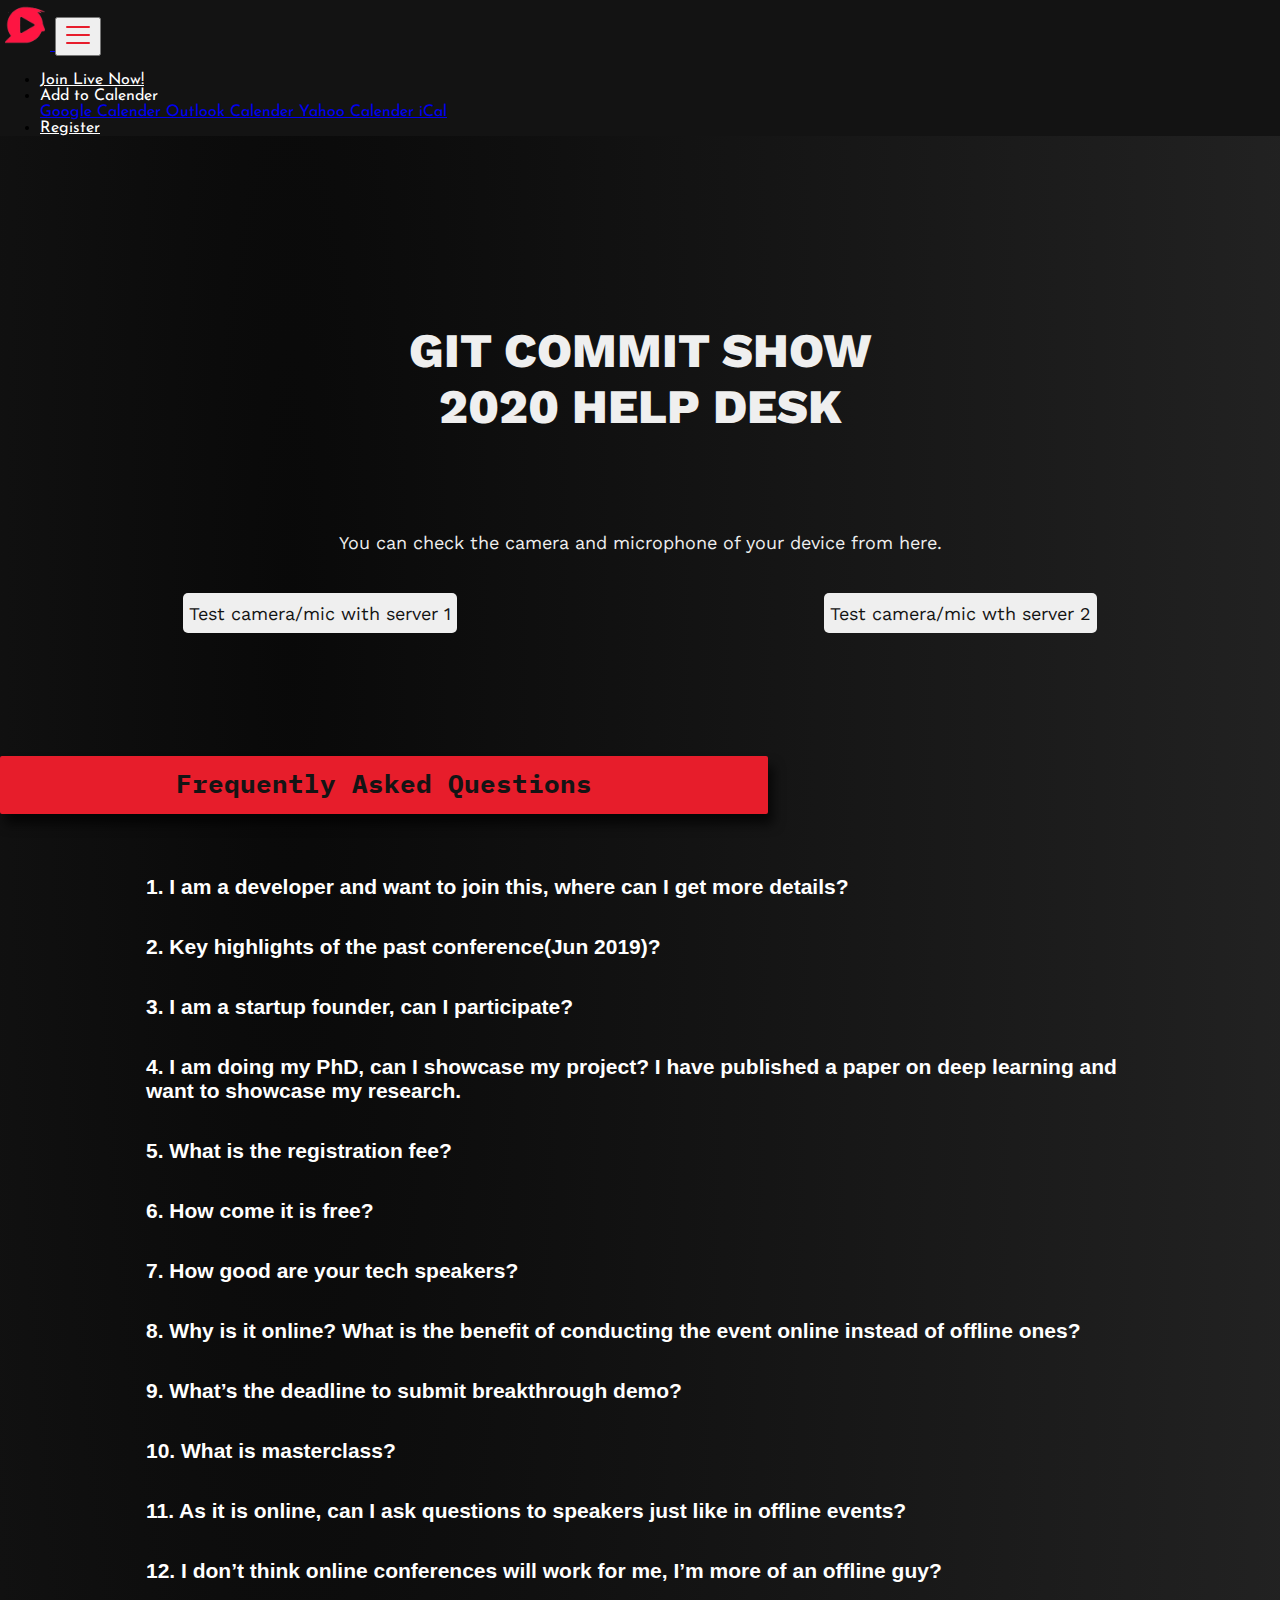
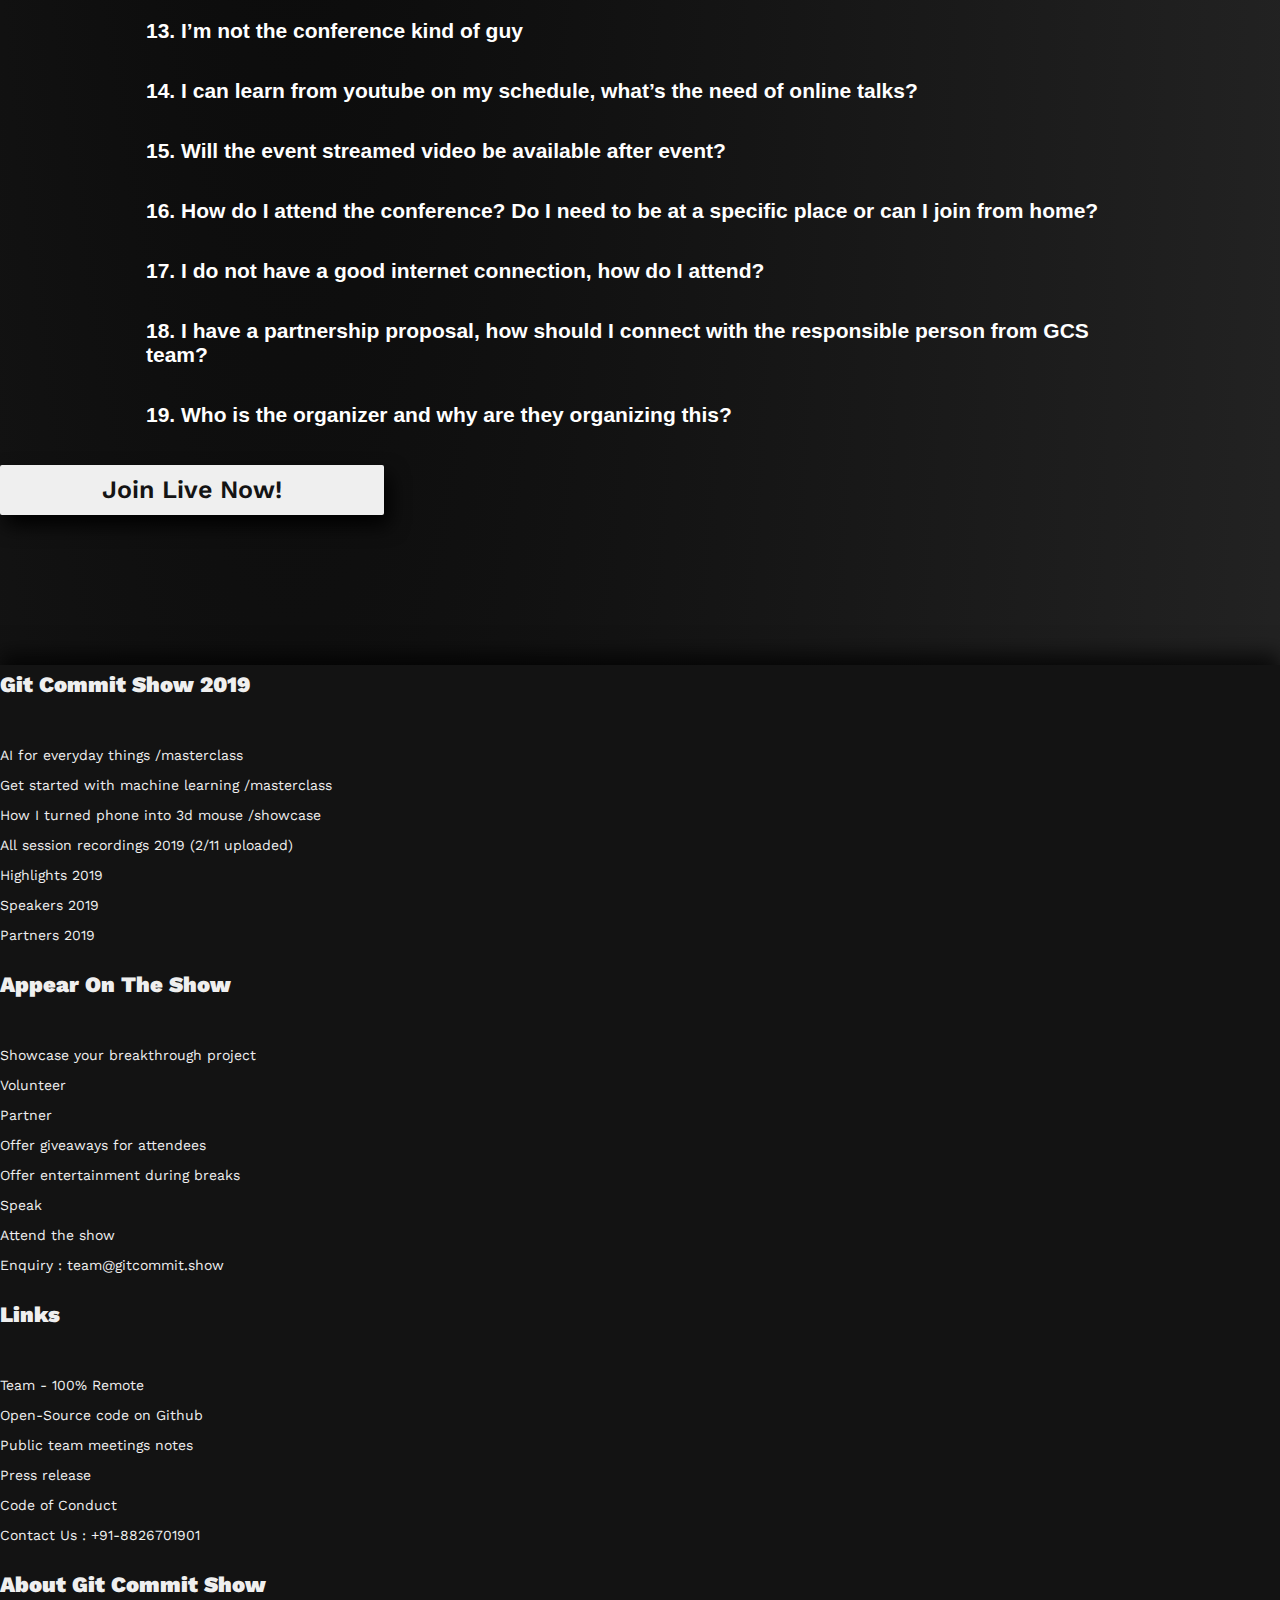
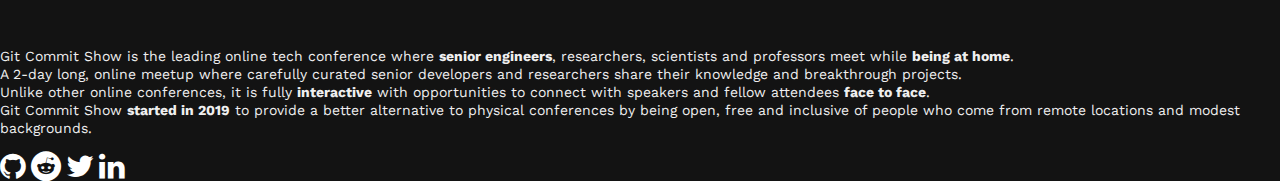
<file: help/index.html>
<!DOCTYPE html>
<html lang="en">

<head>
    <title>Git Commit Show | Leading online tech conference | Since 2019</title>
    <!-- Required meta tags -->
    <meta charset="utf-8">
    <meta name="viewport" content="width=device-width, initial-scale=1">
    <meta name="description" content="Git Commit Show">
    <link rel="shortcut icon" href="assets/img/invide.png" />
    <link rel="apple-touch-icon" href="assets/img/invide.png">
    <link rel="icon" href="assets/img/invide.png" />
    <link rel="stylesheet" href="https://cdnjs.cloudflare.com/ajax/libs/font-awesome/4.7.0/css/font-awesome.min.css" media="all" />
    <link rel="stylesheet" type="text/css" href="assets/css/index.css" media="all" />

    <!-- Bootstrap CSS -->
    <link rel="stylesheet" href="https://stackpath.bootstrapcdn.com/bootstrap/4.5.0/css/bootstrap.min.css" integrity="sha384-9aIt2nRpC12Uk9gS9baDl411NQApFmC26EwAOH8WgZl5MYYxFfc+NcPb1dKGj7Sk" crossorigin="anonymous" media="all">
</head>

<body>
    <!-- NAVBAR SECTION-->
    <nav class="navbar navbar-expand-lg fixed-top navbar-light">
        <a class="navbar-brand" href="https://gitcommit.show/" target="_blank" rel="noopener noreferrer"><img id='logo' src="assets/img/invide.png" alt="logo" />
        </a>
        <button class="navbar-toggler" id='toggle-menu-btn' type="button" data-toggle="collapse" data-target="#navbarSupportedContent" aria-controls="navbarSupportedContent" aria-expanded="false" aria-label="Toggle navigation">
            <span class="navbar-toggler-icon"><svg xmlns="http://www.w3.org/2000/svg" width="30" height="30"
                    viewBox="0 0 30 30">
                    <path stroke="#E71D2B" stroke-linecap="round" stroke-miterlimit="10" stroke-width="2"
                        d="M4 7h22M4 15h22M4 23h22"></path>
                </svg>
            </span>
        </button>
        <div class="collapse navbar-collapse" id="navbarSupportedContent">
            <ul class="navbar-nav nav navbar-right ml-auto" id="nav-ul">
                <li class="nav-item pr-3">
                    <a class="nav-link navstyle" href="https://live.gitcommit.show/">Join Live Now!
                        <span class="sr-only">(current)</span>
                    </a>
                </li>
                <li class="nav-item dropdown pr-3">
                    <a class="nav-link dropdown-toggle navstyle" data-toggle="dropdown">Add to Calender</a>
                    <div class="dropdown-menu">
                        <a class="dropdown-item" target="_blank" rel="noopener noreferrer" href="https://www.google.com/calendar/render?action=TEMPLATE&dates=20200627T043000Z%2F20200628T123000Z&text=Git%20Commit%20Show&location=Virtual%20Online&details=Join%20at%3A%20live.gitcommit.show%20.%0AUpdated%20Schedule%3A%20gitcommit.show">Google
                            Calender
                        </a>
                        <a class="dropdown-item" target="_blank" rel="noopener noreferrer" href="https://outlook.live.com/owa/?path=/calendar/action/compose
				        	&rru=addevent&startdt=2020-06-27T10%3A00%3A00&enddt=2020-06-28T08%3A30%3A00-05%3A00&subject=Git%20Commit%20Show&body=Join%20at:%20live.gitcommit.show%20.Updated%20Schedule:%20gitcommit.show&location=Virtual%20Online">Outlook
                                Calender
                            </a>
                        <a class="dropdown-item" target="_blank" rel="noopener noreferrer" href="https://calendar.yahoo.com/?v=60&view=d&type=20
				        	&title=Git+Commit+Show
				        	&st=20200627T090000
				        	&et=20200628T190000
				        	&desc=Join%20at:%20live.gitcommit.show%20.Updated%20Schedule:%20gitcommit.show%20.
				        	&in_loc=Virtual+Online
                            &uid=">Yahoo Calender
                            </a>
                        <a class="dropdown-item" href="assets/myEvent.ics" target="_blank" rel="noopener noreferrer">iCal</a>
                    </div>
                </li>
                <li class="nav-item pr-3"><a class="nav-link navstyle border border-white" href="http://push.gitcommit.show">Register</a></li>
            </ul>
        </div>
    </nav>
    <!-- NAVBAR SECTION END -->
    <!-- SPEAKERS SECTION -->
    <div id="speakers">
        <p id="schedule-text">
            GIT COMMIT SHOW 2020 HELP DESK
        </p>
        <p class="top-button-text">You can check the camera and microphone of your device from here.</p>
        <div class="top-buttons">
            <button onclick="location.href='https://sunil3590.github.io/test-webcam-mic/'" type="button">Test camera/mic with server 1</button>
            <button onclick="location.href='http://meet.gitcommit.show/test'" type="button">Test camera/mic wth server 2</button>
        </div>
        <div id="schedule-date">
            <p>Frequently Asked Questions</p>
        </div>
        <div class="faq">
            <button class="collapsible">1. I am a developer and want to join this, where can I get more details?</button>
            <div class="content">
              <p>Visit <a href="https://gitcommit.show/">gitcommit.show</a> for details about agenda, speakers and registration.</p>
            </div>
            <button type="button" class="collapsible">2. Key highlights of the past conference(Jun 2019)?</button>
            <div class="content">
              <p>Checkout the complete highlights of the show in 2019 in text and video format <a href="https://blog.invidelabs.com/git-commit-show-highlights/">here.</a></p>
            </div>
            <button type="button" class="collapsible">3. I am a startup founder, can I participate?</button>
            <div class="content">
                <p>The show is curated specifically for developers or developers or tech founders but non-tech startup founders are also finding it relevant to get to know where the tech is going and network with the developers. The best way to participate for you is by partnering with GCS team to offer something valuable for the audience or enhance the conference experience for everyone. Head over push.gitcommit.show or email us at partner@gitcommit.show to discuss gitcommit.show</p>
            </div>
            <button type="button" class="collapsible">4. I am doing my PhD, can I showcase my project? I have published a paper on deep learning and want to showcase my research.</button>
            <div class="content">
              <p>Absolutely, many of our showcase applications are from researchers and we encourage your participation. Whether it is about deep learning, curiosity driven ML, BCI or anything where you expanded the existing knowledge in your domain, this is for you.</p>
            </div>
            <button type="button" class="collapsible">5. What is the registration fee? </button>
            <div class="content">
              <p>It’s free. We want to make sure that everyone can attend this without their financial constraints. All the conference cost is sponsored by Invide community. gitcommit.show</p>
            </div>
            <button type="button" class="collapsible">6. How come it is free?</button>
            <div class="content">
              <p>We believe “True human potential is unlocked with inclusion”. We want to make sure that everyone can attend this without their financial constraints. All the conference cost is sponsored by Invide community. gitcommit.show</p>
            </div>
            <button type="button" class="collapsible">7. How good are your tech speakers?</button>
            <div class="content">
              <p>Author of curl, Daniel Stenberg(programming since 1985). Google AI product manager, Gaurav Nemade. A young developer & entrepreneur, Harshita Arora. InMobi co-founder, Mohit Saxena. Complete list at gitcommit.show</p>
            </div>
            <button type="button" class="collapsible">8. Why is it online? What is the benefit of conducting the event online instead of offline ones?</button>
            <div class="content">
              <p>“True human potential is unlocked with inclusion” We want to make sure that everyone, including that awesome person in remote area in Rajasthan can attend the event, can showcase their talent to the world. Also online conference is environment friendly and developer friendly way to reap the benefits of the conference. We have brought that international conference experience to your home. Raising awareness about how we can create an impact by breaking the barrier of location is one of the key agendas of the Show. Join us in this larger conversation around equal opportunity without location barrier gitcommit.show</p>
            </div>
            <button type="button" class="collapsible">9. What’s the deadline to submit breakthrough demo?</button>
            <div class="content">
              <p>For the show in 2020, the deadline is Feb 27. Earlier the better, you may submit even if your project is under development, we will get back on Feb 27 to know the status. Head over push.gitcommit.show to submit. Reach out push@gitcommit.show for queries. More info on this and a guide https://blog.invidelabs.com/breakthrough-showcase-guide/</p>
            </div>
            <button type="button" class="collapsible">10. What is masterclass?</button>
            <div class="content">
              <p>A talk session to learn directly from the source such as Author of CURL speaking about how curl became the most widely used software and more on the same line. Checkout all the talks on gitcommit.show</p>
            </div>
            <button type="button" class="collapsible">11. As it is online, can I ask questions to speakers just like in offline events?</button>
            <div class="content">
              <p>Yes, you will be able to ask the questions live f2f just like offline events.</p>
            </div>
            <button type="button" class="collapsible">12. I don’t think online conferences will work for me, I’m more of an offline guy?</button>
            <div class="content">
              <p>Then you’re just underestimating yourself Sir. It’s not a simple one-way webinar, it’s complete conference experience teleported to online.</p>
            </div>
            <button type="button" class="collapsible">13. I’m not the conference kind of guy</button>
            <div class="content">
              <p>Then you should definitely attend this because it will change you and for better only. The time you invest in attending a conference is an investment in yourself. Generally people realize the benefits of conference in later stage but realizing it earlier has given immense benefits to people, read more about what role conferences play in your growth https://conferencemonkey.org/insight/8-benefits-of-attending-conferences-1038397</p>
            </div>
            <button type="button" class="collapsible">14. I can learn from youtube on my schedule, what’s the need of online talks?</button>
            <div class="content">
              <p>Do you know what you don’t know? The conference is carefully curated to learn about the blind spots you might have and deliver the learning of more than a month in 2 days. To get the most benefit out of it, you should attend the complete conference, you can start with one talk and if it piques your curiosity attend all the sessions. More benefits of conference experience: https://conferencemonkey.org/insight/8-benefits-of-attending-conferences-1038397</p>
            </div>
            <button type="button" class="collapsible">15. Will the event streamed video be available after event?</button>
            <div class="content">
              <p>No, you have to present in the moment live. Keep your notepads ready if you want to remember something.</p>
            </div>
            <button type="button" class="collapsible">16. How do I attend the conference? Do I need to be at a specific place or can I join from home?</button>
            <div class="content">
              <p>You can attend this from anywhere as long as you have good internet connection. Best way to attend is through your laptop. If you don’t have a good internet connection, join one of our partnered venues where it will be live streamed. You will find partner venues list on gitcommit.show If we don’t have your area as of now listed, email us at hi@gitcommit.show</p>
            </div>
            <button type="button" class="collapsible">17. I do not have a good internet connection, how do I attend?</button>
            <div class="content">
              <p>Join in from one of our partnered venues where it will be live streamed on big screen. You will find partner venues listed on gitcommit.show If we don’t have your area listed, email us at hi@gitcommit.show.</p>
            </div>
            <button type="button" class="collapsible">18. I have a partnership proposal, how should I connect with the responsible person from GCS team?</button>
            <div class="content">
              <p>Please share details of the proposal at push.gitcommit.show or email us at partner.gitcommit.show</p>
            </div>
            <button type="button" class="collapsible">19. Who is the organizer and why are they organizing this?</button>
            <div class="content">
              <p>@Invide_Labs is the organizer of the event. Invide is an invite-only community of developers with an aim to accelerate growth of developers without location barrier. The purpose of the event is to add value to developer’s life in a fast paced environment and raise awareness about EqualOpportunity through remote work.<br>
              Get to know more about Invide at www.invidelabs.com/developer.html</p>
            </div>
        </div>
        <div id="register-button-3" class="text-center">
            <button onclick="location.href='https://live.gitcommit.show/'" type="button">
                Join Live Now!
            </button>
        </div>
    </div>
    <!-- SPEAKERS SECTION END -->
    <!-- FOOTER SECTION -->
    <div id="footer" class="row p-3 mx-auto">
        <div class='footer-child col-lg-3 p-2 mobile-hide'>
            <h3 class="footer-col-title">Git Commit Show 2019</h3>
            <span class="text-center">
                <p class="footer-item">
                    <span class="footer-item-link"
                        onclick="javascript:window.open('https://www.youtube.com/watch?v=BT7eMIZSxy4&list=PLTipZqZxsfqN8Exxn3Eh5a_LLy3Vj3hFK&index=2')">AI
                        for everyday things /masterclass
                    </span>
            </p>
            <p class="footer-item">
                <span class="footer-item-link" onclick="javascript:window.open('https://www.youtube.com/watch?v=BT7eMIZSxy4&list=PLTipZqZxsfqN8Exxn3Eh5a_LLy3Vj3hFK&index=2')">Get
                        started with machine learning /masterclass
                    </span>
            </p>
            <p class="footer-item">
                <span class="footer-item-link" onclick="javascript:window.open('https://www.youtube.com/watch?v=BT7eMIZSxy4&list=PLTipZqZxsfqN8Exxn3Eh5a_LLy3Vj3hFK&index=2')">How
                        I turned phone into 3d mouse /showcase
                    </span>
            </p>
            <p class="footer-item">
                <span class="footer-item-link" onclick="javascript:window.open('https://www.youtube.com/watch?v=oYP7W1gXzsI&list=PLTipZqZxsfqN8Exxn3Eh5a_LLy3Vj3hFK')">All
                        session recordings 2019 (2/11 uploaded)
                    </span>
            </p>
            <p class="footer-item">
                <span class="footer-item-link" onclick="javascript:window.open('https://blog.invidelabs.com/git-commit-show-highlights/')">Highlights
                        2019
                    </span>
            </p>
            <!-- <p class="footer-item"><span class="footer-item-link" onclick="javascript:window.open('http://bit.ly/gcscontributors')">Contributors 2019</span></p> -->
            <p class="footer-item">
                <span class="footer-item-link" onclick="javascript:window.open('https://blog.invidelabs.com/git-commit-show/')">Speakers
                        2019
                    </span>
            </p>
            <p class="footer-item"><span class="footer-item-link" onclick="javascript:window.open('https://blog.invidelabs.com/git-commit-show/')">Partners
                        2019
                    </span>
            </p>
            </span>
        </div>
        <div class='footer-child col-lg-3 p-2'>
            <h3 class="footer-col-title">Appear On The Show</h3>
            <span class="text-center">
                <p class="footer-item"><span class="footer-item-link"
                        onclick="javascript:window.open('http://push.gitcommit.show')">Showcase your breakthrough
                        project</span></p>
            <p class="footer-item"><span class="footer-item-link" onclick="javascript:window.open('http://push.gitcommit.show')">Volunteer</span></p>
            <p class="footer-item"><span class="footer-item-link" onclick="javascript:window.open('http://push.gitcommit.show')">Partner</span></p>
            <p class="footer-item"><span class="footer-item-link" onclick="javascript:window.open('http://push.gitcommit.show')">Offer giveaways for
                        attendees</span></p>
            <p class="footer-item"><span class="footer-item-link" onclick="javascript:window.open('http://push.gitcommit.show')">Offer entertainment during
                        breaks</span></p>
            <p class="footer-item"><span class="footer-item-link" onclick="javascript:window.open('http://push.gitcommit.show')">Speak</span></p>
            <p class="footer-item"><span class="footer-item-link" onclick="javascript:window.open('http://push.gitcommit.show')">Attend the show</span></p>
            <p class="footer-item"><span class="footer-item-link" onclick="javascript:window.open('mailto:team@gitocommit.show')">Enquiry :
                        team@gitcommit.show</span></p>
            </span>
        </div>
        <div class='footer-child col-lg-3 p-2'>
            <h3 class="footer-col-title">Links</h3>
            <span class="text-center">
                <p class="footer-item">
                    <span class="footer-item-link"
                        onclick="javascript:window.open('http://bit.ly/teamgcs')">Team - 100% Remote
                    </span>
            </p>
            <p class="footer-item">
                <span class="footer-item-link" onclick="javascript:window.open('https://github.com/Git-Commit-Show/gcs2020')">Open-Source code
                        on Github
                    </span>
            </p>
            <p class="footer-item">
                <span class="footer-item-link" onclick="javascript:window.open('http://bit.ly/gcsmeeting')">
                        Public team meetings notes
                    </span>
            </p>
            <p class="footer-item">
                <span class="footer-item-link" onclick="javascript:window.open('https://bit.ly/gcspressrelease')">
                        Press release
                    </span>
            </p>
            <p class="footer-item">
                <span class="footer-item-link" onclick="javascript:window.open('https://bit.ly/gcscocdoc')">
                        Code of Conduct 
                    </span>
            </p>
            <p class="footer-item">
                <span class="footer-item-link" onclick="javascript:window.open('https://api.whatsapp.com/send?phone=918826701901&text=I%20have%20a%20query%20about%20Git%20Commit%20Show')">
                        Contact Us : +91-8826701901
                    </span>
            </p>
            </span>
        </div>
        <div class='footer-child col-lg-3 p-2 text-center'>
            <h3 class="footer-col-title">About Git Commit Show</h3>
            <span id="footer-text-end" class="text-left">
                <p class="footer-item">
                    Git Commit Show is the leading online tech conference where <b>senior engineers</b>, researchers,
                    scientists and professors meet while <b>being at home</b>.
                    <br />A 2-day long, online meetup where carefully curated senior developers and researchers share
                    their knowledge and breakthrough projects.
                    <br />Unlike other online conferences, it is fully <b>interactive</b> with opportunities to connect
                    with speakers and fellow attendees <b>face to face</b>.
                    <br />Git Commit Show <b>started in 2019</b> to provide a better alternative to physical conferences
                    by being open, free and inclusive of people who come from remote locations and modest backgrounds.
                </p>
            </span>
            <div id='footer-social-media' class="p-2 mx-auto">
                <a href="https://github.com/git-commit-show" class="fa fa-github fa-footer pr-3" target="_blank" rel="noopener noreferrer"></a>
                <a href="https://www.reddit.com/r/GitCommitShow/" class="fa fa-reddit fa-footer pr-3" target="_blank" rel="noopener noreferrer"></a>
                <a href="https://twitter.com/gitcommitshow" class="fa fa-twitter fa-footer pr-3" target="_blank" rel="noopener noreferrer"></a>
                <a href="https://www.linkedin.com/company/invide-labs/" class="fa fa-linkedin fa-footer pr-3" target="_blank" rel="noopener noreferrer"></a>
            </div>
        </div>
    </div>

    <!-- FOOTER SECTION END -->
    <!-- SCRIPTS -->
    <script src="https://code.jquery.com/jquery-3.5.1.slim.min.js" integrity="sha384-DfXdz2htPH0lsSSs5nCTpuj/zy4C+OGpamoFVy38MVBnE+IbbVYUew+OrCXaRkfj" crossorigin="anonymous"></script>
    <!-- jQuery first, then Popper.js, then Bootstrap JS -->

    <script src="https://cdn.jsdelivr.net/npm/popper.js@1.16.0/dist/umd/popper.min.js" integrity="sha384-Q6E9RHvbIyZFJoft+2mJbHaEWldlvI9IOYy5n3zV9zzTtmI3UksdQRVvoxMfooAo" crossorigin="anonymous">
    </script>
    <script src="https://stackpath.bootstrapcdn.com/bootstrap/4.5.0/js/bootstrap.min.js" integrity="sha384-OgVRvuATP1z7JjHLkuOU7Xw704+h835Lr+6QL9UvYjZE3Ipu6Tp75j7Bh/kR0JKI" crossorigin="anonymous">
    </script>
    <!-- <script src="assets/js/moment.js"></script> -->
    <script>
        var coll = document.getElementsByClassName("collapsible");
        var i;

        for (i = 0; i < coll.length; i++) {
          coll[i].addEventListener("click", function() {
            this.classList.toggle("active");
            var content = this.nextElementSibling;
            if (content.style.display === "block") {
              content.style.display = "none";
            } else {
              content.style.display = "block";
            }
          });
        }
    </script>
</body>

</html>
</file>
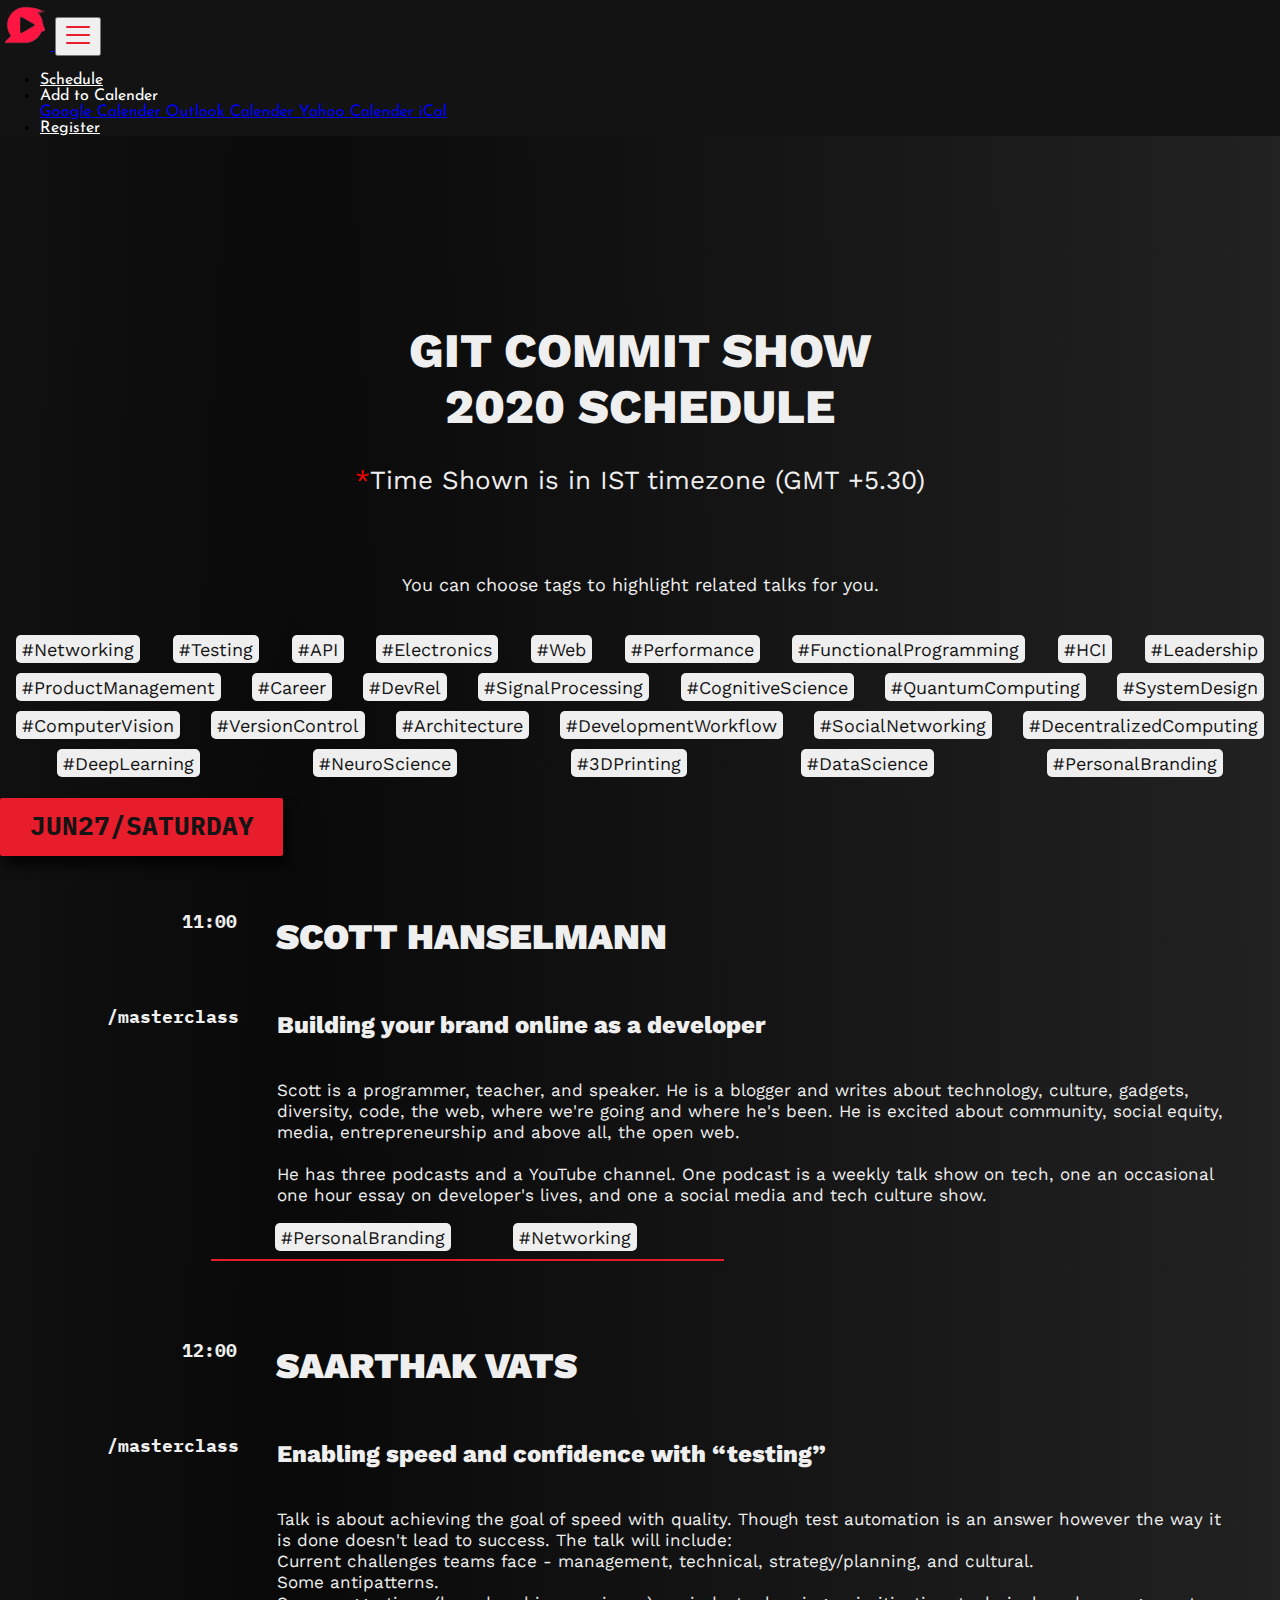
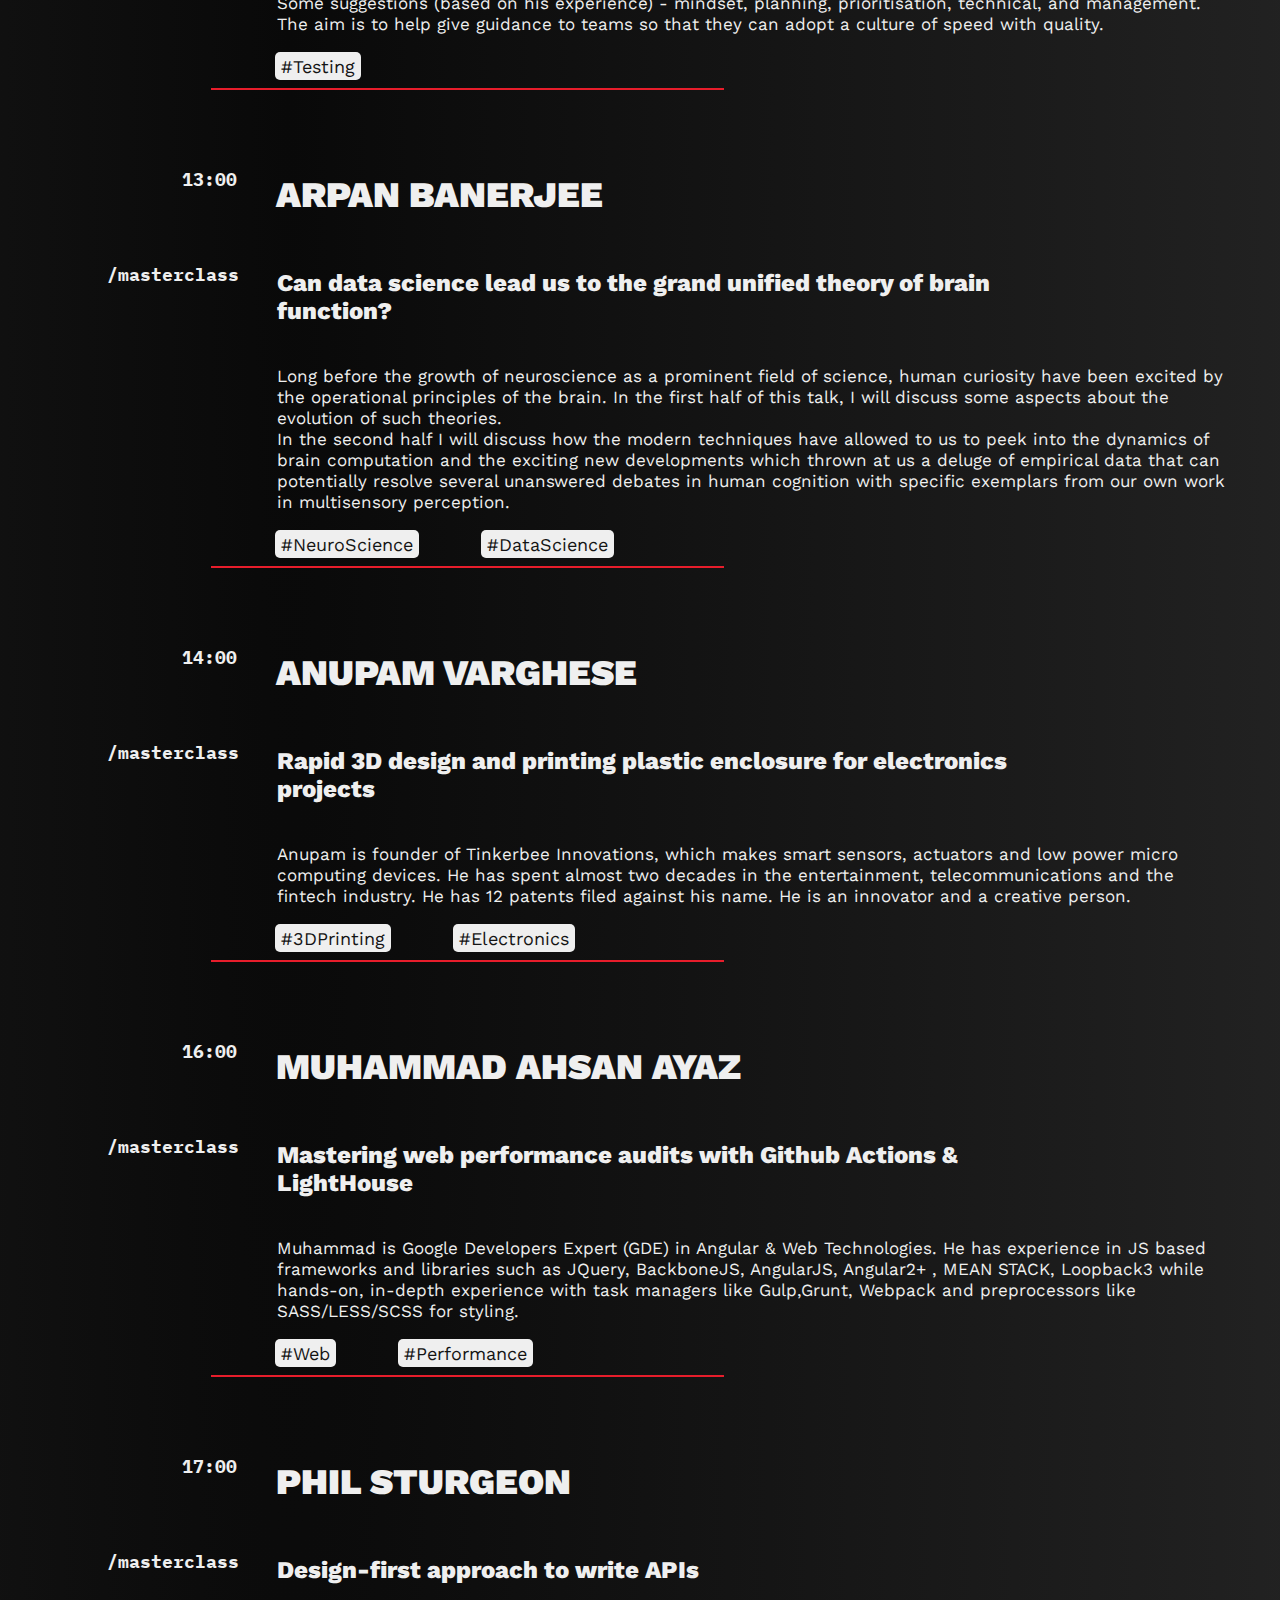
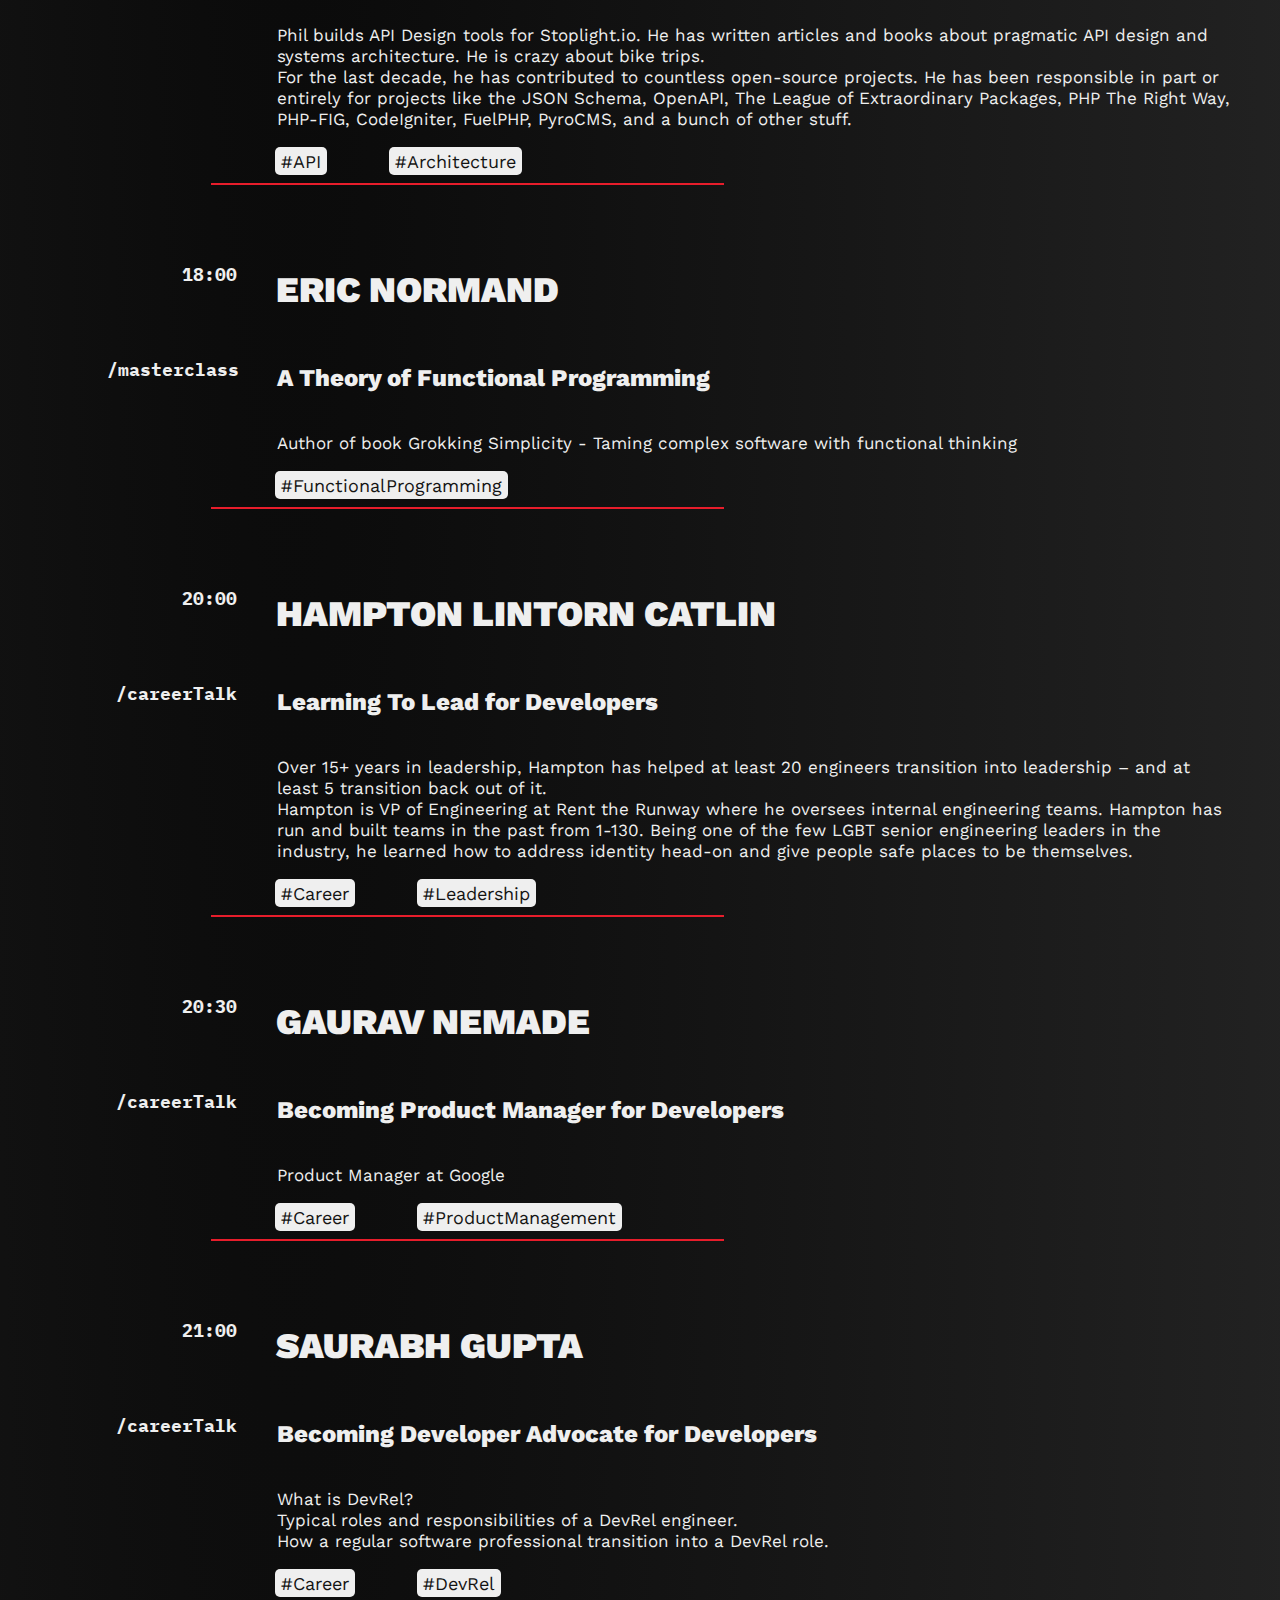
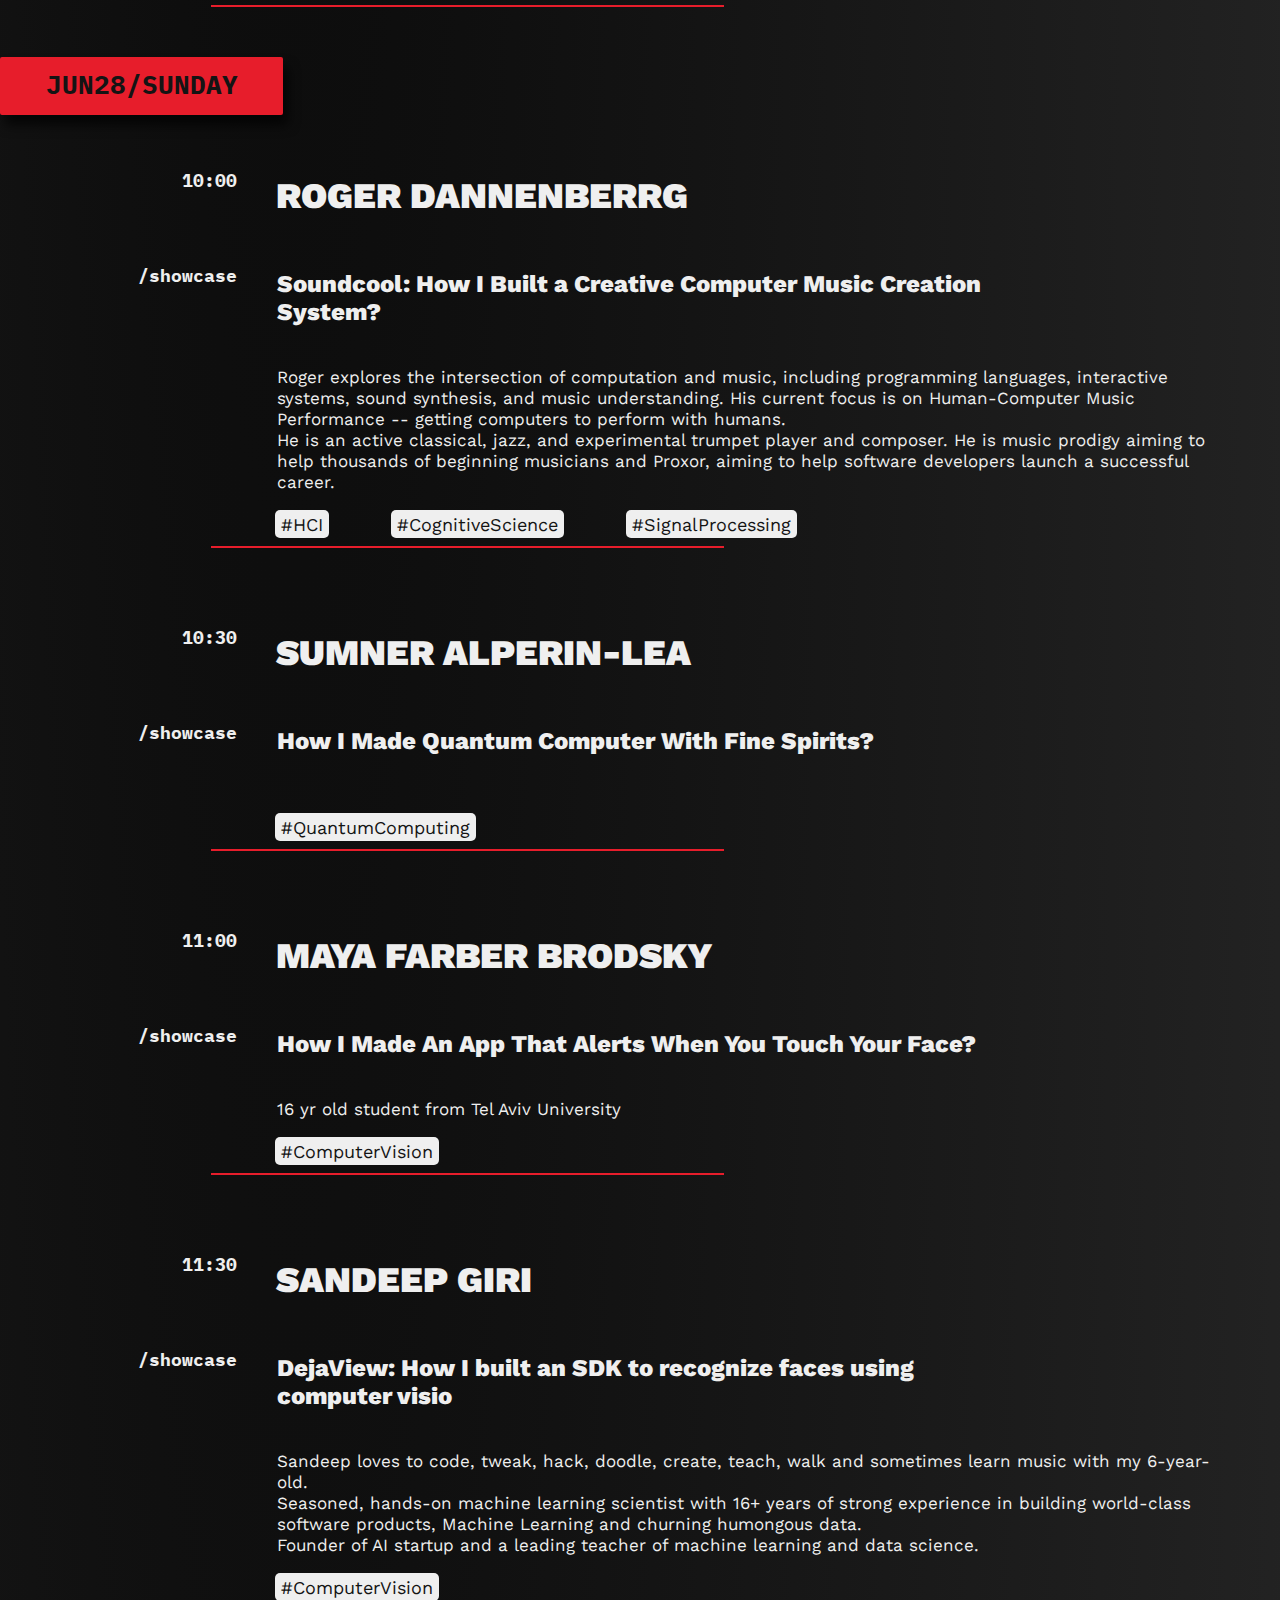
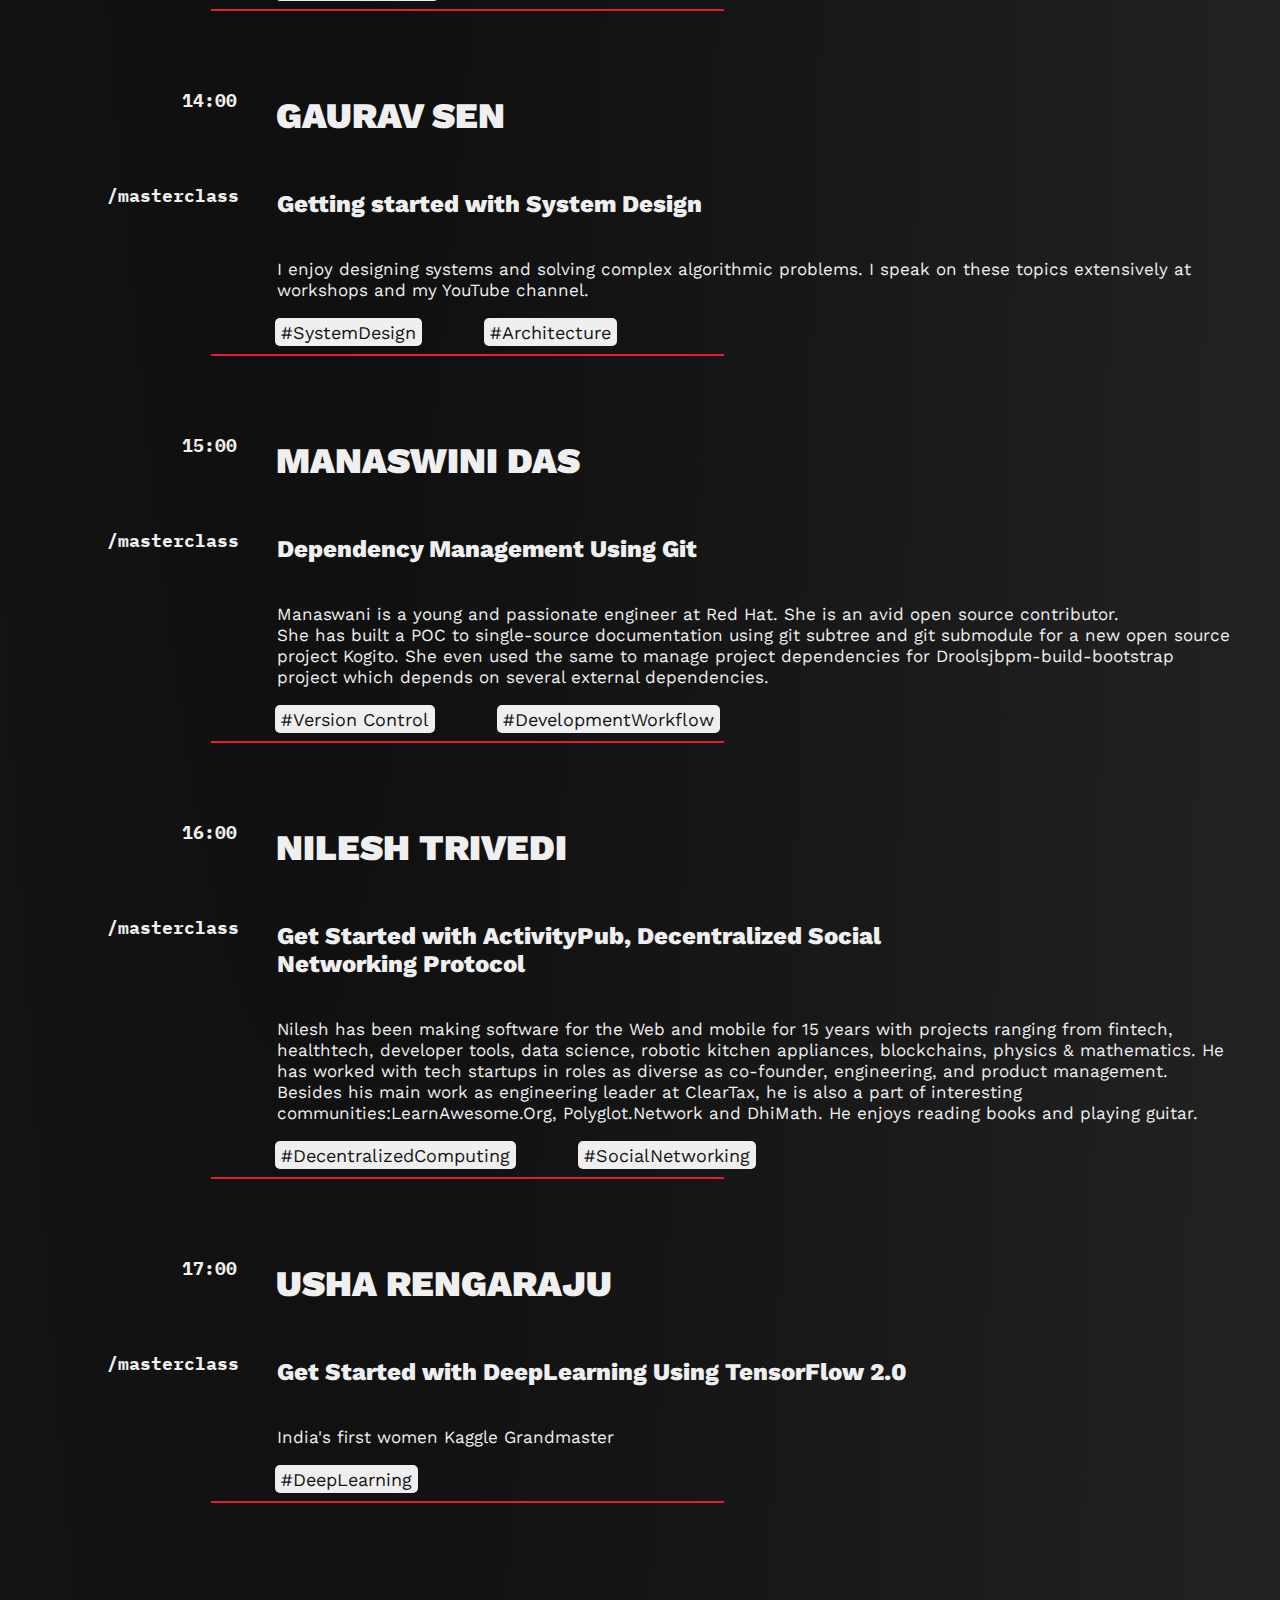
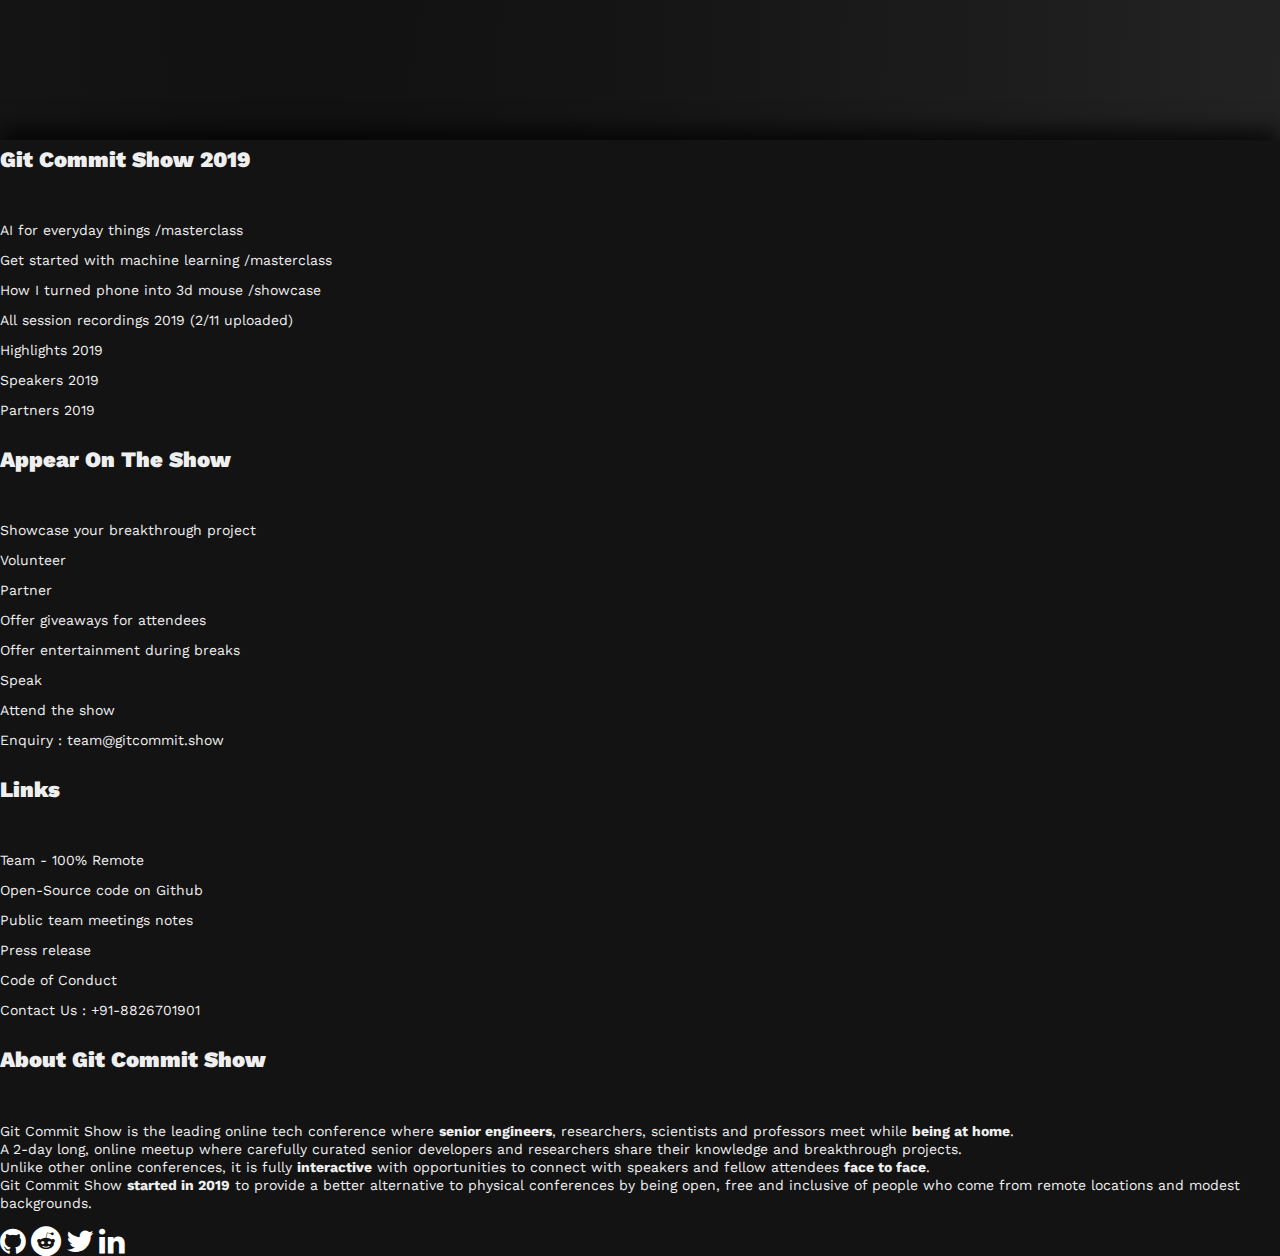
<file: schedule-page/index.html>
<!DOCTYPE html>
<html lang="en"> 

<head>
    <title>Git Commit Show | Leading online tech conference | Since 2019</title>
    <!-- Required meta tags -->
    <meta charset="utf-8">
    <meta name="viewport" content="width=device-width, initial-scale=1">
    <meta name="description" content="Git Commit Show">
    <link rel="shortcut icon" href="assets/img/invide.png"/>
    <link rel="apple-touch-icon" href="assets/img/invide.png">
    <link rel="icon" href="assets/img/invide.png"/>
    <link rel="stylesheet" href="https://cdnjs.cloudflare.com/ajax/libs/font-awesome/4.7.0/css/font-awesome.min.css" media="all" />
    <link rel="stylesheet" type="text/css" href="assets/css/index.css" media="all"/>
   
    <!-- Bootstrap CSS -->
    <link rel="stylesheet" href="https://stackpath.bootstrapcdn.com/bootstrap/4.5.0/css/bootstrap.min.css"
        integrity="sha384-9aIt2nRpC12Uk9gS9baDl411NQApFmC26EwAOH8WgZl5MYYxFfc+NcPb1dKGj7Sk" crossorigin="anonymous" media="all">
</head>

<body>
    <!-- NAVBAR SECTION-->
    <nav class="navbar navbar-expand-lg fixed-top navbar-light">
        <a class="navbar-brand" href="http://gitcommit.show/" target="_blank" rel="noopener noreferrer"><img id='logo'
            src="assets/img/invide.png" alt="logo"/>
        </a>
        <button class="navbar-toggler" id='toggle-menu-btn' type="button" data-toggle="collapse"
            data-target="#navbarSupportedContent" aria-controls="navbarSupportedContent" aria-expanded="false"
            aria-label="Toggle navigation">
            <span class="navbar-toggler-icon"><svg xmlns="http://www.w3.org/2000/svg" width="30" height="30"
                    viewBox="0 0 30 30">
                    <path stroke="#E71D2B" stroke-linecap="round" stroke-miterlimit="10" stroke-width="2"
                        d="M4 7h22M4 15h22M4 23h22"></path>
                </svg>
            </span>
        </button>
        <div class="collapse navbar-collapse" id="navbarSupportedContent">
            <ul class="navbar-nav nav navbar-right ml-auto" id="nav-ul">
                <li class="nav-item pr-3">
                    <a class="nav-link navstyle" href="#speakers">Schedule
                        <span class="sr-only">(current)</span>
                    </a>
                </li>
                <li class="nav-item dropdown pr-3">
                    <a class="nav-link dropdown-toggle navstyle" data-toggle="dropdown">Add to Calender</a>
                    <div class="dropdown-menu">
                        <a class="dropdown-item" target="_blank" rel="noopener noreferrer"
                            href="https://www.google.com/calendar/render?action=TEMPLATE&dates=20200627T043000Z%2F20200628T123000Z&text=Git%20Commit%20Show&location=Virtual%20Online&details=Join%20at%3A%20live.gitcommit.show%20.%0AUpdated%20Schedule%3A%20gitcommit.show">Google
                            Calender
                        </a>
                        <a class="dropdown-item" target="_blank" rel="noopener noreferrer"
                                href="https://outlook.live.com/owa/?path=/calendar/action/compose
				        	&rru=addevent&startdt=2020-06-27T10%3A00%3A00&enddt=2020-06-28T08%3A30%3A00-05%3A00&subject=Git%20Commit%20Show&body=Join%20at:%20live.gitcommit.show%20.Updated%20Schedule:%20gitcommit.show&location=Virtual%20Online">Outlook
                                Calender
                            </a>
                        <a class="dropdown-item" target="_blank" rel="noopener noreferrer" href="https://calendar.yahoo.com/?v=60&view=d&type=20
				        	&title=Git+Commit+Show
				        	&st=20200627T090000
				        	&et=20200628T190000
				        	&desc=Join%20at:%20live.gitcommit.show%20.Updated%20Schedule:%20gitcommit.show%20.
				        	&in_loc=Virtual+Online
                            &uid=">Yahoo Calender
                            </a>
                        <a class="dropdown-item" href="assets/myEvent.ics" target="_blank" rel="noopener noreferrer">iCal</a>
                    </div>
                </li>
                <li class="nav-item pr-3"><a class="nav-link navstyle border border-white" href="http://push.gitcommit.show">Register</a></li>
            </ul>
        </div>
    </nav>
    <!-- NAVBAR SECTION END -->
    <!-- SPEAKERS SECTION -->
    <div id="speakers">            
        <p id="schedule-text">
            GIT COMMIT SHOW 2020 SCHEDULE
        </p>
        <p class="timezone-text"><span>*</span>Time Shown is in IST timezone (GMT +5.30)</p>
        <p class="top-button-text">You can choose tags to highlight related talks for you.</p>
        <div class="top-buttons">
            <button>#Networking</button>
            <button>#Testing</button>
            <button>#API</button>
            <button>#Electronics</button>
            <button>#Web</button>
            <button>#Performance</button>
            <button>#FunctionalProgramming</button>
            <button>#HCI</button>
            <button>#Leadership</button>
            <button>#ProductManagement</button>
            <button>#Career</button>
            <button>#DevRel</button>
            <button>#SignalProcessing</button>
            <button>#CognitiveScience</button>
            <button>#QuantumComputing</button>
            <button>#SystemDesign</button>
            <button>#ComputerVision</button>
            <button>#VersionControl</button>
            <button>#Architecture</button>
            <button>#DevelopmentWorkflow</button>
            <button>#SocialNetworking</button>
            <button>#DecentralizedComputing</button>
            <button>#DeepLearning</button>
            <button>#NeuroScience</button>
            <button>#3DPrinting</button>
            <button>#DataScience</button>
            <button>#PersonalBranding</button>
        </div>
        <div id="schedule-date">
            <p>JUN27/SATURDAY</p>
        </div>
        <div class="jun27">
            <!-- <div class="jun27-items"> -->
                <div class="jun27-child">
                    <div class="time-and-name">
                        <p class="speakers-time">11:00</p>
                        <p class="speakers-data-1">SCOTT HANSELMANN</p>
                    </div>
                    <div class="type-intro">
                        <p class="speakers-data-2">/masterclass</p>
                        <p class="speakers-data-3">Building your brand online as a developer</p>
                    </div> 
                    <p class="speakers-data-4"> Scott is a programmer, teacher, and speaker. He is a blogger and writes about technology, culture, gadgets, diversity, code, the web, where we're going and where he's been. He is excited about community, social equity, media, entrepreneurship and above all, the open web.<br>
                    <br>
                    He has three podcasts and a YouTube channel. One podcast is a weekly talk show on tech, one an occasional one hour essay on developer's lives, and one a social media and tech culture show.</p>
                    <div class="speakers-buttons">
                        <button>#PersonalBranding</button>
                        <button>#Networking</button>
                    </div>
                    <hr class="jun27-hr">
                </div>
                <div class="jun27-child">
                    <div class="time-and-name">
                        <p class="speakers-time">12:00</p>
                        <p class="speakers-data-1">SAARTHAK VATS</p>
                    </div>
                    <div class="type-intro">
                        <p class="speakers-data-2">/masterclass</p>
                        <p class="speakers-data-3">Enabling speed and confidence with “testing”</p>
                    </div> 
                    <p class="speakers-data-4"> Talk is about achieving the goal of speed with quality. Though test automation is an answer however the way it is done doesn't lead to success. The talk will include:<br>
                        Current challenges teams face - management, technical, strategy/planning, and cultural.<br>Some antipatterns.<br>Some suggestions (based on his experience) - mindset, planning, prioritisation, technical, and management. The aim is to help give guidance to teams so that they can adopt a culture of speed with quality.</p>
                    <div class="speakers-buttons">
                        <button>#Testing</button>
                    </div>
                    <hr class="jun27-hr">
                </div>
                <div class="jun27-child">
                    <div class="time-and-name">
                        <p class="speakers-time">13:00</p>
                        <p class="speakers-data-1">ARPAN BANERJEE</p>
                    </div>
                    <div class="type-intro">
                        <p class="speakers-data-2">/masterclass</p>
                        <p class="speakers-data-3">Can data science lead us to the grand unified theory of brain function?</p>
                    </div> 
                    <p class="speakers-data-4"> Long before the growth of neuroscience as a prominent field of science, human curiosity have been excited by the operational principles of the brain. In the first half of this talk, I will discuss some aspects about the evolution of such theories. <br>In the second half I will discuss how the modern techniques have allowed to us to peek into the dynamics of brain computation and the exciting new developments which thrown at us a deluge of empirical data that can potentially resolve several unanswered debates in human cognition with specific exemplars from our own work in multisensory perception.</p>
                    <div class="speakers-buttons">
                        <button>#NeuroScience</button>
                        <button>#DataScience</button>
                    </div>
                    <hr class="jun27-hr">
                </div>
                <div class="jun27-child">
                    <div class="time-and-name">
                        <p class="speakers-time">14:00</p>
                        <p class="speakers-data-1">ANUPAM VARGHESE</p>
                    </div>
                    <div class="type-intro">
                        <p class="speakers-data-2">/masterclass</p>
                        <p class="speakers-data-3">Rapid 3D design and printing plastic enclosure for electronics projects</p>
                    </div> 
                    <p class="speakers-data-4"> Anupam  is founder of Tinkerbee Innovations, which makes  smart sensors, actuators and low power micro computing devices. He has spent almost two decades in the entertainment, telecommunications and the fintech industry. He has 12 patents filed against his name. He is an innovator and a creative person.</p>
                    <div class="speakers-buttons">
                        <button>#3DPrinting</button>
                        <button>#Electronics</button>
                    </div>
                    <hr class="jun27-hr">
                </div>
                <div class="jun27-child">
                    <div class="time-and-name">
                        <p class="speakers-time">16:00</p>
                        <p class="speakers-data-1">Muhammad Ahsan Ayaz</p>
                    </div>
                    <div class="type-intro">
                        <p class="speakers-data-2">/masterclass</p>
                        <p class="speakers-data-3">Mastering web performance audits with Github Actions & LightHouse</p>
                    </div> 
                    <p class="speakers-data-4"> Muhammad is Google Developers Expert (GDE) in Angular & Web Technologies. He has experience in JS based frameworks and libraries such as JQuery, BackboneJS, AngularJS, Angular2+ , MEAN STACK, Loopback3 while hands-on, in-depth experience with task managers like Gulp,Grunt, Webpack and preprocessors like SASS/LESS/SCSS for styling.</p>
                    <div class="speakers-buttons">
                        <button>#Web</button>
                        <button>#Performance</button>
                    </div>
                    <hr class="jun27-hr">
                </div>
                <div class="jun27-child">
                    <div class="time-and-name">
                        <p class="speakers-time">17:00</p>
                        <p class="speakers-data-1">PHIL STURGEON</p>
                    </div>
                    <div class="type-intro">
                        <p class="speakers-data-2">/masterclass</p>
                        <p class="speakers-data-3">Design-first approach to write APIs</p>
                    </div> 
                    <p class="speakers-data-4"> Phil builds API Design tools for Stoplight.io. He has written  articles and books about pragmatic API design and systems architecture. He is crazy about bike trips.<br>For the last decade, he has contributed to countless open-source projects. He has been responsible in part or entirely for projects like the JSON Schema, OpenAPI, The League of Extraordinary Packages, PHP The Right Way, PHP-FIG, CodeIgniter, FuelPHP, PyroCMS, and a bunch of other stuff.</p>
                    <div class="speakers-buttons">
                        <button>#API</button>
                        <button>#Architecture</button>
                    </div>
                    <hr class="jun27-hr">
                </div>
                <div class="jun27-child">
                    <div class="time-and-name">
                        <p class="speakers-time">18:00</p>
                        <p class="speakers-data-1">ERIC NORMAND</p>
                    </div>
                    <div class="type-intro">
                        <p class="speakers-data-2">/masterclass</p>
                        <p class="speakers-data-3">A Theory of Functional Programming</p>
                    </div> 
                    <p class="speakers-data-4">Author of book Grokking Simplicity - Taming complex software with functional thinking </p>
                    <div class="speakers-buttons">
                        <button>#FunctionalProgramming</button>
                    </div>
                    <hr class="jun27-hr">
                </div>
                <div class="jun27-child">
                    <div class="time-and-name">
                        <p class="speakers-time">20:00</p>
                        <p class="speakers-data-1">Hampton Lintorn Catlin</p>
                    </div>
                    <div class="type-intro">
                        <p class="speakers-data-2">/careerTalk</p>
                        <p class="speakers-data-3">Learning To Lead for Developers</p>
                    </div> 
                    <p class="speakers-data-4">Over 15+ years in leadership, Hampton has helped at least 20 engineers transition into leadership – and at least 5 transition back out of it. <br>Hampton is VP of Engineering at Rent the Runway where he oversees internal engineering teams. Hampton has run and built teams in the past from 1-130. Being one of the few LGBT senior engineering leaders in the industry, he learned how to address identity head-on and give people safe places to be themselves. </p>
                    <div class="speakers-buttons">
                        <button>#Career</button>
                        <button>#Leadership</button>
                    </div>
                    <hr class="jun27-hr">
                </div>
                <div class="jun27-child">
                    <div class="time-and-name">
                        <p class="speakers-time">20:30</p>
                        <p class="speakers-data-1">Gaurav Nemade</p>
                    </div>
                    <div class="type-intro">
                        <p class="speakers-data-2">/careerTalk</p>
                        <p class="speakers-data-3">Becoming Product Manager for Developers</p>
                    </div> 
                    <p class="speakers-data-4"> Product Manager at Google</p>
                    <div class="speakers-buttons">
                        <button>#Career</button>
                        <button>#ProductManagement</button>
                    </div>
                    <hr class="jun27-hr">
                </div>
                <div class="jun27-child">
                    <div class="time-and-name">
                        <p class="speakers-time">21:00</p>
                        <p class="speakers-data-1">Saurabh Gupta</p>
                    </div>
                    <div class="type-intro">
                        <p class="speakers-data-2">/careerTalk</p>
                        <p class="speakers-data-3">Becoming Developer Advocate for Developers</p>
                    </div> 
                    <p class="speakers-data-4"> What is DevRel?<br>Typical roles and responsibilities of a DevRel engineer.<br>How a regular software professional transition into a DevRel role.</p>
                    <div class="speakers-buttons">
                        <button>#Career</button>
                        <button>#DevRel</button>
                    </div>
                    <hr class="jun27-hr">
                </div>
                
        </div>
        <div id="schedule-date">
            <p>JUN28/SUNDAY</p>
        </div>
        <div class="jun27">
            <!-- <div class="jun27-items"> -->
                <div class="jun27-child">
                    <div class="time-and-name">
                        <p class="speakers-time">10:00</p>
                        <p class="speakers-data-1">Roger Dannenberrg</p>
                    </div>
                    <div class="type-intro">
                        <p class="speakers-data-2">/showcase</p>
                        <p class="speakers-data-3">Soundcool: How I Built a Creative Computer Music Creation System?</p>
                    </div> 
                    <p class="speakers-data-4">Roger explores the intersection of computation and music, including programming languages, interactive systems, sound synthesis, and music understanding. His current focus is on Human-Computer Music Performance -- getting computers to perform with humans.<br>He is an active classical, jazz, and experimental trumpet player and composer. He is music prodigy aiming to help thousands of beginning musicians and Proxor, aiming to help software developers launch a successful career. </p>
                    <div class="speakers-buttons">
                        <button>#HCI</button>
                        <button>#CognitiveScience</button>
                        <button>#SignalProcessing</button>
                    </div>
                    <hr class="jun27-hr">
                </div>
                <div class="jun27-child">
                    <div class="time-and-name">
                        <p class="speakers-time">10:30</p>
                        <p class="speakers-data-1">Sumner Alperin-Lea</p>
                    </div>
                    <div class="type-intro">
                        <p class="speakers-data-2">/showcase</p>
                        <p class="speakers-data-3">How I Made Quantum Computer With Fine Spirits?</p>
                    </div> 
                    <p class="speakers-data-4"> </p>
                    <div class="speakers-buttons">
                        <button>#QuantumComputing</button>
                    </div>
                    <hr class="jun27-hr">
                </div>
                <div class="jun27-child">
                    <div class="time-and-name">
                        <p class="speakers-time">11:00</p>
                        <p class="speakers-data-1">Maya Farber Brodsky</p>
                    </div>
                    <div class="type-intro">
                        <p class="speakers-data-2">/showcase</p>
                        <p class="speakers-data-3">How I Made An App That Alerts When You Touch Your Face?</p>
                    </div> 
                    <p class="speakers-data-4"> 16 yr old student from Tel Aviv University</p>
                    <div class="speakers-buttons">
                        <button>#ComputerVision</button>
                    </div>
                    <hr class="jun27-hr">
                </div>
                <div class="jun27-child">
                    <div class="time-and-name">
                        <p class="speakers-time">11:30</p>
                        <p class="speakers-data-1">SANDEEP GIRI</p>
                    </div>
                    <div class="type-intro">
                        <p class="speakers-data-2">/showcase</p>
                        <p class="speakers-data-3">DejaView: How I built an SDK to recognize faces using computer visio</p>
                    </div> 
                    <p class="speakers-data-4"> Sandeep loves to code, tweak, hack, doodle, create, teach, walk and sometimes learn music with my 6-year-old.<br> Seasoned, hands-on machine learning scientist with 16+ years of strong experience in building world-class software products, Machine Learning and churning humongous data.<br>Founder of AI startup and a leading teacher of machine learning and data science.</p>
                    <div class="speakers-buttons">
                        <button>#ComputerVision</button>
                    </div>
                    <hr class="jun27-hr">
                </div>
                <div class="jun27-child">
                    <div class="time-and-name">
                        <p class="speakers-time">14:00</p>
                        <p class="speakers-data-1">GAURAV SEN</p>
                    </div>
                    <div class="type-intro">
                        <p class="speakers-data-2">/masterclass</p>
                        <p class="speakers-data-3">Getting started with System Design</p>
                    </div> 
                    <p class="speakers-data-4">I enjoy designing systems and solving complex algorithmic problems. I speak on these topics extensively at workshops and my YouTube channel. </p>
                    <div class="speakers-buttons">
                        <button>#SystemDesign</button>
                        <button>#Architecture</button>
                    </div>
                    <hr class="jun27-hr">
                </div>
                <div class="jun27-child">
                    <div class="time-and-name">
                        <p class="speakers-time">15:00</p>
                        <p class="speakers-data-1">MANASWINI DAS</p>
                    </div>
                    <div class="type-intro">
                        <p class="speakers-data-2">/masterclass</p>
                        <p class="speakers-data-3">Dependency Management Using Git</p>
                    </div> 
                    <p class="speakers-data-4"> Manaswani is a young and passionate engineer at Red Hat. She is an avid open source contributor.<br>She has built a POC to single-source documentation using git subtree and git submodule for a new open source project Kogito. She even used the same to manage project dependencies for Droolsjbpm-build-bootstrap project which depends on several external dependencies.</p>
                    <div class="speakers-buttons">
                        <button>#Version Control</button>
                        <button>#DevelopmentWorkflow</button>
                    </div>
                    <hr class="jun27-hr">
                </div>
                <div class="jun27-child">
                    <div class="time-and-name">
                        <p class="speakers-time">16:00</p>
                        <p class="speakers-data-1">NILESH TRIVEDI</p>
                    </div>
                    <div class="type-intro">
                        <p class="speakers-data-2">/masterclass</p>
                        <p class="speakers-data-3">Get Started with ActivityPub, Decentralized Social Networking Protocol</p>
                    </div> 
                    <p class="speakers-data-4"> Nilesh has been making software for the Web and mobile for 15 years with projects ranging from fintech, healthtech, developer tools, data science, robotic kitchen appliances, blockchains, physics & mathematics. He has worked with tech startups in roles as diverse as co-founder, engineering, and product management. Besides his main work as engineering leader at ClearTax, he is also a part of interesting communities:LearnAwesome.Org, Polyglot.Network and DhiMath. He enjoys reading books and playing guitar.</p>
                    <div class="speakers-buttons">
                        <button>#DecentralizedComputing</button>
                        <button>#SocialNetworking</button>
                    </div>
                    <hr class="jun27-hr">
                </div>
                <div class="jun27-child">
                    <div class="time-and-name">
                        <p class="speakers-time">17:00</p>
                        <p class="speakers-data-1">USHA RENGARAJU</p>
                    </div>
                    <div class="type-intro">
                        <p class="speakers-data-2">/masterclass</p>
                        <p class="speakers-data-3">Get Started with DeepLearning Using TensorFlow 2.0</p>
                    </div> 
                    <p class="speakers-data-4"> India's first women Kaggle Grandmaster</p>
                    <div class="speakers-buttons">
                        <button>#DeepLearning</button>
                    </div>
                    <hr class="jun27-hr">
                </div>
                
        </div>
    </div>
    <!-- SPEAKERS SECTION END -->
    <!-- FOOTER SECTION -->
    <div id="footer" class="row p-3 mx-auto">
        <div class='footer-child col-lg-3 p-2 mobile-hide'>
            <h3 class="footer-col-title">Git Commit Show 2019</h3>
            <span class="text-center">
                <p class="footer-item">
                    <span class="footer-item-link"
                        onclick="javascript:window.open('https://www.youtube.com/watch?v=BT7eMIZSxy4&list=PLTipZqZxsfqN8Exxn3Eh5a_LLy3Vj3hFK&index=2')">AI
                        for everyday things /masterclass
                    </span>
                </p>
                <p class="footer-item">
                    <span class="footer-item-link"
                        onclick="javascript:window.open('https://www.youtube.com/watch?v=BT7eMIZSxy4&list=PLTipZqZxsfqN8Exxn3Eh5a_LLy3Vj3hFK&index=2')">Get
                        started with machine learning /masterclass
                    </span>
                </p>
                <p class="footer-item">
                    <span class="footer-item-link"
                        onclick="javascript:window.open('https://www.youtube.com/watch?v=BT7eMIZSxy4&list=PLTipZqZxsfqN8Exxn3Eh5a_LLy3Vj3hFK&index=2')">How
                        I turned phone into 3d mouse /showcase
                    </span>
                </p>
                <p class="footer-item">
                    <span class="footer-item-link"
                        onclick="javascript:window.open('https://www.youtube.com/watch?v=oYP7W1gXzsI&list=PLTipZqZxsfqN8Exxn3Eh5a_LLy3Vj3hFK')">All
                        session recordings 2019 (2/11 uploaded)
                    </span>
                </p>
                <p class="footer-item">
                    <span class="footer-item-link"
                        onclick="javascript:window.open('https://blog.invidelabs.com/git-commit-show-highlights/')">Highlights
                        2019
                    </span>
                </p>
                <!-- <p class="footer-item"><span class="footer-item-link" onclick="javascript:window.open('http://bit.ly/gcscontributors')">Contributors 2019</span></p> -->
                <p class="footer-item">
                    <span class="footer-item-link"
                        onclick="javascript:window.open('https://blog.invidelabs.com/git-commit-show/')">Speakers
                        2019
                    </span>
                </p>
                <p class="footer-item"><span class="footer-item-link"
                        onclick="javascript:window.open('https://blog.invidelabs.com/git-commit-show/')">Partners
                        2019
                    </span>
                </p>
            </span>
        </div>
        <div class='footer-child col-lg-3 p-2'>
            <h3 class="footer-col-title">Appear On The Show</h3>
            <span class="text-center">
                <p class="footer-item"><span class="footer-item-link"
                        onclick="javascript:window.open('http://push.gitcommit.show')">Showcase your breakthrough
                        project</span></p>
                <p class="footer-item"><span class="footer-item-link"
                        onclick="javascript:window.open('http://push.gitcommit.show')">Volunteer</span></p>
                <p class="footer-item"><span class="footer-item-link"
                        onclick="javascript:window.open('http://push.gitcommit.show')">Partner</span></p>
                <p class="footer-item"><span class="footer-item-link"
                        onclick="javascript:window.open('http://push.gitcommit.show')">Offer giveaways for
                        attendees</span></p>
                <p class="footer-item"><span class="footer-item-link"
                        onclick="javascript:window.open('http://push.gitcommit.show')">Offer entertainment during
                        breaks</span></p>
                <p class="footer-item"><span class="footer-item-link"
                        onclick="javascript:window.open('http://push.gitcommit.show')">Speak</span></p>
                <p class="footer-item"><span class="footer-item-link"
                        onclick="javascript:window.open('http://push.gitcommit.show')">Attend the show</span></p>
                <p class="footer-item"><span class="footer-item-link"
                        onclick="javascript:window.open('mailto:team@gitocommit.show')">Enquiry :
                        team@gitcommit.show</span></p>
            </span>
        </div>
        <div class='footer-child col-lg-3 p-2'>
            <h3 class="footer-col-title">Links</h3>
            <span class="text-center">
                <p class="footer-item">
                    <span class="footer-item-link"
                        onclick="javascript:window.open('http://bit.ly/teamgcs')">Team - 100% Remote
                    </span>
                </p>
                <p class="footer-item">
                    <span class="footer-item-link"
                        onclick="javascript:window.open('https://github.com/Git-Commit-Show/gcs2020')">Open-Source code
                        on Github
                    </span>
                </p>
                <p class="footer-item">
                    <span class="footer-item-link" onclick="javascript:window.open('http://bit.ly/gcsmeeting')">
                        Public team meetings notes
                    </span>
                </p>
                <p class="footer-item">
                    <span class="footer-item-link" onclick="javascript:window.open('https://bit.ly/gcspressrelease')">
                        Press release
                    </span>
                </p>
                <p class="footer-item">
                    <span class="footer-item-link" onclick="javascript:window.open('https://bit.ly/gcscocdoc')">
                        Code of Conduct 
                    </span>
                </p>
                <p class="footer-item">
                    <span class="footer-item-link" onclick="javascript:window.open('https://api.whatsapp.com/send?phone=918826701901&text=I%20have%20a%20query%20about%20Git%20Commit%20Show')">
                        Contact Us : +91-8826701901
                    </span>
                </p>
            </span>
        </div>
        <div class='footer-child col-lg-3 p-2 text-center'>
            <h3 class="footer-col-title">About Git Commit Show</h3>
            <span id="footer-text-end" class="text-left">
                <p class="footer-item">
                    Git Commit Show is the leading online tech conference where <b>senior engineers</b>, researchers,
                    scientists and professors meet while <b>being at home</b>.
                    <br />A 2-day long, online meetup where carefully curated senior developers and researchers share
                    their knowledge and breakthrough projects.
                    <br />Unlike other online conferences, it is fully <b>interactive</b> with opportunities to connect
                    with speakers and fellow attendees <b>face to face</b>.
                    <br />Git Commit Show <b>started in 2019</b> to provide a better alternative to physical conferences
                    by being open, free and inclusive of people who come from remote locations and modest backgrounds.
                </p>
            </span>
            <div id='footer-social-media' class="p-2 mx-auto">
                <a href="https://github.com/git-commit-show" class="fa fa-github fa-footer pr-3" target="_blank" rel="noopener noreferrer"></a>
                <a href="https://www.reddit.com/r/GitCommitShow/" class="fa fa-reddit fa-footer pr-3" target="_blank" rel="noopener noreferrer"></a>
                <a href="https://twitter.com/gitcommitshow" class="fa fa-twitter fa-footer pr-3" target="_blank" rel="noopener noreferrer"></a>
                <a href="https://www.linkedin.com/company/invide-labs/" class="fa fa-linkedin fa-footer pr-3" target="_blank" rel="noopener noreferrer"></a>
            </div>
        </div>
    </div>
    
    <!-- FOOTER SECTION END -->
    <!-- SCRIPTS -->
    <script src="https://code.jquery.com/jquery-3.5.1.slim.min.js"
        integrity="sha384-DfXdz2htPH0lsSSs5nCTpuj/zy4C+OGpamoFVy38MVBnE+IbbVYUew+OrCXaRkfj"
        crossorigin="anonymous"></script>
    <!-- jQuery first, then Popper.js, then Bootstrap JS -->

    <script src="https://cdn.jsdelivr.net/npm/popper.js@1.16.0/dist/umd/popper.min.js"
        integrity="sha384-Q6E9RHvbIyZFJoft+2mJbHaEWldlvI9IOYy5n3zV9zzTtmI3UksdQRVvoxMfooAo"
        crossorigin="anonymous">
    </script>
    <script src="https://stackpath.bootstrapcdn.com/bootstrap/4.5.0/js/bootstrap.min.js" 
        integrity="sha384-OgVRvuATP1z7JjHLkuOU7Xw704+h835Lr+6QL9UvYjZE3Ipu6Tp75j7Bh/kR0JKI" crossorigin="anonymous">
    </script>
</body>

</html>
</file>
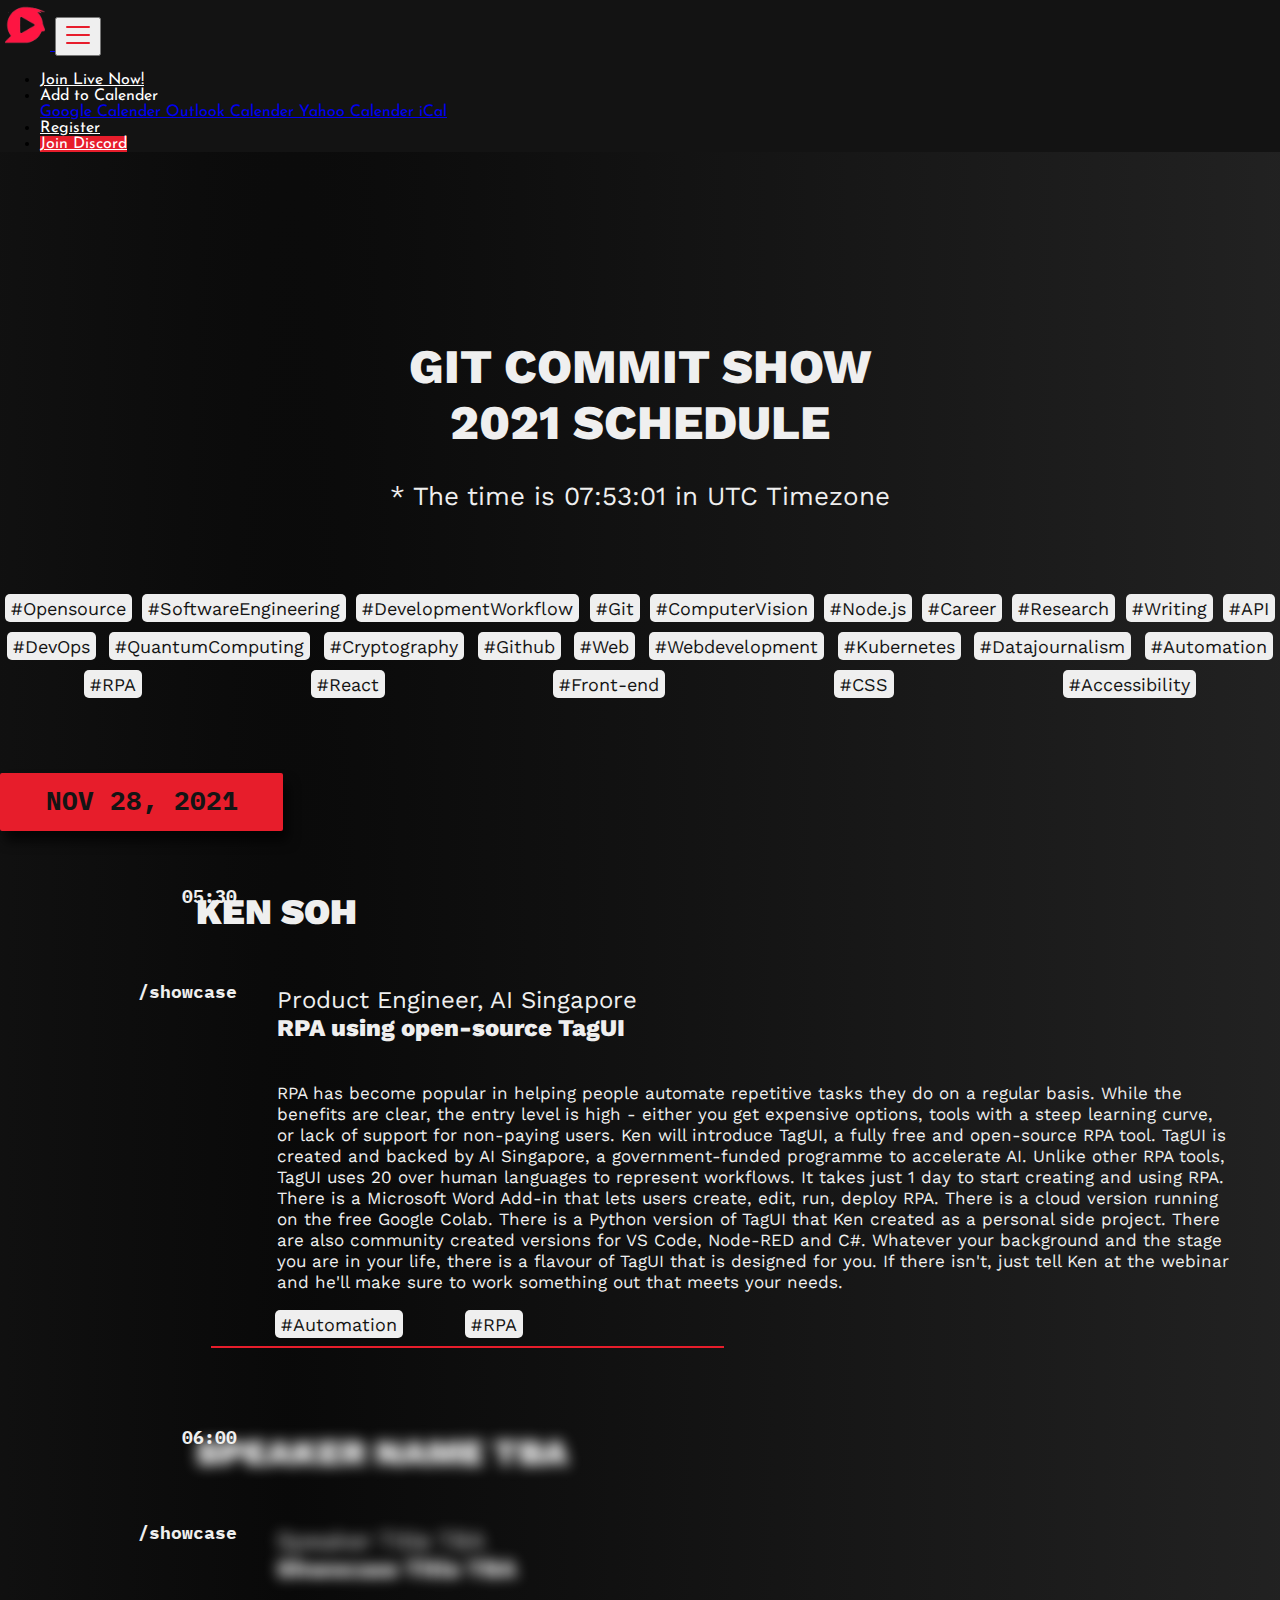
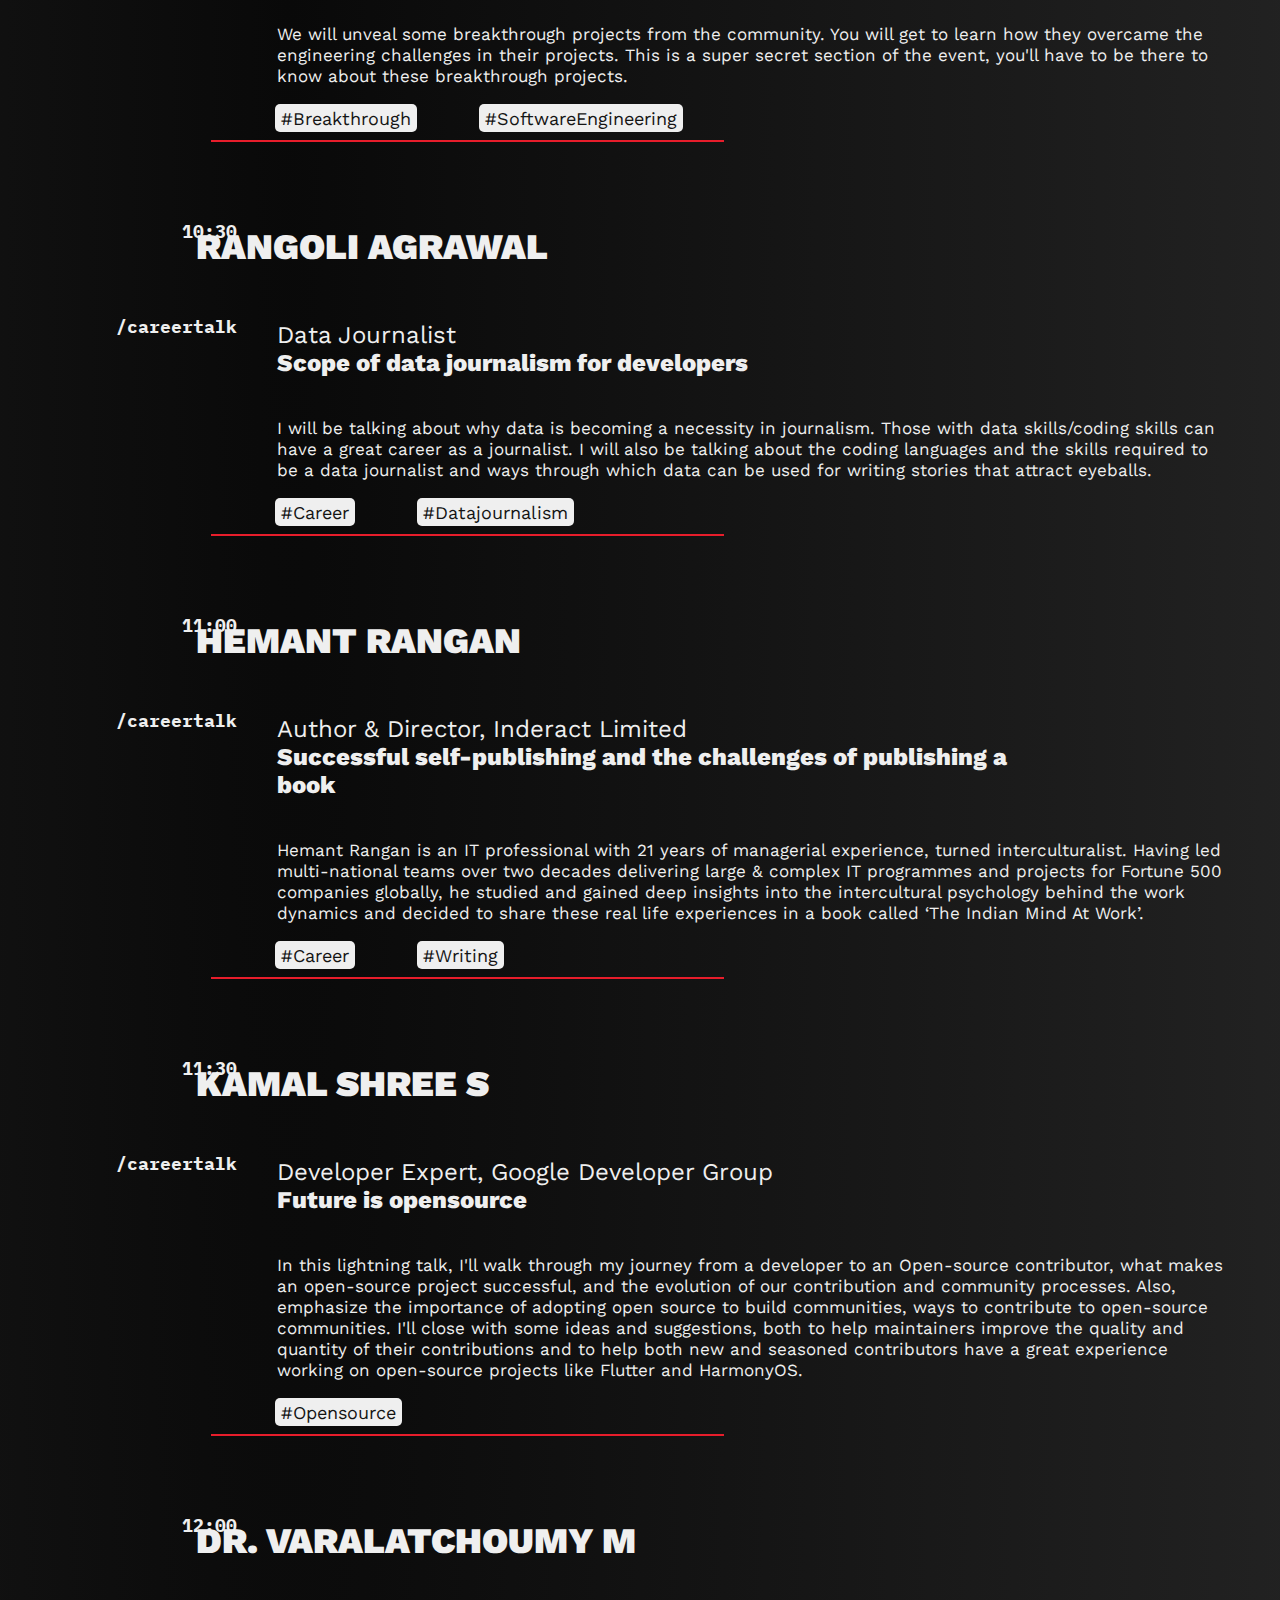
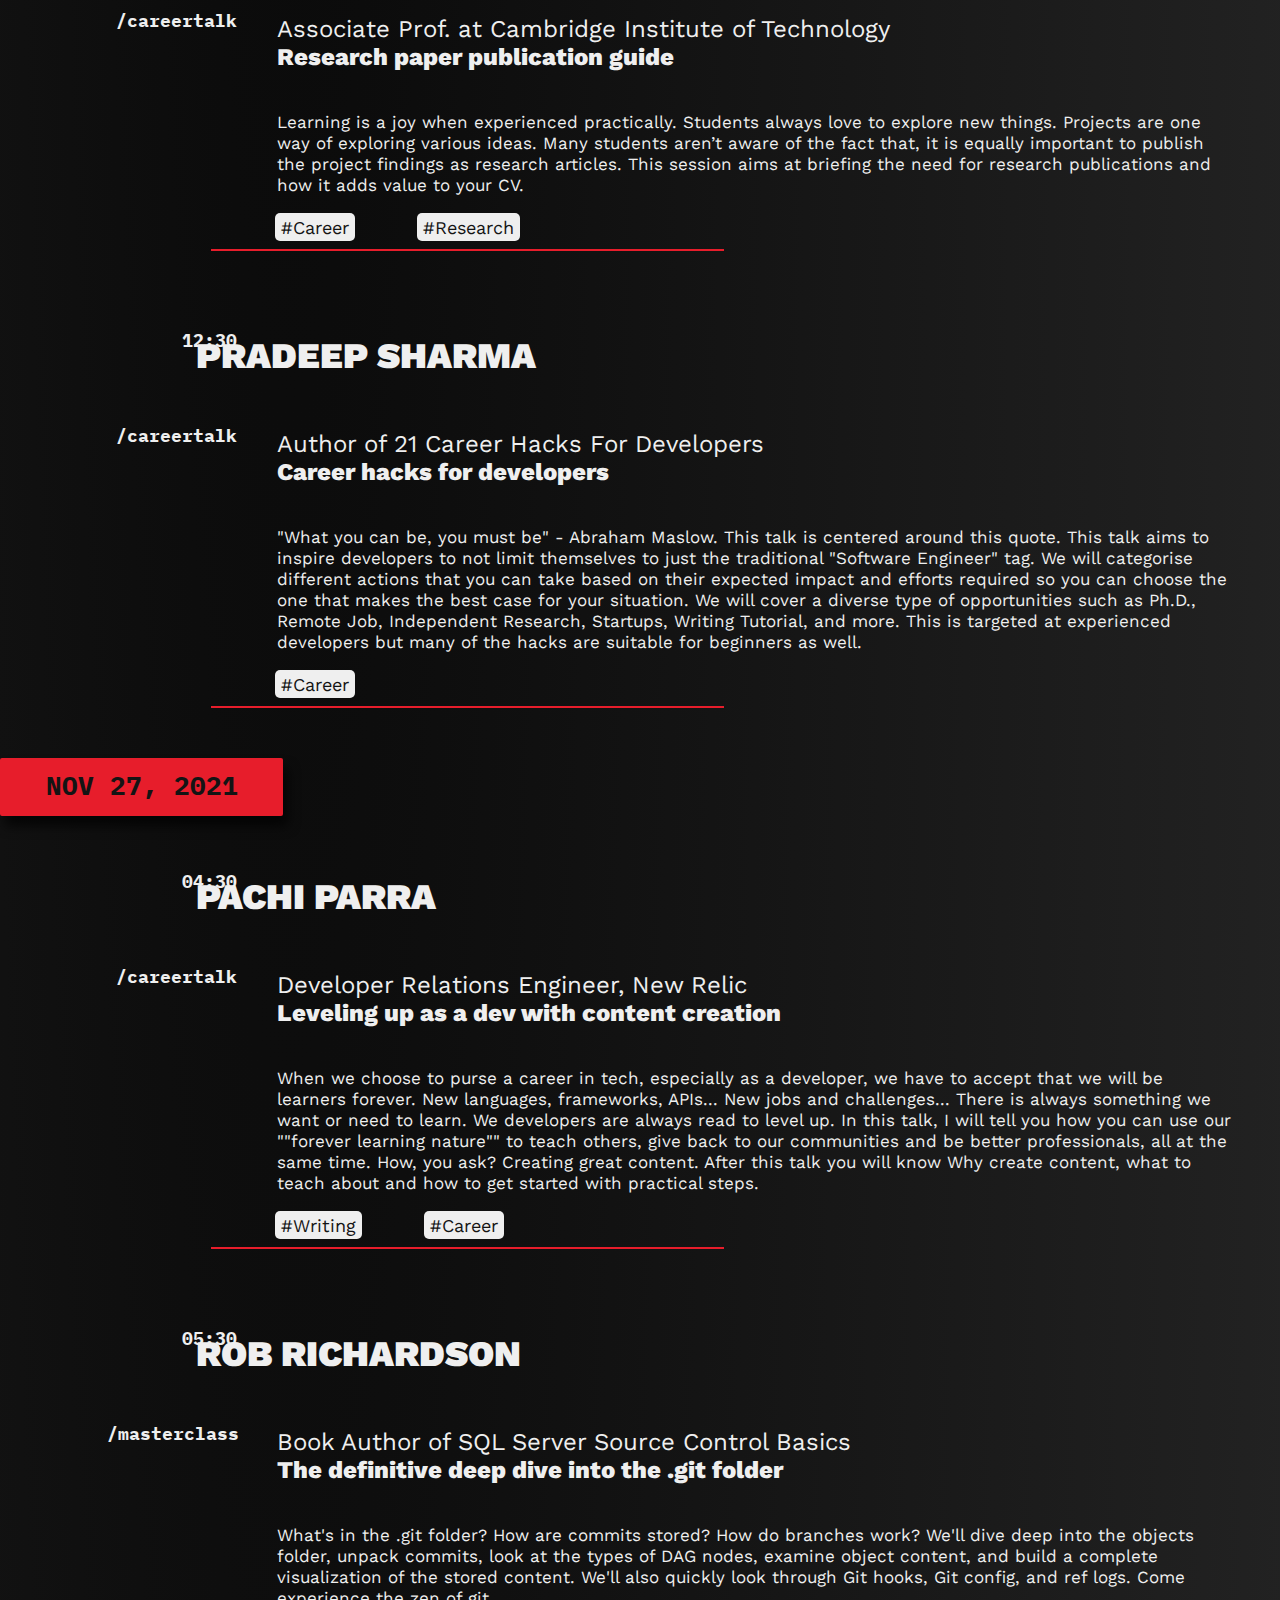
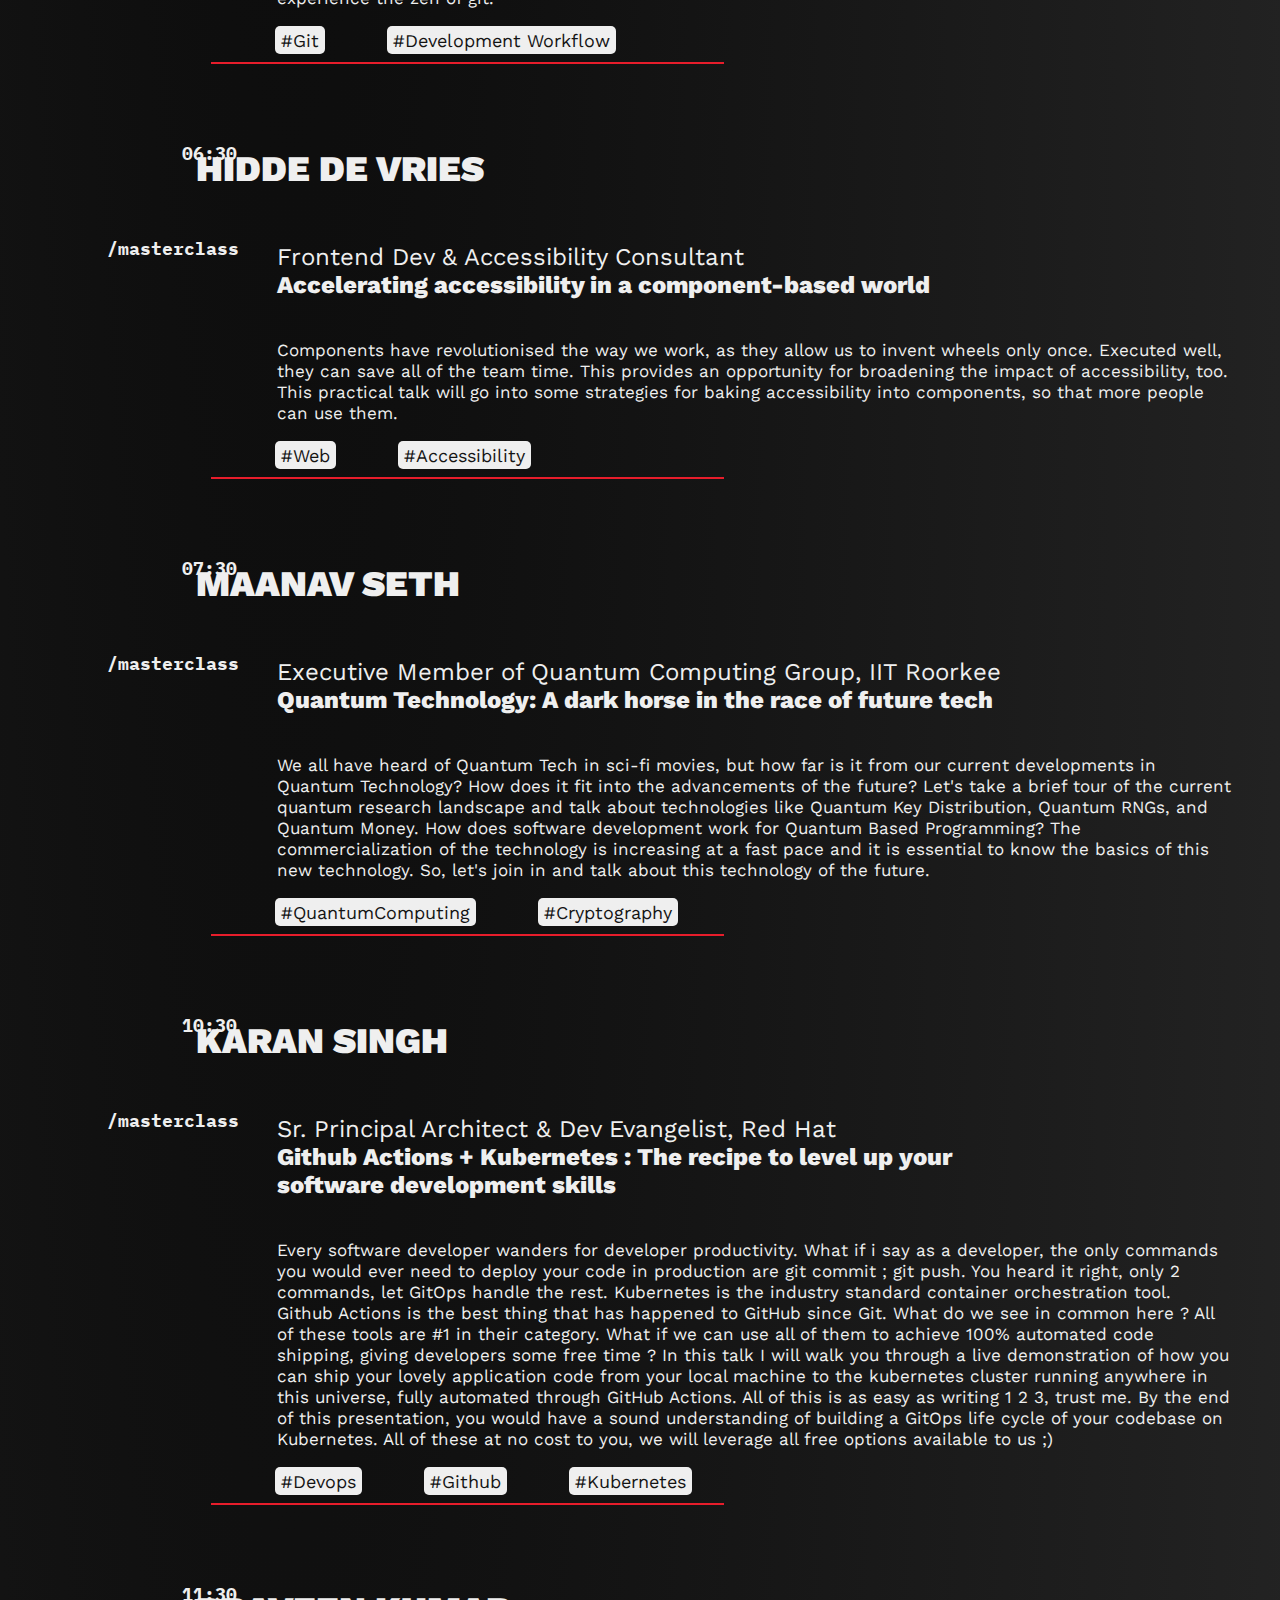
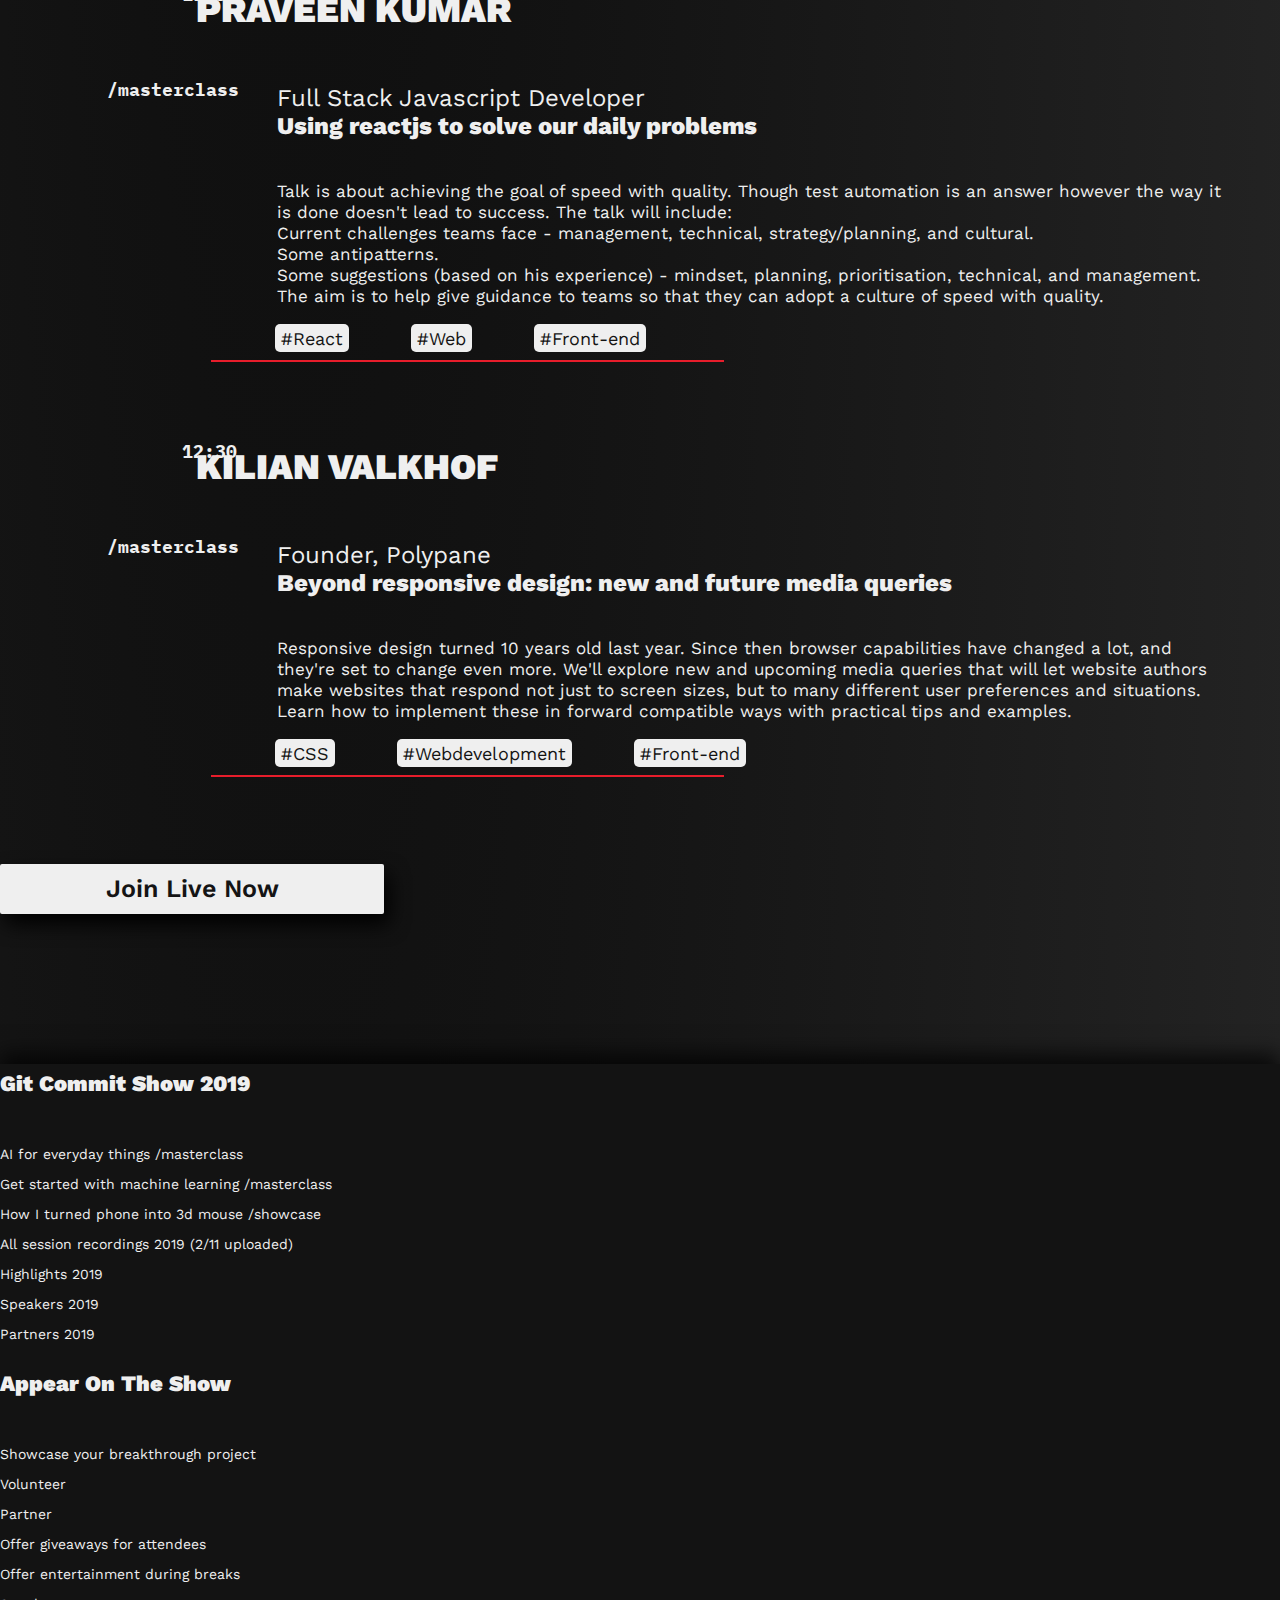
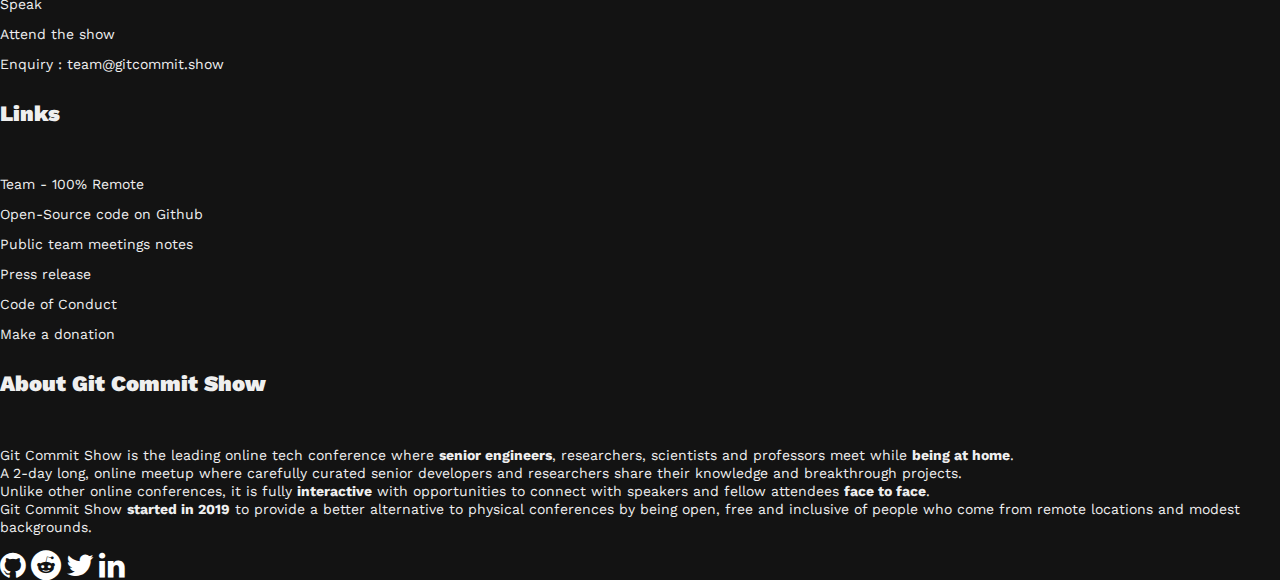
<file: schedule/index.html>
<!DOCTYPE html>
<html lang="en">

<head>
    <title>Git Commit Show | Leading online tech conference | Since 2019</title>
    <!-- Required meta tags -->
    <meta charset="utf-8">
    <meta name="viewport" content="width=device-width, initial-scale=1">
    <meta property="og:title" content="Git Commit Show | Leading online tech conference| Since 2019" />
    <meta property="og:description" content="Git Commit Show is the leading online tech conference where senior engineers, researchers, scientists, and professors meet while being at home. Volunteer or Join as a speaker now!" />
    <meta property="og:type" content="website" />
    <meta property="og:url" content="https://gitcommit.show/schedule/index.html" />
    <meta property="og:image" itemprop="image" content="[data-uri]" />    
    <meta name="twitter:image" content="[data-uri]">

    <link rel="shortcut icon" href="assets/img/invide.png" />
    <link rel="apple-touch-icon" href="assets/img/invide.png">
    <link rel="icon" href="assets/img/invide.png" />
    <link rel="stylesheet" href="https://cdnjs.cloudflare.com/ajax/libs/font-awesome/4.7.0/css/font-awesome.min.css"
        media="all" />
    <link rel="stylesheet" type="text/css" href="assets/css/index.css" media="all" />

    <!-- Bootstrap CSS -->
    <link rel="stylesheet" href="https://stackpath.bootstrapcdn.com/bootstrap/4.5.0/css/bootstrap.min.css"
        integrity="sha384-9aIt2nRpC12Uk9gS9baDl411NQApFmC26EwAOH8WgZl5MYYxFfc+NcPb1dKGj7Sk" crossorigin="anonymous"
        media="all">
</head>

<body>
    <!-- NAVBAR SECTION-->
    <nav class="navbar navbar-expand-lg fixed-top navbar-light">
        <a class="navbar-brand" href="https://gitcommit.show/" target="_blank" rel="noopener noreferrer"><img id='logo'
                src="assets/img/invide.png" alt="logo" />
        </a>
        <button class="navbar-toggler" id='toggle-menu-btn' type="button" data-toggle="collapse"
            data-target="#navbarSupportedContent" aria-controls="navbarSupportedContent" aria-expanded="false"
            aria-label="Toggle navigation">
            <span class="navbar-toggler-icon"><svg xmlns="http://www.w3.org/2000/svg" width="30" height="30"
                    viewBox="0 0 30 30">
                    <path stroke="#E71D2B" stroke-linecap="round" stroke-miterlimit="10" stroke-width="2"
                        d="M4 7h22M4 15h22M4 23h22"></path>
                </svg>
            </span>
        </button>
        <div class="collapse navbar-collapse" id="navbarSupportedContent">
            <ul class="navbar-nav nav navbar-right ml-auto" id="nav-ul">
                <li class="nav-item pr-3">
                    <a class="nav-link navstyle" href="https://live.gitcommit.show/">Join Live Now!
                        <span class="sr-only">(current)</span>
                    </a>
                </li>
                <li class="nav-item dropdown pr-3">
                    <a class="nav-link dropdown-toggle navstyle" data-toggle="dropdown">Add to Calender</a>
                    <div class="dropdown-menu">
                        <a class="dropdown-item" target="_blank" rel="noopener noreferrer"
                            href="https://calendar.google.com/calendar/u/0/r/eventedit?text=Git+Commit+Show&dates=20211127T090000/20211128T180000&uid=61697d8cdd355400c598c693&details=Git+Commit+Show+is+the+leading+online+tech+conference+where+senior+engineers,+researchers,+scientists+and+professors+meet+while+being+at+home.%0AA+2-day+long,+online+meetup+where+carefully+curated+senior+developers+and+researchers+share+their+knowledge+and+breakthrough+projects.%0AUnlike+other+online+conferences,+it+is+fully+interactive+with+opportunities+to+connect+with+speakers+and+fellow+attendees+face+to+face.%0AGit+Commit+Show+started+in+2019+to+provide+a+better+alternative+to+physical+conferences+by+being+open,+free+and+inclusive+of+people+who+come+from+remote+locations+and+modest+backgrounds.%0A%0ALink:+https://gitcommit.show&ctz=Asia/Calcutta">Google
                            Calender
                        </a>
                        <a class="dropdown-item" target="_blank" rel="noopener noreferrer"
                            href="https://outlook.live.com/owa/?path=/calendar/action/compose&rru=eventable&subject=Git%20Commit%20Show&startdt=20211127T033000Z&enddt=20211128T123000Z&uid=61697d8cdd355400c598c693&body=Git%20Commit%20Show%20is%20the%20leading%20online%20tech%20conference%20where%20senior%20engineers%2C%20researchers%2C%20scientists%20and%20professors%20meet%20while%20being%20at%20home.%0AA%202-day%20long%2C%20online%20meetup%20where%20carefully%20curated%20senior%20developers%20and%20researchers%20share%20their%20knowledge%20and%20breakthrough%20projects.%0AUnlike%20other%20online%20conferences%2C%20it%20is%20fully%20interactive%20with%20opportunities%20to%20connect%20with%20speakers%20and%20fellow%20attendees%20face%20to%20face.%0AGit%20Commit%20Show%20started%20in%202019%20to%20provide%20a%20better%20alternative%20to%20physical%20conferences%20by%20being%20open%2C%20free%20and%20inclusive%20of%20people%20who%20come%20from%20remote%20locations%20and%20modest%20backgrounds.%0A%0ALink%3A%20https%3A%2F%2Fgitcommit.show">Outlook
                            Calender
                        </a>
                        <a class="dropdown-item" target="_blank" rel="noopener noreferrer" href="https://calendar.yahoo.com/?v=60&view=d&title=Git%20Commit%20Show&st=20211127T033000Z&dur=3300&desc=Git%20Commit%20Show%20is%20the%20leading%20online%20tech%20conference%20where%20senior%20engineers%2C%20researchers%2C%20scientists%20and%20professors%20meet%20while%20being%20at%20home.%0AA%202-day%20long%2C%20online%20meetup%20where%20carefully%20curated%20senior%20developers%20and%20researchers%20share%20their%20knowledge%20and%20breakthrough%20projects.%0AUnlike%20other%20online%20conferences%2C%20it%20is%20fully%20interactive%20with%20opportunities%20to%20connect%20with%20speakers%20and%20fellow%20attendees%20face%20to%20face.%0AGit%20Commit%20Show%20started%20in%202019%20to%20provide%20a%20better%20alternative%20to%20physical%20conferences%20by%20being%20open%2C%20free%20and%20inclusive%20of%20people%20who%20come%20from%20remote%20locations%20and%20modest%20backgrounds.%0A%0ALink%3A%20https%3A%2F%2Fgitcommit.show&url=https%3A%2F%2Fgitcommit.show">Yahoo Calender
                        </a>
                        <a class="dropdown-item" href="../assets/myEvent.ics" target="_blank"
                            rel="noopener noreferrer">iCal</a>
                    </div>
                </li>
                <li class="nav-item pr-3"><a class="nav-link navstyle border border-white"
                        href="http://push.gitcommit.show">Register</a></li>
                <li class="nav-item pr-3"><a style="background-color: #e71d2b;" class="nav-link" href="https://discord.gg/JFWP8c2gPG">Join Discord</a></li>
            </ul>
        </div>
    </nav>
    <!-- NAVBAR SECTION END -->
    <!-- SPEAKERS SECTION -->
    <div id="speakers">
        <p id="schedule-text">
            GIT COMMIT SHOW 2021 SCHEDULE
        </p>
        <p class="timezone-text"><span>*</span></p>
        <!--p class="top-button-text">You can choose tags to highlight related talks for you.</p-->
        <div class="top-buttons">
            <button>#Opensource</button>
            <button>#SoftwareEngineering</button>
            <button>#DevelopmentWorkflow</button>
            <button>#Git</button>
            <button>#ComputerVision</button>
            <button>#Node.js</button>
            <button>#Career</button>
            <button>#Research</button>
            <button>#Writing</button>
            <button>#API</button>
            <button>#DevOps</button>
            <button>#QuantumComputing</button>
            <button>#Cryptography</button>
            <button>#Github</button>
            <button>#Web</button>
	        <button>#Webdevelopment</button>
            <button>#Kubernetes</button>
            <button>#Datajournalism</button>
            <button>#Automation</button>
            <button>#RPA</button>
            <button>#React</button>
	        <button>#Front-end</button>
	        <button>#CSS</button>
            <button>#Accessibility</button>
        </div>
        <br />
        
        <div id="schedule-date">
            <p>NOV 28, 2021</p>
        </div>
        <div class="jun27">
            <!-- <div class="jun27-items"> -->

            <div class="jun27-child">
                <div class="time-and-name">
                    <p class="speakers-time">11:00
                    <p class="duration" style="color: #fff;;" data-date="2021-11-28T11:00:00+05:30"></p>
                    </p>
                    <p class="speakers-data-1">Ken Soh</p>
                </div>
                <div class="type-intro">
                    <p class="speakers-data-2">/showcase</p>
		    <p class="speakers-data-3"><span style="font-weight:normal;">Product Engineer, AI Singapore</span><br>
                    RPA using open-source TagUI</p>
                </div>
                <p class="speakers-data-4">

                    RPA has become popular in helping people automate repetitive tasks they do on a regular basis. While
                    the benefits are clear, the entry level is high - either you get expensive options, tools with a
                    steep learning curve, or lack of support for non-paying users.

                    Ken will introduce TagUI, a fully free and open-source RPA tool. TagUI is created and backed by AI
                    Singapore, a government-funded programme to accelerate AI. Unlike other RPA tools, TagUI uses 20
                    over human languages to represent workflows. It takes just 1 day to start creating and using RPA.

                    There is a Microsoft Word Add-in that lets users create, edit, run, deploy RPA. There is a cloud
                    version running on the free Google Colab. There is a Python version of TagUI that Ken created as a
                    personal side project. There are also community created versions for VS Code, Node-RED and C#.

                    Whatever your background and the stage you are in your life, there is a flavour of TagUI that is
                    designed for you. If there isn't, just tell Ken at the webinar and he'll make sure to work something
                    out that meets your needs.
                </p>
                <div class="speakers-buttons">
                    <button>#Automation</button>
                    <button>#RPA</button>
                </div>
                <hr class="jun27-hr">
            </div>

            <div class="jun27-child">
                <div class="time-and-name">
                    <p class="speakers-time">11:30
                    <p class="duration" style="color: #fff;;" data-date="2021-11-28T11:30:00+05:30"></p>
                    </p>
                    <p class="speakers-data-1" style="filter: blur(7px)">Speaker Name TBA</p>
                </div>
                <div class="type-intro">
                    <p class="speakers-data-2">/showcase</p>
                <p class="speakers-data-3" style="filter: blur(7px)"><span style="font-weight:normal;">Speaker Title TBA</span><br>
                Shwocase Title TBA</p>
                </div>
                <p class="speakers-data-4">
                    We will unveal some breakthrough projects from the community. You will get to learn how they overcame the engineering challenges in their projects. This is a super secret section of the event, you'll have to be there to know about these breakthrough projects.
                </p>
                <div class="speakers-buttons">
                    <button>#Breakthrough</button>
                    <button>#SoftwareEngineering</button>
                </div>
                <hr class="jun27-hr">
            </div>
            
            <div class="jun27-child">
                <div class="time-and-name">
                    <p class="speakers-time">16:00
                    <p class="duration" style="color: #fff;;" data-date="2021-11-28T16:00:00+05:30"></p>
                    </p>
                    <p class="speakers-data-1">Rangoli Agrawal</p>
                </div>
                <div class="type-intro">
                    <p class="speakers-data-2">/careertalk</p>
			<p class="speakers-data-3"><span style="font-weight:normal;">Data Journalist</span><br>
                    Scope of data journalism for developers</p>
                </div>
                <p class="speakers-data-4">I will be talking about why data is becoming a necessity in journalism. 
		Those with data skills/coding skills can have a great career as a journalist. 
		I will also be talking about the coding languages and the skills required to be a data journalist 
		and ways through which data can be used for writing stories that attract eyeballs.
                </p>
                <div class="speakers-buttons">
                    <button>#Career</button>
                    <button>#Datajournalism</button>
                </div>
                <hr class="jun27-hr">
            </div>
	    
             <div class="jun27-child">
                <div class="time-and-name">
                    <p class="speakers-time">16:30
                    <p class="duration" style="color: #fff;;" data-date="2021-11-28T16:30:00+05:30"></p>
                    </p>
                    <p class="speakers-data-1">Hemant Rangan</p>
                </div>
                <div class="type-intro">
                    <p class="speakers-data-2">/careertalk</p>
		    <p class="speakers-data-3"><span style="font-weight:normal;">Author & Director, Inderact Limited</span><br>
                    Successful self-publishing and the challenges of publishing a book
                    </p>
                </div>
                <!-- <p class="speakers-data-4"> Mastodon recently became popular in India due to censorship concerns with
                    Twitter. Mastodon uses a W3C standard protocol called ActivityPub under the hood. In this talk, I
                    will talk about how powerful ActivityPub is and how it can be used as a distributed pub/sub system
                    for the entire Web (what Twitter was supposed to become). I recently made one of my webapps to act
                    like both a source and sink for ActivityPub events. I will walk you through this process so that you
                    can do the same.</p> -->
		    <p class="speakers-data-4"> Hemant Rangan is an IT professional with 21 years of
                                    managerial experience, turned interculturalist. Having led multi-national teams over
                                    two decades delivering large & complex IT programmes and projects for Fortune 500
                                    companies globally, he studied and gained deep insights into the intercultural
                                    psychology behind the work dynamics and decided to share these real life experiences
                                    in a book called ‘The Indian Mind At Work’.</p> 

		
                <div class="speakers-buttons">
                    <button>#Career</button>
                    <button>#Writing</button>
                </div>
                <hr class="jun27-hr">
            </div>
	    
	    <div class="jun27-child">
                <div class="time-and-name">
                    <p class="speakers-time">17:00
                    <p class="duration" style="color: #fff;;" data-date="2021-11-28T17:00:00+05:30"></p>
                    </p>
                    <p class="speakers-data-1">Kamal Shree S</p>
                </div>
                <div class="type-intro">
                    <p class="speakers-data-2">/careertalk</p>
		    <p class="speakers-data-3"><span style="font-weight:normal;">Developer Expert, Google Developer Group</span><br>
                    Future is opensource</p>
                </div>
                <p class="speakers-data-4"> In this lightning talk, I'll walk through my journey from a developer to an Open-source contributor, what makes an open-source project successful, and the evolution of our contribution and community processes. 
		Also, emphasize the importance of adopting open source to build communities, ways to contribute to open-source communities.
		I'll close with some ideas and suggestions, both to help maintainers improve the quality and quantity of their contributions and to 
		help both new and seasoned contributors have a great experience working on open-source projects like Flutter and HarmonyOS.</p>
                <div class="speakers-buttons">
                    <button>#Opensource</button>
                </div>
                <hr class="jun27-hr">
            </div>

            <div class="jun27-child">
                <div class="time-and-name">
                    <p class="speakers-time">17:30
                    <p class="duration" style="color: #fff;;" data-date="2021-11-28T17:30:00+05:30"></p>
                    </p>
                    <p class="speakers-data-1">Dr. Varalatchoumy M</p>
                </div>
                <div class="type-intro">
                    <p class="speakers-data-2">/careertalk<br></p>
                    <p class="speakers-data-3">
                        <span style="font-weight: normal;">Associate Prof. at Cambridge Institute of Technology</span>
                        <br/>Research paper publication guide</p>
                </div>
                <p class="speakers-data-4">Learning is a joy when experienced practically. Students always love to explore new things. Projects are one way of exploring various ideas. Many students aren’t aware of the fact that, it is equally important to publish the project findings as research articles. This session aims at briefing the need for research publications and how it adds value to your CV.</p>
                <!-- <p class="speakers-data-4"> India's first women Kaggle Grandmaster</p> -->
                <div class="speakers-buttons">
                    <button>#Career</button>
                    <button>#Research</button>
                </div>
                <hr class="jun27-hr">
            </div>

            
            <div class="jun27-child">
                <div class="time-and-name">
                    <p class="speakers-time">18:00
                    <p class="duration" style="color: #fff;;" data-date="2021-11-28T18:00:00+05:30"></p>
                    </p>
                    <p class="speakers-data-1">Pradeep Sharma</p>
                </div>
                <div class="type-intro">
                    <p class="speakers-data-2">/careertalk</p>
			<p class="speakers-data-3"><span style="font-weight:normal;">Author of 21 Career Hacks For Developers</span><br>
                    Career hacks for developers</p>
                </div>
                <p class="speakers-data-4">"What you can be, you must be" - Abraham Maslow. 
                    This talk is centered around this quote. This talk aims to inspire developers to not 
                    limit themselves to just the traditional "Software Engineer" tag. We will categorise different 
                    actions that you can take based on their expected impact and efforts required so you can choose 
                    the one that makes the best case for your situation. We will cover a diverse type of opportunities such as Ph.D., Remote Job, Independent Research, Startups, Writing Tutorial, and more. This is targeted at experienced developers but many of the hacks are suitable for beginners as well.</p>
                <div class="speakers-buttons">
                    <button>#Career</button>
                </div>
                <hr class="jun27-hr">
            </div>
            <!-- <div class="jun27-child">
                <div class="time-and-name">
                    <p class="speakers-time">20:00
                    <p class="duration" style="color: #fff;;" data-date="2020-06-27T20:00:00+05:30"></p>
                    </p>
                    <p class="speakers-data-1">Hampton Lintorn Catlin</p>
                </div>
                <div class="type-intro">
                    <p class="speakers-data-2">/careerTalk</p>
                    <p class="speakers-data-3">Learning To Lead for Developers</p>
                </div>
                <p class="speakers-data-4">Over 15+ years in leadership, Hampton has helped at least 20 engineers
                    transition into leadership – and at least 5 transition back out of it. <br>Hampton is VP of
                    Engineering at Rent the Runway where he oversees internal engineering teams.
                    Hampton has run and built teams in the past from 1-130. Being one of the few LGBT senior engineering
                    leaders in the industry, he learned how to address identity head-on and give people safe places to
                    be themselves. </p>
                <div class="speakers-buttons">
                    <button>#Career</button>
                    <button>#Leadership</button>
                </div>
                <hr class="jun27-hr">
            </div>
            <div class="jun27-child">
                <div class="time-and-name">
                    <p class="speakers-time">20:30
                    <p class="duration" style="color: #fff;;" data-date="2020-06-27T20:30:00+05:30"></p>
                    </p>
                    <p class="speakers-data-1">Gaurav Nemade</p>
                </div>
                <div class="type-intro">
                    <p class="speakers-data-2">/careerTalk</p>
                    <p class="speakers-data-3">Becoming Product Manager for Developers</p>
                </div>
                <p class="speakers-data-4"> Product Manager at Google</p>
                <div class="speakers-buttons">
                    <button>#Career</button>
                    <button>#ProductManagement</button>
                </div>
                <hr class="jun27-hr">
            </div>
            <div class="jun27-child">
                <div class="time-and-name">
                    <p class="speakers-time">21:00
                    <p class="duration" style="color: #fff;;" data-date="2020-06-27T21:00:00+05:30"></p>
                    </p>
                    <p class="speakers-data-1">Saurabh Gupta</p>
                </div>
                <div class="type-intro">
                    <p class="speakers-data-2">/careerTalk</p>
                    <p class="speakers-data-3">Becoming Developer Advocate for Developers</p>
                </div>
                <p class="speakers-data-4"> What is DevRel?<br>Typical roles and responsibilities of a DevRel
                    engineer.<br>How a regular software professional transition into a DevRel role.</p>
                <div class="speakers-buttons">
                    <button>#Career</button>
                    <button>#DevRel</button>
                </div>
                <hr class="jun27-hr">
            </div> -->

        </div>

        <div id="schedule-date">
            <p>NOV 27, 2021</p>
        </div>
        <div class="jun27">
            <!-- <div class="jun27-items"> -->
            <div class="jun27-child">
                <div class="time-and-name">
                    <p class="speakers-time">10:00
                    <p class="duration" style="color: #fff;;" data-date="2021-11-27T10:00:00+05:30"></p>
                    </p>
                    <p class="speakers-data-1">Pachi Parra</p>
                </div>
                <div class="type-intro">
                    <p class="speakers-data-2">/careertalk</p>
		    <p class="speakers-data-3"><span style="font-weight:normal;">Developer Relations Engineer, New Relic</span><br>
                    Leveling up as a dev with content creation</p>
                </div>
                <p class="speakers-data-4">When we choose to purse a career in tech, especially as a developer, we have
                    to accept that we will be learners forever. New languages, frameworks, APIs... New jobs and
                    challenges... There is always something we want or need to learn.

                    We developers are always read to level up.

                    In this talk, I will tell you how you can use our ""forever learning nature"" to teach others, give
                    back to our communities and be better professionals, all at the same time.

                    How, you ask? Creating great content.

                    After this talk you will know Why create content, what to teach about and how to get started with
                    practical steps.</p>
                <div class="speakers-buttons">
                    <button>#Writing</button>
		    <button>#Career</button>
                   
                </div>
                <hr class="jun27-hr">
            </div>
            <div class="jun27-child">
                <div class="time-and-name">
                    <p class="speakers-time">11:00
                    <p class="duration" style="color: #fff;;" data-date="2021-11-27T11:00:00+05:30"></p>
                    </p>
                    <p class="speakers-data-1">Rob Richardson</p>
                </div>
                <div class="type-intro">
                    <p class="speakers-data-2">/masterclass</p>
			<p class="speakers-data-3"><span style="font-weight:normal;">Book Author of SQL Server Source Control Basics</span><br>
                  The definitive deep dive into the .git folder</p>
                </div>
                <p class="speakers-data-4">What's in the .git folder? How are commits stored? How do branches work?
                    We'll dive deep into the objects folder, unpack commits, look at the types of DAG nodes, examine
                    object content, and build a complete visualization of the stored content. We'll also quickly look
                    through Git hooks, Git config, and ref logs. Come experience the zen of git. </p>
                <div class="speakers-buttons">
                    <button>#Git</button>
		    <button>#Development Workflow</button>
                </div>
                <hr class="jun27-hr">
            </div>

	    <div class="jun27-child">
                <div class="time-and-name">
                    <p class="speakers-time">12:00
                    <p class="duration" style="color: #fff;;" data-date="2021-11-27T12:00:00+05:30"></p>
                    </p>
                    <p class="speakers-data-1">Hidde de Vries</p>
                </div>
                <div class="type-intro">
                    <p class="speakers-data-2">/masterclass</p>
		    <p class="speakers-data-3"><span style="font-weight:normal;">Frontend Dev & Accessibility Consultant</span><br>
                    Accelerating accessibility in a component-based world
                    </p>
                </div>
                <p class="speakers-data-4">
                    Components have revolutionised the way we work, as they allow us to invent wheels only once.
                    Executed well, they can save all of the team time. This provides an opportunity for broadening the
                    impact of accessibility, too. This practical talk will go into some strategies for baking
                    accessibility into components, so that more people can use them.
                </p>
                <div class="speakers-buttons">
                    <button>#Web</button>
                    <button>#Accessibility</button>
                </div>
                <hr class="jun27-hr">
            </div>
            <div class="jun27-child">
                <div class="time-and-name">
                    <p class="speakers-time">13:00
                    <p class="duration" style="color: #fff;;" data-date="2021-11-27T13:00:00+05:30"></p>
                    </p>
                    <p class="speakers-data-1">Maanav Seth</p>
                </div>
                <div class="type-intro">
                    <p class="speakers-data-2">/masterclass</p>
		    <p class="speakers-data-3"><span style="font-weight:normal;">Executive Member of Quantum Computing Group, IIT Roorkee</span><br>
                    Quantum Technology: A dark horse in the race of future tech
                    </p>
                </div>
                <p class="speakers-data-4">
                    We all have heard of Quantum Tech in sci-fi movies, but how far is it from our current developments in Quantum Technology? How does it fit into the advancements of the future? Let's take a brief tour of the current quantum research landscape and talk about technologies like Quantum Key Distribution, Quantum RNGs, and Quantum Money. How does software development work for Quantum Based Programming? The commercialization of the technology is increasing at a fast pace and it is essential to know the basics of this new technology. So, let's join in and talk about this technology of the future.
                </p>
                <div class="speakers-buttons">
                    <button>#QuantumComputing</button>
                    <button>#Cryptography</button>
                </div>
                <hr class="jun27-hr">
            </div>
            <div class="jun27-child">
                <div class="time-and-name">
                    <p class="speakers-time">16:00
                    <p class="duration" style="color: #fff;;" data-date="2021-11-27T16:00:00+05:30"></p>
                    </p>
                    <p class="speakers-data-1">Karan Singh</p>
                </div>
                <div class="type-intro">
                    <p class="speakers-data-2">/masterclass</p>
		    <p class="speakers-data-3"><span style="font-weight:normal;">Sr. Principal Architect & Dev Evangelist, Red Hat</span><br>
                   Github Actions + Kubernetes : The recipe to level up your software
                        development skills</p>
                </div>
                <p class="speakers-data-4"> Every software developer wanders for developer productivity. What if i say
                    as a developer, the only commands you would ever need to deploy your code in production are git
                    commit ; git push. You heard it right, only 2 commands, let GitOps handle the rest. Kubernetes is
                    the industry standard container orchestration tool. Github Actions is the best thing that has
                    happened to GitHub since Git. What do we see in common here ? All of these tools are #1 in their
                    category. What if we can use all of them to achieve 100% automated code shipping, giving developers
                    some free time ? In this talk I will walk you through a live demonstration of how you can ship your
                    lovely application code from your local machine to the kubernetes cluster running anywhere in this
                    universe, fully automated through GitHub Actions. All of this is as easy as writing 1 2 3, trust me.
                    By the end of this presentation, you would have a sound understanding of building a GitOps life
                    cycle of your codebase on Kubernetes. All of these at no cost to you, we will leverage all free
                    options available to us ;)</p>
                <div class="speakers-buttons">
                    <button>#Devops</button>
                    <button>#Github</button>
                    <button>#Kubernetes</button>


                </div>
                <hr class="jun27-hr">
            </div>
            
	    <div class="jun27-child">
                <div class="time-and-name">
                    <p class="speakers-time">17:00
                    <p class="duration" style="color: #fff;;" data-date="2021-11-27T17:00:00+05:30"></p>
                    </p>
                    <p class="speakers-data-1">Praveen Kumar</p>
                </div>
                <div class="type-intro">
                    <p class="speakers-data-2">/masterclass</p>
		    <p class="speakers-data-3"><span style="font-weight:normal;">Full Stack Javascript Developer</span><br>
                    Using reactjs to solve our daily problems</p>
                </div>
                <p class="speakers-data-4"> Talk is about achieving the goal of speed with quality. Though test
                    automation is an answer however the way it is done doesn't lead to success. The talk will
                    include:<br> Current challenges teams face - management, technical, strategy/planning,
                    and cultural.<br>Some antipatterns.<br>Some suggestions (based on his experience) - mindset,
                    planning, prioritisation, technical, and management. The aim is to help give guidance to teams so
                    that they can adopt a culture of speed with
                    quality.
                </p>
                <div class="speakers-buttons">
                    <button>#React</button>
		    <button>#Web</button>
		    <button>#Front-end</button>
                </div>
                <hr class="jun27-hr">
            </div>

	    <div class="jun27-child">
                <div class="time-and-name">
                    <p class="speakers-time">18:00
                    <p class="duration" style="color: #fff;;" data-date="2021-11-27T18:00:00+05:30"></p>
                    </p>
                    <p class="speakers-data-1">Kilian Valkhof</p>
                </div>
                <div class="type-intro">
                    <p class="speakers-data-2">/masterclass</p>
			<p class="speakers-data-3"><span style="font-weight:normal;">Founder, Polypane</span><br>
                    Beyond responsive design: new and future media queries</p>
                </div>
                <p class="speakers-data-4"> Responsive design turned 10 years old last year. Since then browser
                    capabilities have changed a lot, and they're set to change even more. We'll explore new and upcoming
                    media queries that will let website authors make websites that respond not just to screen sizes, but
                    to many different user preferences and situations. Learn how to implement these in forward
                    compatible ways with practical tips and examples.</p>
                <div class="speakers-buttons">
                    <button>#CSS</button>
                    <button>#Webdevelopment</button>
		    <button>#Front-end</button>
                </div>
                <hr class="jun27-hr">
            </div>

        </div>

        <div id="register-button-3" class="text-center">
            <!-- <button onclick="location.href='https://live.gitcommit.show/'" type="button">
                Register now for free!
            </button> -->
            <button onclick="location.href='https://live.gitcommit.show'" type="button">
                Join Live Now
            </button>
        </div>
    </div>
    <!-- SPEAKERS SECTION END -->
    <!-- FOOTER SECTION -->
    <div id="footer" class="row p-3 mx-auto">
        <div class='footer-child col-lg-3 p-2 mobile-hide'>
            <h3 class="footer-col-title">Git Commit Show 2019</h3>
            <span class="text-center">
                <p class="footer-item">
                    <span class="footer-item-link"
                        onclick="javascript:window.open('https://www.youtube.com/watch?v=BT7eMIZSxy4&list=PLTipZqZxsfqN8Exxn3Eh5a_LLy3Vj3hFK&index=2')">AI
                        for everyday things /masterclass
                    </span>
                </p>
                <p class="footer-item">
                    <span class="footer-item-link"
                        onclick="javascript:window.open('https://www.youtube.com/watch?v=BT7eMIZSxy4&list=PLTipZqZxsfqN8Exxn3Eh5a_LLy3Vj3hFK&index=2')">Get
                        started with machine learning /masterclass
                    </span>
                </p>
                <p class="footer-item">
                    <span class="footer-item-link"
                        onclick="javascript:window.open('https://www.youtube.com/watch?v=BT7eMIZSxy4&list=PLTipZqZxsfqN8Exxn3Eh5a_LLy3Vj3hFK&index=2')">How
                        I turned phone into 3d mouse /showcase
                    </span>
                </p>
                <p class="footer-item">
                    <span class="footer-item-link"
                        onclick="javascript:window.open('https://www.youtube.com/watch?v=oYP7W1gXzsI&list=PLTipZqZxsfqN8Exxn3Eh5a_LLy3Vj3hFK')">All
                        session recordings 2019 (2/11 uploaded)
                    </span>
                </p>
                <p class="footer-item">
                    <span class="footer-item-link"
                        onclick="javascript:window.open('https://blog.invidelabs.com/git-commit-show-highlights/')">Highlights
                        2019
                    </span>
                </p>
                <!-- <p class="footer-item"><span class="footer-item-link" onclick="javascript:window.open('http://bit.ly/gcscontributors')">Contributors 2019</span></p> -->
                <p class="footer-item">
                    <span class="footer-item-link"
                        onclick="javascript:window.open('https://blog.invidelabs.com/git-commit-show/')">Speakers
                        2019
                    </span>
                </p>
                <p class="footer-item"><span class="footer-item-link"
                        onclick="javascript:window.open('https://blog.invidelabs.com/git-commit-show/')">Partners
                        2019
                    </span>
                </p>
            </span>
        </div>
        <div class='footer-child col-lg-3 p-2'>
            <h3 class="footer-col-title">Appear On The Show</h3>
            <span class="text-center">
                <p class="footer-item"><span class="footer-item-link"
                        onclick="javascript:window.open('http://push.gitcommit.show')">Showcase your breakthrough
                        project</span></p>
                <p class="footer-item"><span class="footer-item-link"
                        onclick="javascript:window.open('http://push.gitcommit.show')">Volunteer</span></p>
                <p class="footer-item"><span class="footer-item-link"
                        onclick="javascript:window.open('http://push.gitcommit.show')">Partner</span></p>
                <p class="footer-item"><span class="footer-item-link"
                        onclick="javascript:window.open('http://push.gitcommit.show')">Offer giveaways for
                        attendees</span></p>
                <p class="footer-item"><span class="footer-item-link"
                        onclick="javascript:window.open('http://push.gitcommit.show')">Offer entertainment during
                        breaks</span></p>
                <p class="footer-item"><span class="footer-item-link"
                        onclick="javascript:window.open('http://push.gitcommit.show')">Speak</span></p>
                <p class="footer-item"><span class="footer-item-link"
                        onclick="javascript:window.open('http://push.gitcommit.show')">Attend the show</span></p>
                <p class="footer-item"><span class="footer-item-link"
                        onclick="javascript:window.open('mailto:team@gitocommit.show')">Enquiry :
                        team@gitcommit.show</span></p>
            </span>
        </div>
        <div class='footer-child col-lg-3 p-2'>
            <h3 class="footer-col-title">Links</h3>
            <span class="text-center">
                <p class="footer-item">
                    <span class="footer-item-link" onclick="javascript:window.open('http://bit.ly/teamgcs')">Team - 100%
                        Remote
                    </span>
                </p>
                <p class="footer-item">
                    <span class="footer-item-link"
                        onclick="javascript:window.open('https://github.com/Git-Commit-Show')">Open-Source code
                        on Github
                    </span>
                </p>
                <p class="footer-item">
                    <span class="footer-item-link" onclick="javascript:window.open('http://bit.ly/gcsmeeting')">
                        Public team meetings notes
                    </span>
                </p>
                <p class="footer-item">
                    <span class="footer-item-link" onclick="javascript:window.open('https://gitcommitshow.notion.site/Press-Release-007861c3a89a4690aa3456d09a355223')">
                        Press release
                    </span>
                </p>
                <p class="footer-item">
                    <span class="footer-item-link" onclick="javascript:window.open('https://bit.ly/gcscocdoc')">
                        Code of Conduct
                    </span>
                </p>
		<p class="footer-item">
                    <span class="footer-item-link" onclick="javascript:window.open('https://opencollective.com/gitcommitshow')">
                        Make a donation
                    </span>
                </p>
                <!--p class="footer-item">
                    <span class="footer-item-link"
                        onclick="javascript:window.open('https://api.whatsapp.com/send?phone=918826701901&text=I%20have%20a%20query%20about%20Git%20Commit%20Show')">
                        Contact Us : +91-8826701901
                    </span>
                </p-->
            </span>
        </div>
        <div class='footer-child col-lg-3 p-2 text-center'>
            <h3 class="footer-col-title">About Git Commit Show</h3>
            <span id="footer-text-end" class="text-left">
                <p class="footer-item">
                    Git Commit Show is the leading online tech conference where <b>senior engineers</b>, researchers,
                    scientists and professors meet while <b>being at home</b>.
                    <br />A 2-day long, online meetup where carefully curated senior developers and researchers share
                    their knowledge and breakthrough projects.
                    <br />Unlike other online conferences, it is fully <b>interactive</b> with opportunities to connect
                    with speakers and fellow attendees <b>face to face</b>.
                    <br />Git Commit Show <b>started in 2019</b> to provide a better alternative to physical conferences
                    by being open, free and inclusive of people who come from remote locations and modest backgrounds.
                </p>
            </span>
            <div id='footer-social-media' class="p-2 mx-auto">
                <a href="https://github.com/git-commit-show" class="fa fa-github fa-footer pr-3" target="_blank"
                    rel="noopener noreferrer"></a>
                <a href="https://www.reddit.com/r/GitCommitShow/" class="fa fa-reddit fa-footer pr-3" target="_blank"
                    rel="noopener noreferrer"></a>
                <a href="https://twitter.com/gitcommitshow" class="fa fa-twitter fa-footer pr-3" target="_blank"
                    rel="noopener noreferrer"></a>
                <a href="https://www.linkedin.com/company/invide-labs/" class="fa fa-linkedin fa-footer pr-3"
                    target="_blank" rel="noopener noreferrer"></a>
            </div>
        </div>
    </div>

    <!-- FOOTER SECTION END -->
    <!-- SCRIPTS -->
    <script src="https://code.jquery.com/jquery-3.5.1.slim.min.js"
        integrity="sha384-DfXdz2htPH0lsSSs5nCTpuj/zy4C+OGpamoFVy38MVBnE+IbbVYUew+OrCXaRkfj"
        crossorigin="anonymous"></script>
    <!-- jQuery first, then Popper.js, then Bootstrap JS -->

    <script src="https://cdn.jsdelivr.net/npm/popper.js@1.16.0/dist/umd/popper.min.js"
        integrity="sha384-Q6E9RHvbIyZFJoft+2mJbHaEWldlvI9IOYy5n3zV9zzTtmI3UksdQRVvoxMfooAo" crossorigin="anonymous">
        </script>
    <script src="https://stackpath.bootstrapcdn.com/bootstrap/4.5.0/js/bootstrap.min.js"
        integrity="sha384-OgVRvuATP1z7JjHLkuOU7Xw704+h835Lr+6QL9UvYjZE3Ipu6Tp75j7Bh/kR0JKI" crossorigin="anonymous">
        </script>
    <script src="assets/js/moment.js"></script>
    <script src="../assets/js/swithchtime.js"></script>
    <script>
        $(document).ready(function () {
            $('p.duration').each(function (index) {
                var duration = moment($(this).data('date')).fromNow();
                $(this).text("(" + duration + ")");
            })
        });
    </script>
</body>

</html>
</file>
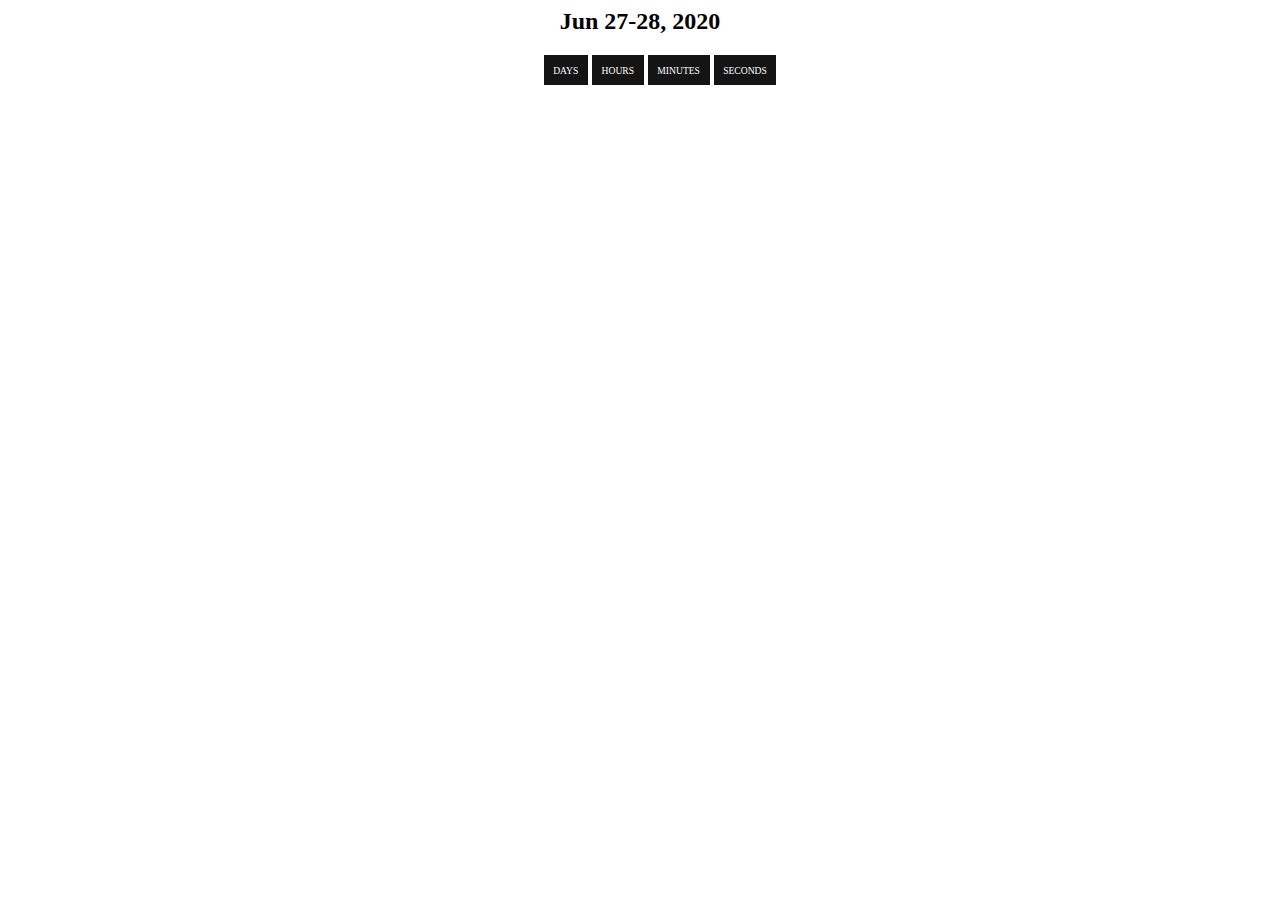
<file: count.html>
<html>
    <head>
        <title>Countdown</title>
        <link rel="stylesheet" type="text/css" href="count.css">
    </head>
<body>
    <div class="container-timer" style="text-align:center;">
        <h2>Jun 27-28, 2020</h2>
        <ul class="timer">
          <li class="timer"><span id="days"></span>days</li>
          <li class="timer"><span id="hours"></span>hours</li>
          <li class="timer"><span id="minutes"></span>minutes</li>
          <li class="timer"><span id="seconds"></span>seconds</li>
        </ul>
    </div>
         <script src="count.js" type="text/javascript"></script>
    
</body>
</html>
</file>
<file: help/assets/css/index.css>
@import url("https://fonts.googleapis.com/css2?family=Josefin+Sans:wght@352&display=swap");
@import url("https://fonts.googleapis.com/css2?family=Kanit:wght@500&display=swap");
@import url("https://fonts.googleapis.com/css2?family=IBM+Plex+Mono:wght@300;600&display=swap");
@import url("https://fonts.googleapis.com/css2?family=Work+Sans:wght@400;600;900&display=swap");

/* SCROLL BAR CSS */
/* width */
::-webkit-scrollbar {
	width: 8px;
}

/* Track */
::-webkit-scrollbar-track {
	-webkit-box-shadow: inset 0 0 5px grey;
	-moz-box-shadow   : inset 0 0 5px grey;
	        box-shadow: inset 0 0 5px grey;
	z-index: 0;
}

/* Handle */
::-webkit-scrollbar-thumb {
	background: rgb(105, 105, 105);
	border: 1px solid (rgb(5, 5, 5), 0, 0);
	border-radius: 0px;
}

/* Handle on hover */
::-webkit-scrollbar-thumb:hover {
	background: #2c2a2a;
}
/* SCROLL BAR ENDS */
/* BODY CSS */
body {
	height: 100%;
	font-family: "Josefin Sans", sans-serif;
	overflow-x: hidden !important;
	position: relative;
	margin: 0;
	padding: 0;
	-webkit-box-sizing: border-box;
	-moz-box-sizing: border-box;
	box-sizing: border-box;
	background: -o-radial-gradient(22.6% 18.1%, 85.6% 215.15%, #090909 0%, #242424 100%);
	background: radial-gradient(85.6% 215.15% at 22.6% 18.1%, #090909 0%, #242424 100%);
}
html,
body {
	overflow-x: hidden;
}
/*BODY CSS ENDS*/
/*NAVBAR CSS*/

#logo {
	height: 40px;
	width: 40px;
	margin: 5px;
}
@media all and (min-width:100px) and (max-width:649px) {
	body {
		overflow-x: hidden !important;
		margin: 0;
		padding: 0;
		-webkit-box-sizing: border-box;
		-moz-box-sizing: border-box;
		box-sizing: border-box;
	}
	.navbar-text {
		display: inline-block;
		padding-top: 1rem !important;
		font-size: 1em !important;
		text-align: center !important;
	}
	.fixed-top {
		margin: 0 !important;
		padding-right: 15px !important;
		text-align: center !important;
	}
}
.navbar-text {
	padding-top: 0.8em;
	font-size: 2em;
	color: #efefef !important;
	font-family: "Work Sans", sans-serif;
	line-height: 16px;
	font-weight: normal;
	font-style: normal;
}
#nav-ul li a:hover {
	color: red !important;
}
.navbar-nav .nav-link {
	font-family: "Josefin Sans", sans-serif;
	color: white !important;
}
.navbar {
	background-color: #131313;
}
/*NAVBAR CSS ENDS*/

/*SPEAKERS SECTION*/
.top-button-text{
	position: relative;
	top: 250px;
	
	font-family: Work Sans;
font-style: normal;
font-weight: normal;
font-size: 18px;
line-height: 21px;
text-align: center;

color: #EFEFEF;

}
.top-buttons{

position: relative;
height: 22px;
top: 267px;
display: flex;
flex-wrap: wrap;
justify-content: space-around;
margin: auto;
}
.top-buttons button{
border:none;
background: #EFEFEF;
font-family: Work Sans;
font-style: normal;
font-weight: normal;
color: #141414;
margin: 5px;
height: 40px;
border-radius: 5px;
font-size: 18px;
}
#schedule-text {

position: relative;
width: 472px;
height: 112px;
top: 171px;

font-family: Work Sans;
font-style: normal;
font-weight: 800;
font-size: 48px;
line-height: 56px;
text-align: center;
margin: auto;
color: #EFEFEF;
}
.timezone-text {
position: relative;
width: auto;
height: 42px;
top: 195px;
margin: auto;
font-family: Work Sans;
font-style: normal;
font-weight: normal;
font-size: 26px;
line-height: 42px;
text-align: center;
color: #EFEFEF;
}
.timezone-text span {
	color: red;
}

#schedule-date {
	position: relative;
	width: 60%;
	height: 58px;
	left: 0px;
	top: 387px;
	background: #E71D2B;
	box-shadow: 5px 10px 12px rgba(0, 0, 0, 0.7);
	border-radius: 2px;
}

#schedule-date p {
font-family: IBM Plex Mono;
font-style: normal;
font-weight: bold;
font-size: 26px;
line-height: 55px;
text-align: center;
color: #141414;
}

#register-button-3 button {
	position: relative;
	top: 450px;
    font-family: "Work Sans", sans-serif;
    font-style: normal;
    font-weight: 600;
    font-size: 25px;
    line-height: 48px;
    color: #141414;
    text-decoration: none;
    text-align: center;
    background: #efefef;
    -webkit-box-shadow: 5px 10px 20px #000;
    box-shadow: 5px 10px 20px #000;
    border: none;
    border-radius: 2px;
    width: 30%;
}
@media all and (max-width: 450px) {
	#schedule-text {
		top: 190px !important;
		font-size: 30px;
		line-height: 30px;
		width: 290px;
	}
	.timezone-text {
		top: 195px !important;
		font-size: 15px;
		line-height: 1;
		width: auto;
	}
	.top-buttons button{
	height: 27px;
	border-radius: 8px;
	font-size: 15px;

	}
	#schedule-date {
	position: relative;
    width: 383px;
    height: 38px;
}


#schedule-date p {
font-size: 20px;
line-height: 40px;
}

#register-button-3 button {
	top: 540px;
    font-weight: 600;
    font-size: 19px;
    line-height: 35px;
    border-radius: 2px;
    width: 172px;
}
}
@media all and (min-width: 451px) and (max-width: 689px) {
	#schedule-text {
		top: 190px !important;
		font-size: 38px;
		line-height: 40px;
		width: 470px;
	}
	.timezone-text {
		top: 195px !important;
		font-size: 20px;
	}
	.top-buttons button{
	height: 30px;
    border-radius: 8px;
    font-size: 17px;

	}
	#schedule-date {
	position: relative;
    width: 423px;
    height: 48px;
	}

	#schedule-date p {
	font-size: 20px;
	line-height: 40px;
	}

	#register-button-3 button {
	top: 540px;
    font-weight: 600;
    font-size: 19px;
    line-height: 35px;
    border-radius: 2px;
    width: 40%;
}
}
@media all and (min-width: 690px) and (max-width: 840px) {
	#schedule-text {
		top: 190px !important;
    	font-size: 40px;
    	line-height: 45px;
	}
	.timezone-text {
		top: 195px !important;
		font-size: 22px;
	}
	.top-buttons button{
	height: 30px;
    border-radius: 8px;
    font-size: 17px;

	}
	
}
@media all and (min-width: 841px) and (max-width: 1200px) {
	#schedule-text {
		top: 190px !important;
		font-size: 45px;
		line-height: 45px;
	}
	.timezone-text {
		top: 195px !important;
		font-size: 25px;
	}
	.top-buttons button{
	height: 31px;
    border-radius: 10px;
    font-size: 17px;

	}
	
	
	#register-button-3 button {
	top: 540px;
}
}

/*FAQ SECTION*/
.collapsible {
background-color: Transparent;
  color: white;
  cursor: pointer;
  padding: 18px;
  width: 100%;
  border: none;
  text-align: left;
  outline: none;
  font-size: 21px;
  font-weight: 600;
}
.faq button {
	outline: none !important;
}
.faq{
	position: relative;
	top: 430px;
	margin-left: 10%;
	margin-right: 10%;
}
.content {
  padding: 0 18px;
  /*width: 80%;*/
  display: none;
  overflow: hidden;
  color: white;
  font-size: 18px;
background-color: Transparent;
}

/*FAQ END*/
/*SPEAKER CSS END*/
/*FOOTER CSS*/
#footer {
	margin-top: 600px;
	color: #efefef;
	background: #131313;
	font-family: "Work Sans", sans-serif;
	font-weight: normal;
	-webkit-box-shadow: 0px -10px 20px rgba(0, 0, 0, 0.75);
	box-shadow: 0px -10px 20px rgba(0, 0, 0, 0.75);
}
#footer .footer-child span {
	font-size: 14px;
	line-height: 16px;
}
#footer-text-end {
	font-size: 13px;
	line-height: 18px !important;
}
#footer .footer-child h3 {
	font-family: "Work Sans", sans-serif;
	font-style: normal;
	font-weight: 900;
	font-size: 22px;
	line-height: 40px;
	padding-bottom: 20px;
}
#footer-social-media a {
	text-decoration: none;
	color: white;
	font-size: 30px;
}
#footer-social-media a:hover {
	-webkit-transform: scale(1.2);
	-ms-transform: scale(1.2);
	transform: scale(1.2);
}
.mobile-hide {
	display: block;
}
.footer-col-title {
    text-align: center;
}

.footer-item {
    text-align: center;
}

.footer-item-link {
    cursor: pointer;
}

@media (min-width: 1025px) {
    .footer-item {
        text-align: left;
    }
    .footer-col-title {
        text-align: left;
    }
}
@media only screen and (max-width: 700px) {
	.mobile-hide {
		display: none;
	}
}
</file>
<file: schedule-page/assets/css/index.css>
@import url("https://fonts.googleapis.com/css2?family=Josefin+Sans:wght@352&display=swap");
@import url("https://fonts.googleapis.com/css2?family=Kanit:wght@500&display=swap");
@import url("https://fonts.googleapis.com/css2?family=IBM+Plex+Mono:wght@300;600&display=swap");
@import url("https://fonts.googleapis.com/css2?family=Work+Sans:wght@400;600;900&display=swap");

/* SCROLL BAR CSS */
/* width */
::-webkit-scrollbar {
	width: 8px;
}

/* Track */
::-webkit-scrollbar-track {
	-webkit-box-shadow: inset 0 0 5px grey;
	-moz-box-shadow   : inset 0 0 5px grey;
	        box-shadow: inset 0 0 5px grey;
	z-index: 0;
}

/* Handle */
::-webkit-scrollbar-thumb {
	background: rgb(105, 105, 105);
	border: 1px solid (rgb(5, 5, 5), 0, 0);
	border-radius: 0px;
}

/* Handle on hover */
::-webkit-scrollbar-thumb:hover {
	background: #2c2a2a;
}
/* SCROLL BAR ENDS */
/* BODY CSS */
body {
	height: 100%;
	font-family: "Josefin Sans", sans-serif;
	overflow-x: hidden !important;
	position: relative;
	margin: 0;
	padding: 0;
	-webkit-box-sizing: border-box;
	-moz-box-sizing: border-box;
	box-sizing: border-box;
	background: -o-radial-gradient(22.6% 18.1%, 85.6% 215.15%, #090909 0%, #242424 100%);
	background: radial-gradient(85.6% 215.15% at 22.6% 18.1%, #090909 0%, #242424 100%);
}
html,
body {
	overflow-x: hidden;
}
/*BODY CSS ENDS*/
/*NAVBAR CSS*/

#logo {
	height: 40px;
	width: 40px;
	margin: 5px;
}
@media all and (min-width:100px) and (max-width:649px) {
	body {
		overflow-x: hidden !important;
		margin: 0;
		padding: 0;
		-webkit-box-sizing: border-box;
		-moz-box-sizing: border-box;
		box-sizing: border-box;
	}
	.navbar-text {
		display: inline-block;
		padding-top: 1rem !important;
		font-size: 1em !important;
		text-align: center !important;
	}
	.fixed-top {
		margin: 0 !important;
		padding-right: 15px !important;
		text-align: center !important;
	}
}
.navbar-text {
	padding-top: 0.8em;
	font-size: 2em;
	color: #efefef !important;
	font-family: "Work Sans", sans-serif;
	line-height: 16px;
	font-weight: normal;
	font-style: normal;
}
#nav-ul li a:hover {
	color: red !important;
}
.navbar-nav .nav-link {
	font-family: "Josefin Sans", sans-serif;
	color: white !important;
}
.navbar {
	background-color: #131313;
}
/*NAVBAR CSS ENDS*/

/*SPEAKERS SECTION*/
.top-button-text{
	position: relative;
	top: 250px;
	
	font-family: Work Sans;
font-style: normal;
font-weight: normal;
font-size: 18px;
line-height: 21px;
text-align: center;

color: #EFEFEF;

}
.top-buttons{

position: relative;
height: 22px;
top: 267px;
display: flex;
flex-wrap: wrap;
justify-content: space-around;
margin: auto;
}
.top-buttons button{
border:none;
background: #EFEFEF;
font-family: Work Sans;
font-style: normal;
font-weight: normal;
color: #141414;
margin: 5px;
height: 28px;
border-radius: 5px;
font-size: 18px;
}
#schedule-text {

position: relative;
width: 472px;
height: 112px;
top: 171px;

font-family: Work Sans;
font-style: normal;
font-weight: 800;
font-size: 48px;
line-height: 56px;
text-align: center;
margin: auto;
color: #EFEFEF;
}
.timezone-text {
position: relative;
width: auto;
height: 42px;
top: 195px;
margin: auto;
font-family: Work Sans;
font-style: normal;
font-weight: normal;
font-size: 26px;
line-height: 42px;
text-align: center;
color: #EFEFEF;
}
.timezone-text span {
	color: red;
}

#schedule-date {
	position: relative;
	width: 283px;
	height: 58px;
	left: 0px;
	top: 387px;
	background: #E71D2B;
	box-shadow: 5px 10px 12px rgba(0, 0, 0, 0.7);
	border-radius: 2px;
}

#schedule-date p {
font-family: IBM Plex Mono;
font-style: normal;
font-weight: bold;
font-size: 26px;
line-height: 55px;
text-align: center;
color: #141414;
}

.jun27 {
    position: relative;
    top: 150px;
    left: 320px;
}

.jun27-items {
	display: -webkit-box;
	display: -ms-flexbox;
	display: flex;	
}

.jun27-child {
	display: -webkit-box;
	display: -ms-flexbox;
	display: flex;
	-webkit-box-orient:vertical;
	-webkit-box-direction: normal;
	-ms-flex-direction: row;
	flex-direction: column;
	-ms-flex-pack: distribute;
	padding: 20px;
	position: relative;
    left: -158px;
    top: 241px;
	/*padding-top: 225px !important;*/
}

.jun27-hr {
	width: 511px;
    position: relative;
    left: -27%;
    top: 0px;
    border: 1px solid #E71D2B;
}


.speakers-time {
	position: relative;
	top:12px;
	width: 54px;
	height: 23px;
	font-family: IBM Plex Mono;
	font-style: normal;
	font-weight: bold;
	font-size: 18px;
	line-height: 23px;
	color: #EFEFEF;
}

.time-and-name{
	display: flex;
	position: relative;


}
.type-intro{
	display: flex;
	position: relative;
	left: -75px;
	
}

.speakers-data-1 {
	width: 511px;
	height: 35px;
	position: relative;
	left: 40px;
	font-family: Work Sans;
	font-weight: 900;
	font-size: 36px;
	line-height: 42px;
	font-style: normal;
	color: #EFEFEF;
	text-transform: uppercase;
}
.speakers-data-2 {
	width: 130px;
	height: 23px;
	text-align: right;
	font-family: IBM Plex Mono;
	font-style: normal;
	font-weight: bold;
	font-size: 18px;
	line-height: 23px;
	color: #EFEFEF;

}
.speakers-data-3 {
	width: 740px;
	position: relative;
	left: 40px;
	font-weight: 800;
	font-size: 24px;
	line-height: 28px;
	font-family: Work Sans;
	font-style: normal;
	color: #EFEFEF;

}
.speakers-data-4 {
	width: 1097px;
	position: relative;
	left: 95px;
	font-family: Work Sans;
	font-style: normal;
	font-weight: normal;
	color: #EFEFEF;
	width: 77%;
    font-size: 17px;
    text-align: left;
    line-height: 21px;
}

.speakers-buttons{
	position: relative;
    left: 93px;
    display: flex;
}
.speakers-buttons button{
border:none;
height: 28px;
background: #EFEFEF;
border-radius: 5px;
font-family: Work Sans;
font-style: normal;
font-weight: normal;
font-size: 18px;
color: #141414;
margin-right: 5%;

}
@media all and (max-width: 450px) {
	#schedule-text {
		top: 190px !important;
		font-size: 30px;
		line-height: 30px;
		width: 290px;
	}
	.timezone-text {
		top: 195px !important;
		font-size: 15px;
		line-height: 1;
		width: auto;
	}
	.top-buttons button{
	height: 21px;
	border-radius: 8px;
	font-size: 10px;

	}
	#schedule-date {
	position: relative;
    width: 223px;
    height: 38px;
    left: 0px;
    top: 557px;
}

#schedule-date p {
font-size: 20px;
line-height: 40px;
}

.jun27 {
    position: relative;
    top: 303px;
    left: 216px;

}

.jun27-child {
	padding: 20px;
	position: relative;
    left: -158px;
    top: 241px;
}

.jun27-hr {
	width: 612px;
    position: relative;
    height: 0px;
    left: -332px;	
    border: 1px solid #E71D2B;
}


.speakers-time {
	position: relative;
	top:11px;
	height: 23px;
	font-size: 14px;
	line-height: 23px;
}

.time-and-name{
	display: flex;
    position: relative;
    left: -60px;
    margin-right: 33px;
    text-align: right;


}
.type-intro{
	display: flex;
	position: relative;
	left: -75px;
	
}

.speakers-data-1 {
	width: 511px;
	height: 35px;
	position: relative;
	font-weight: 900;
	font-size: 19px;
	line-height: 42px;
}
.speakers-data-2 {
	width: 130px;
	height: 23px;
	font-weight: bold;
	font-size: 16px;
	line-height: 23px;

}
.speakers-data-3 {
	width: 740px;
	position: relative;
	font-weight: 800;
	font-size: 17px;
	line-height: 28px;

}
.speakers-data-4 {
	width: auto;
    position: relative;
    left: -55px;
    font-size: 11px;
    text-align: left;
    line-height: 21px;
}

.speakers-buttons{

position: relative;
    left: -57px;
    display: flex;
    margin: 6px;
}
.speakers-buttons button{
	border:none;
margin-right: 5%;
height: 21px;
border-radius: 8px;
font-size: 10px;

}
}
@media all and (min-width: 451px) and (max-width: 689px) {
	#schedule-text {
		top: 190px !important;
		font-size: 38px;
		line-height: 40px;
		width: 470px;
	}
	.timezone-text {
		top: 195px !important;
		font-size: 20px;
	}
	.top-buttons button{
	height: 24px;
    border-radius: 8px;
    font-size: 13px;

	}
	#schedule-date {
	position: relative;
    width: 223px;
    height: 38px;
    left: 0px;
    top: 557px;
	}

	#schedule-date p {
	font-size: 20px;
	line-height: 40px;
	}

	.jun27 {
		position: relative;
		top: 303px;
		left: 216px;

	}

	.jun27-child {
		padding: 20px;
		position: relative;
		left: -158px;
		top: 241px;
	}

	.jun27-hr {
		width: 612px;
		position: relative;
		height: 0px;
		top: 0px;
		border: 1px solid #E71D2B;
	}


	.speakers-time {
		position: relative;
		top:11px;
		height: 23px;
		font-size: 14px;
		line-height: 23px;
	}

	.time-and-name{
		display: flex;
		position: relative;
		margin-right: 33px;
		text-align: right;

	}
	.type-intro{
		display: flex;
		position: relative;
		left: -75px;
		
	}

	.speakers-data-1 {
		width: 511px;
		height: 35px;
		position: relative;
		font-weight: 900;
		font-size: 23px;
		text-align: left;
		line-height: 42px;
	}
	.speakers-data-2 {
		width: 130px;
		height: 23px;
		font-weight: bold;
		font-size: 16px;
		line-height: 23px;

	}
	.speakers-data-3 {
		width: 740px;
		position: relative;
		font-weight: 800;
		font-size: 17px;
		line-height: 28px;

	}
	.speakers-data-4 {
		width: auto;
		position: relative;
		left: -55px;
		font-size: 17px;
		text-align: left;
		line-height: 21px;
	}

	.speakers-buttons{

	position: relative;
		left: -57px;
		display: flex;
		margin: 6px;
	}
	.speakers-buttons button{
		border:none;
	margin-right: 5%;
	height: 24px;
	border-radius: 8px;
	font-size: 13px;

	}
}
@media all and (min-width: 690px) and (max-width: 840px) {
	#schedule-text {
		top: 190px !important;
    	font-size: 40px;
    	line-height: 45px;
	}
	.timezone-text {
		top: 195px !important;
		font-size: 22px;
	}
	.top-buttons button{
	height: 26px;
    border-radius: 8px;
    font-size: 14px;

	}
	#schedule-date {
	position: relative;
    width: 223px;
    height: 38px;
    left: 0px;
    top: 557px;
	}

	#schedule-date p {
	font-size: 20px;
	line-height: 40px;
	}

	.jun27 {
		position: relative;
		top: 303px;
		left: 216px;

	}

	.jun27-child {
		padding: 20px;
		position: relative;
		left: -158px;
		top: 241px;
	}

	.jun27-hr {
		width: 77%;
		position: relative;
		left: 2%;
		height: 0px;
		border: 1px solid #E71D2B;
	}


	.speakers-time {
		position: relative;
		top:11px;
		height: 23px;
		font-size: 14px;
		line-height: 23px;
	}

	.time-and-name{
		display: flex;
		position: relative;
		margin-right: 33px;
		text-align: right;


	}
	.type-intro{
		display: flex;
		position: relative;
		left: -60px;
		
	}

	.speakers-data-1 {
		width: 511px;
		height: 35px;
		position: relative;
		font-weight: 900;
		font-size: 27px;
		text-align: left;
		line-height: 42px;
	}
	.speakers-data-2 {
		width: 130px;
		height: 23px;
		font-weight: bold;
		font-size: 16px;
		line-height: 23px;

	}
	.speakers-data-3 {
		width: 740px;
		position: relative;
		font-weight: 800;
		font-size: 20px;
		line-height: 28px;

	}
	.speakers-data-4 {
		width: 77%;
		position: relative;
		font-size: 17px;
		text-align: left;
		line-height: 21px;
	}

	.speakers-buttons{

	position: relative;
		display: flex;
		margin: 6px;
	}
	.speakers-buttons button{
		border:none;
	margin-right: 5%;
	height: 26px;
	border-radius: 8px;
	font-size: 14px;

	}
}
@media all and (min-width: 841px) and (max-width: 1200px) {
	#schedule-text {
		top: 190px !important;
		font-size: 45px;
		line-height: 45px;
	}
	.timezone-text {
		top: 195px !important;
		font-size: 25px;
	}
	.top-buttons button{
	height: 31px;
    border-radius: 10px;
    font-size: 16px;

	}
	#schedule-date {
	position: relative;
	width: 283px;
	height: 48px;
	left: 0px;
	top: 497px;

	background: #E71D2B;
	box-shadow: 5px 10px 12px rgba(0, 0, 0, 0.7);
	border-radius: 2px;
	}

	#schedule-date p {
		font-family: IBM Plex Mono;
	font-style: normal;
	font-weight: bold;
	font-size: 24px;
	line-height: 51px;
	text-align: right;
	color: #141414;
	}

	.jun27 {
		position: relative;
		top: 260px;
		left: 320px;

	}

	.jun27-items {
		display: -webkit-box;
		display: -ms-flexbox;
		display: flex;
		
	}

	.jun27-child {
		display: -webkit-box;
		display: -ms-flexbox;
		display: flex;
		-webkit-box-orient:vertical;
		-webkit-box-direction: normal;
		-ms-flex-direction: row;
		flex-direction: column;
		-ms-flex-pack: distribute;
		padding: 20px;
		position: relative;
		left: -158px;
		top: 241px;
		/*padding-top: 225px !important;*/
	}

	.jun27-hr {
		width: 511px;
		position: relative;
		height: 0px;	
		border: 1px solid #E71D2B;
	}


	.speakers-time {
		position: relative;
		top:12px;
		width: 54px;
		height: 23px;
		font-family: IBM Plex Mono;
		font-style: normal;
		font-weight: bold;
		font-size: 18px;
		line-height: 23px;
		color: #EFEFEF;
	}

	.time-and-name{
		display: flex;
		position: relative;


	}
	.type-intro{
		display: flex;
		position: relative;
		left: -75px;
		
	}

	.speakers-data-1 {
		width: 511px;
		height: 35px;
		position: relative;
		left: 40px;
		font-family: Work Sans;
		font-weight: 900;
		font-size: 36px;
		line-height: 42px;
		font-style: normal;
		color: #EFEFEF;
		text-transform: uppercase;
	}
	.speakers-data-2 {
		width: 130px;
		height: 23px;
		text-align: right;
		font-family: IBM Plex Mono;
		font-style: normal;
		font-weight: bold;
		font-size: 18px;
		line-height: 23px;
		color: #EFEFEF;

	}
	.speakers-data-3 {
		width: 70%;
		position: relative;
		left: 40px;
		font-weight: 800;
		font-size: 24px;
		line-height: 28px;
		font-family: Work Sans;
		font-style: normal;
		color: #EFEFEF;

	}
	.speakers-data-4 {
		width: 70%;
		position: relative;
		font-size: 17px;
		text-align: left;
		line-height: 21px;
	}

	.speakers-buttons{
	position: relative;
		width: 545px;
		height: 52px;
		left: 93px;
		display: flex;
	}
	.speakers-buttons button{
		border:none;
	height: 38px;
	background: #EFEFEF;
	border-radius: 8px;
	font-family: Work Sans;
	font-style: normal;
	font-weight: normal;
	font-size: 18px;
	color: #141414;
	margin-right: 5%;

	}
}
/*SPEAKER CSS END*/
/*FOOTER CSS*/
#footer {
	margin-top: 600px;
	color: #efefef;
	background: #131313;
	font-family: "Work Sans", sans-serif;
	font-weight: normal;
	-webkit-box-shadow: 0px -10px 20px rgba(0, 0, 0, 0.75);
	box-shadow: 0px -10px 20px rgba(0, 0, 0, 0.75);
}
#footer .footer-child span {
	font-size: 14px;
	line-height: 16px;
}
#footer-text-end {
	font-size: 13px;
	line-height: 18px !important;
}
#footer .footer-child h3 {
	font-family: "Work Sans", sans-serif;
	font-style: normal;
	font-weight: 900;
	font-size: 22px;
	line-height: 40px;
	padding-bottom: 20px;
}
#footer-social-media a {
	text-decoration: none;
	color: white;
	font-size: 30px;
}
#footer-social-media a:hover {
	-webkit-transform: scale(1.2);
	-ms-transform: scale(1.2);
	transform: scale(1.2);
}
.mobile-hide {
	display: block;
}
.footer-col-title {
    text-align: center;
}

.footer-item {
    text-align: center;
}

.footer-item-link {
    cursor: pointer;
}

@media (min-width: 1025px) {
    .footer-item {
        text-align: left;
    }
    .footer-col-title {
        text-align: left;
    }
}
@media only screen and (max-width: 700px) {
	.mobile-hide {
		display: none;
	}
}
</file>
<file: schedule/assets/css/index.css>
@import url("https://fonts.googleapis.com/css2?family=Josefin+Sans:wght@352&display=swap");
@import url("https://fonts.googleapis.com/css2?family=Kanit:wght@500&display=swap");
@import url("https://fonts.googleapis.com/css2?family=IBM+Plex+Mono:wght@300;600&display=swap");
@import url("https://fonts.googleapis.com/css2?family=Work+Sans:wght@400;600;900&display=swap");

/* SCROLL BAR CSS */
/* width */
::-webkit-scrollbar {
	width: 8px;
}

/* Track */
::-webkit-scrollbar-track {
	-webkit-box-shadow: inset 0 0 5px grey;
	-moz-box-shadow   : inset 0 0 5px grey;
	        box-shadow: inset 0 0 5px grey;
	z-index: 0;
}

/* Handle */
::-webkit-scrollbar-thumb {
	background: rgb(105, 105, 105);
	border: 1px solid (rgb(5, 5, 5), 0, 0);
	border-radius: 0px;
}

/* Handle on hover */
::-webkit-scrollbar-thumb:hover {
	background: #2c2a2a;
}
/* SCROLL BAR ENDS */
/* BODY CSS */
body {
	height: 100%;
	font-family: "Josefin Sans", sans-serif;
	overflow-x: hidden !important;
	position: relative;
	margin: 0;
	padding: 0;
	-webkit-box-sizing: border-box;
	-moz-box-sizing: border-box;
	box-sizing: border-box;
	background: -o-radial-gradient(22.6% 18.1%, 85.6% 215.15%, #090909 0%, #242424 100%);
	background: radial-gradient(85.6% 215.15% at 22.6% 18.1%, #090909 0%, #242424 100%);
}
html,
body {
	overflow-x: hidden;
}
/*BODY CSS ENDS*/
/*NAVBAR CSS*/

#logo {
	height: 40px;
	width: 40px;
	margin: 5px;
}
@media all and (min-width:100px) and (max-width:649px) {
	body {
		overflow-x: hidden !important;
		margin: 0;
		padding: 0;
		-webkit-box-sizing: border-box;
		-moz-box-sizing: border-box;
		box-sizing: border-box;
	}
	.navbar-text {
		display: inline-block;
		padding-top: 1rem !important;
		font-size: 1em !important;
		text-align: center !important;
	}
	.fixed-top {
		margin: 0 !important;
		padding-right: 15px !important;
		text-align: center !important;
	}
}
.navbar-text {
	padding-top: 0.8em;
	font-size: 2em;
	color: #efefef !important;
	font-family: "Work Sans", sans-serif;
	line-height: 16px;
	font-weight: normal;
	font-style: normal;
}
#nav-ul li a:hover {
	color: red !important;
}
.navbar-nav .nav-link {
	font-family: "Josefin Sans", sans-serif;
	color: white !important;
}
.navbar {
	background-color: #131313;
}
/*NAVBAR CSS ENDS*/

/*SPEAKERS SECTION*/
.top-button-text{
	position: relative;
	top: 250px;
	
	font-family: Work Sans;
font-style: normal;
font-weight: normal;
font-size: 18px;
line-height: 21px;
text-align: center;

color: #EFEFEF;

}
.top-buttons{

position: relative;
height: 22px;
top: 267px;
display: flex;
flex-wrap: wrap;
justify-content: space-around;
margin: auto;
}
.top-buttons button{
border:none;
background: #EFEFEF;
font-family: Work Sans;
font-style: normal;
font-weight: normal;
color: #141414;
margin: 5px;
height: 28px;
border-radius: 5px;
font-size: 18px;
}
#schedule-text {

position: relative;
width: 472px;
height: 112px;
top: 171px;

font-family: Work Sans;
font-style: normal;
font-weight: 800;
font-size: 48px;
line-height: 56px;
text-align: center;
margin: auto;
color: #EFEFEF;
}
.timezone-text {
position: relative;
width: auto;
height: 42px;
top: 195px;
margin: auto;
font-family: Work Sans;
font-style: normal;
font-weight: normal;
font-size: 26px;
line-height: 42px;
text-align: center;
color: #EFEFEF;
}
.timezone-text span {
	color: red;
}

#schedule-date {
	position: relative;
	width: 283px;
	height: 58px;
	left: 0px;
	top: 387px;
	background: #E71D2B;
	box-shadow: 5px 10px 12px rgba(0, 0, 0, 0.7);
	border-radius: 2px;
}

#schedule-date p {
font-family: IBM Plex Mono;
font-style: normal;
font-weight: bold;
font-size: 26px;
line-height: 55px;
text-align: center;
color: #141414;
}

.jun27 {
    position: relative;
    top: 150px;
    left: 320px;
}

.jun27-items {
	display: -webkit-box;
	display: -ms-flexbox;
	display: flex;	
}

.jun27-child {
	display: -webkit-box;
	display: -ms-flexbox;
	display: flex;
	-webkit-box-orient:vertical;
	-webkit-box-direction: normal;
	-ms-flex-direction: row;
	flex-direction: column;
	-ms-flex-pack: distribute;
	padding: 20px;
	position: relative;
    left: -158px;
    top: 241px;
	/*padding-top: 225px !important;*/
}

.jun27-hr {
	width: 511px;
    position: relative;
    left: -27%;
    top: 0px;
    border: 1px solid #E71D2B;
}


.speakers-time {
	position: relative;
	top:12px;
	width: 54px;
	height: 23px;
	font-family: IBM Plex Mono;
	font-style: normal;
	font-weight: bold;
	font-size: 18px;
	line-height: 23px;
	color: #EFEFEF;
}
.duration{
	position: relative;
	top: 32px;
    right: 80px;
}
.time-and-name{
	display: flex;
	position: relative;


}
.type-intro{
	display: flex;
	position: relative;
	left: -75px;
	
}

.speakers-data-1 {
	width: 511px;
	height: 35px;
	position: relative;
	left: -40px;
	font-family: Work Sans;
	font-weight: 900;
	font-size: 36px;
	line-height: 42px;
	font-style: normal;
	color: #EFEFEF;
	text-transform: uppercase;
}
.speakers-data-2 {
	width: 130px;
	height: 23px;
	text-align: right;
	font-family: IBM Plex Mono;
	font-style: normal;
	font-weight: bold;
	font-size: 18px;
	line-height: 23px;
	color: #EFEFEF;

}
.speakers-data-3 {
	width: 740px;
	position: relative;
	left: 40px;
	font-weight: 800;
	font-size: 24px;
	line-height: 28px;
	font-family: Work Sans;
	font-style: normal;
	color: #EFEFEF;

}
.speakers-data-4 {
	width: 1097px;
	position: relative;
	left: 95px;
	font-family: Work Sans;
	font-style: normal;
	font-weight: normal;
	color: #EFEFEF;
	width: 77%;
    font-size: 17px;
    text-align: left;
    line-height: 21px;
}

.speakers-buttons{
	position: relative;
    left: 93px;
    display: flex;
}
.speakers-buttons button{
border:none;
height: 28px;
background: #EFEFEF;
border-radius: 5px;
font-family: Work Sans;
font-style: normal;
font-weight: normal;
font-size: 18px;
color: #141414;
margin-right: 5%;

}
#register-button-3 button {
	position: relative;
	top: 450px;
    font-family: "Work Sans", sans-serif;
    font-style: normal;
    font-weight: 600;
    font-size: 25px;
    line-height: 48px;
    color: #141414;
    text-decoration: none;
    text-align: center;
    background: #efefef;
    -webkit-box-shadow: 5px 10px 20px #000;
    box-shadow: 5px 10px 20px #000;
    border: none;
    border-radius: 2px;
    width: 30%;
}
@media all and (max-width: 450px) {
	#schedule-text {
		top: 190px !important;
		font-size: 30px;
		line-height: 30px;
		width: 290px;
	}
	.timezone-text {
		top: 195px !important;
		font-size: 15px;
		line-height: 1;
		width: auto;
	}
	.top-buttons button{
	height: 21px;
	border-radius: 8px;
	font-size: 10px;

	}
	#schedule-date {
	position: relative;
    width: 223px;
    height: 38px;
    left: 0px;
    top: 557px;
}

#schedule-date p {
font-size: 20px;
line-height: 40px;
}

.jun27 {
    position: relative;
    top: 303px;
    left: 216px;

}

.jun27-child {
	padding: 20px;
	position: relative;
    left: -158px;
    top: 241px;
}

.jun27-hr {
	width: 612px;
    position: relative;
    height: 0px;
    left: -332px;	
    border: 1px solid #E71D2B;
}


.speakers-time {
	position: relative;
	top:11px;
	height: 23px;
	font-size: 14px;
	line-height: 23px;
}
.duration{
	position: relative;
    top: 32px;
    text-align: left;
    right: 48px;
    font-size: 14px;
    width: 100%;
}

.time-and-name{
	display: flex;
    position: relative;
    left: -60px;
    margin-right: 33px;
    text-align: right;


}
.type-intro{
	display: flex;
	position: relative;
	left: -75px;
	margin-top: 1.5%;
	
}

.speakers-data-1 {
	width: 511px;
	height: 35px;
	position: relative;
	font-weight: 900;
	font-size: 19px;
	line-height: 30px;
}
.speakers-data-2 {
	width: 130px;
	height: 23px;
	font-weight: bold;
	font-size: 16px;
	line-height: 23px;

}
.speakers-data-3 {
	width: 740px;
	position: relative;
	font-weight: 800;
	font-size: 17px;
	line-height: 28px;

}
.speakers-data-4 {
	width: auto;
    position: relative;
    left: -55px;
    font-size: 11px;
    text-align: left;
    line-height: 21px;
}

.speakers-buttons{

position: relative;
    left: -57px;
    display: flex;
    margin: 6px;
}
.speakers-buttons button{
	border:none;
margin-right: 5%;
height: 21px;
border-radius: 8px;
font-size: 10px;

}
#register-button-3 button {
	top: 540px;
    font-weight: 600;
    font-size: 19px;
    line-height: 35px;
    border-radius: 2px;
    width: 172px;
}
}
@media all and (min-width: 451px) and (max-width: 689px) {
	#schedule-text {
		top: 190px !important;
		font-size: 38px;
		line-height: 40px;
		width: 470px;
	}
	.timezone-text {
		top: 195px !important;
		font-size: 20px;
	}
	.top-buttons button{
	height: 24px;
    border-radius: 8px;
    font-size: 13px;

	}
	#schedule-date {
	position: relative;
    width: 223px;
    height: 38px;
    left: 0px;
    top: 557px;
	}

	#schedule-date p {
	font-size: 20px;
	line-height: 40px;
	}

	.jun27 {
		position: relative;
		top: 303px;
		left: 216px;

	}

	.jun27-child {
		padding: 20px;
		position: relative;
		left: -158px;
		top: 241px;
	}

	.jun27-hr {
		width: 612px;
		position: relative;
		height: 0px;
		top: 0px;
		border: 1px solid #E71D2B;
	}


	.speakers-time {
		position: relative;
		top:11px;
		left: -9%;
		height: 23px;
		font-size: 14px;
		line-height: 23px;
	}
	.duration{
	position: relative;
    top: 32px;
    text-align: left;
    right: 98px;
    font-size: 14px;
    padding-bottom: 2%;
}

	.time-and-name{
		display: flex;
		position: relative;
		margin-right: 33px;
		text-align: right;

	}
	.type-intro{
		display: flex;
		position: relative;
		left: -75px;
		
	}

	.speakers-data-1 {
		width: 511px;
		height: 35px;
		position: relative;
		left: -4%;
		font-weight: 900;
		font-size: 23px;
		text-align: left;
		line-height: 30px;
	}
	.speakers-data-2 {
		width: 130px;
		height: 23px;
		font-weight: bold;
		font-size: 16px;
		line-height: 23px;

	}
	.speakers-data-3 {
		width: 740px;
		position: relative;
		font-weight: 800;
		font-size: 17px;
		line-height: 28px;

	}
	.speakers-data-4 {
		width: auto;
		position: relative;
		left: -55px;
		font-size: 17px;
		text-align: left;
		line-height: 21px;
	}

	.speakers-buttons{

	position: relative;
		left: -57px;
		display: flex;
		margin: 6px;
	}
	.speakers-buttons button{
		border:none;
	margin-right: 5%;
	height: 24px;
	border-radius: 8px;
	font-size: 13px;

	}
	#register-button-3 button {
	top: 540px;
    font-weight: 600;
    font-size: 19px;
    line-height: 35px;
    border-radius: 2px;
    width: 40%;
}
}
@media all and (min-width: 690px) and (max-width: 840px) {
	#schedule-text {
		top: 190px !important;
    	font-size: 40px;
    	line-height: 45px;
	}
	.timezone-text {
		top: 195px !important;
		font-size: 22px;
	}
	.top-buttons button{
	height: 26px;
    border-radius: 8px;
    font-size: 14px;

	}
	#schedule-date {
	position: relative;
    width: 223px;
    height: 38px;
    left: 0px;
    top: 557px;
	}

	#schedule-date p {
	font-size: 20px;
	line-height: 40px;
	}

	.jun27 {
		position: relative;
		top: 303px;
		left: 216px;

	}

	.jun27-child {
		padding: 20px;
		position: relative;
		left: -158px;
		top: 241px;
	}

	.jun27-hr {
		width: 77%;
		position: relative;
		left: 2%;
		height: 0px;
		border: 1px solid #E71D2B;
	}


	.speakers-time {
		position: relative;
		top:11px;
		height: 23px;
		font-size: 14px;
		line-height: 23px;
	}
	.duration{
	position: relative;
	top: 32px;
    right: 80px;
}

	.time-and-name{
		display: flex;
		position: relative;
		margin-right: 33px;
		text-align: right;


	}
	.type-intro{
		display: flex;
		position: relative;
		left: -60px;
		margin-top: 1.5%;
		
	}

	.speakers-data-1 {
		width: 511px;
		height: 35px;
		position: relative;
		font-weight: 900;
		font-size: 27px;
		text-align: left;
		line-height: 42px;
	}
	.speakers-data-2 {
		width: 130px;
		height: 23px;
		font-weight: bold;
		font-size: 16px;
		line-height: 23px;

	}
	.speakers-data-3 {
		width: 740px;
		position: relative;
		font-weight: 800;
		font-size: 20px;
		line-height: 28px;

	}
	.speakers-data-4 {
		width: 77%;
		position: relative;
		font-size: 17px;
		text-align: left;
		line-height: 21px;
	}

	.speakers-buttons{

	position: relative;
		display: flex;
		margin: 6px;
	}
	.speakers-buttons button{
		border:none;
	margin-right: 5%;
	height: 26px;
	border-radius: 8px;
	font-size: 14px;

	}
	#register-button-3 button {
	top: 540px;
}
}
@media all and (min-width: 841px) and (max-width: 1200px) {
	#schedule-text {
		top: 190px !important;
		font-size: 45px;
		line-height: 45px;
	}
	.timezone-text {
		top: 195px !important;
		font-size: 25px;
	}
	.top-buttons button{
	height: 31px;
    border-radius: 10px;
    font-size: 16px;

	}
	#schedule-date {
	position: relative;
	width: 283px;
	height: 48px;
	left: 0px;
	top: 497px;

	background: #E71D2B;
	box-shadow: 5px 10px 12px rgba(0, 0, 0, 0.7);
	border-radius: 2px;
	}

	#schedule-date p {
		font-family: IBM Plex Mono;
	font-style: normal;
	font-weight: bold;
	font-size: 24px;
	line-height: 51px;
	text-align: right;
	color: #141414;
	}

	.jun27 {
		position: relative;
		top: 260px;
		left: 320px;

	}

	.jun27-items {
		display: -webkit-box;
		display: -ms-flexbox;
		display: flex;
		
	}

	.jun27-child {
		display: -webkit-box;
		display: -ms-flexbox;
		display: flex;
		-webkit-box-orient:vertical;
		-webkit-box-direction: normal;
		-ms-flex-direction: row;
		flex-direction: column;
		-ms-flex-pack: distribute;
		padding: 20px;
		position: relative;
		left: -158px;
		top: 241px;
		/*padding-top: 225px !important;*/
	}

	.jun27-hr {
		width: 511px;
		position: relative;
		height: 0px;	
		border: 1px solid #E71D2B;
	}


	.speakers-time {
		position: relative;
		top:12px;
		width: 54px;
		height: 23px;
		font-family: IBM Plex Mono;
		font-style: normal;
		font-weight: bold;
		font-size: 18px;
		line-height: 23px;
		color: #EFEFEF;
	}

	.duration{
	position: relative;
	top: 32px;
    right: 80px;
	}

	.time-and-name{
		display: flex;
		position: relative;


	}
	.type-intro{
		display: flex;
		position: relative;
		left: -75px;
		
	}

	.speakers-data-1 {
		width: 511px;
		height: 35px;
		position: relative;
		left: -40px;
		font-family: Work Sans;
		font-weight: 900;
		font-size: 36px;
		line-height: 42px;
		font-style: normal;
		color: #EFEFEF;
		text-transform: uppercase;
	}
	.speakers-data-2 {
		width: 130px;
		height: 23px;
		text-align: right;
		font-family: IBM Plex Mono;
		font-style: normal;
		font-weight: bold;
		font-size: 18px;
		line-height: 23px;
		color: #EFEFEF;

	}
	.speakers-data-3 {
		width: 70%;
		position: relative;
		left: 40px;
		font-weight: 800;
		font-size: 24px;
		line-height: 28px;
		font-family: Work Sans;
		font-style: normal;
		color: #EFEFEF;

	}
	.speakers-data-4 {
		width: 70%;
		position: relative;
		font-size: 17px;
		text-align: left;
		line-height: 21px;
	}

	.speakers-buttons{
	position: relative;
		width: 545px;
		height: 52px;
		left: 93px;
		display: flex;
	}
	.speakers-buttons button{
		border:none;
	height: 38px;
	background: #EFEFEF;
	border-radius: 8px;
	font-family: Work Sans;
	font-style: normal;
	font-weight: normal;
	font-size: 18px;
	color: #141414;
	margin-right: 5%;

	}
	#register-button-3 button {
	top: 540px;
}
}

/*SPEAKER CSS END*/
/*FOOTER CSS*/
#footer {
	margin-top: 600px;
	color: #efefef;
	background: #131313;
	font-family: "Work Sans", sans-serif;
	font-weight: normal;
	-webkit-box-shadow: 0px -10px 20px rgba(0, 0, 0, 0.75);
	box-shadow: 0px -10px 20px rgba(0, 0, 0, 0.75);
}
#footer .footer-child span {
	font-size: 14px;
	line-height: 16px;
}
#footer-text-end {
	font-size: 13px;
	line-height: 18px !important;
}
#footer .footer-child h3 {
	font-family: "Work Sans", sans-serif;
	font-style: normal;
	font-weight: 900;
	font-size: 22px;
	line-height: 40px;
	padding-bottom: 20px;
}
#footer-social-media a {
	text-decoration: none;
	color: white;
	font-size: 30px;
}
#footer-social-media a:hover {
	-webkit-transform: scale(1.2);
	-ms-transform: scale(1.2);
	transform: scale(1.2);
}
.mobile-hide {
	display: block;
}
.footer-col-title {
    text-align: center;
}

.footer-item {
    text-align: center;
}

.footer-item-link {
    cursor: pointer;
}

@media (min-width: 1025px) {
    .footer-item {
        text-align: left;
    }
    .footer-col-title {
        text-align: left;
    }
}
@media only screen and (max-width: 700px) {
	.mobile-hide {
		display: none;
	}
}
</file>
<file: count.css>
/** Timer style **/
body {
    background-color: #fff;
  }
  li.timer {
    text-align: center;
    display: inline-block;
    font-size: 0.6em;
    list-style-type: none;
    padding: 1em;
    text-transform: uppercase;
    background-color: #141414;
    color: #fff;
  }
  
  li.timer span {
    text-align: center;
    display: block;
    font-size: 2.2rem;
    font-weight: bold;
  }
      
      .post-full-header {
          text-align:center;
      }
      
      .site-nav-left>.site-nav-content {
       display: none;
      }
</file>
